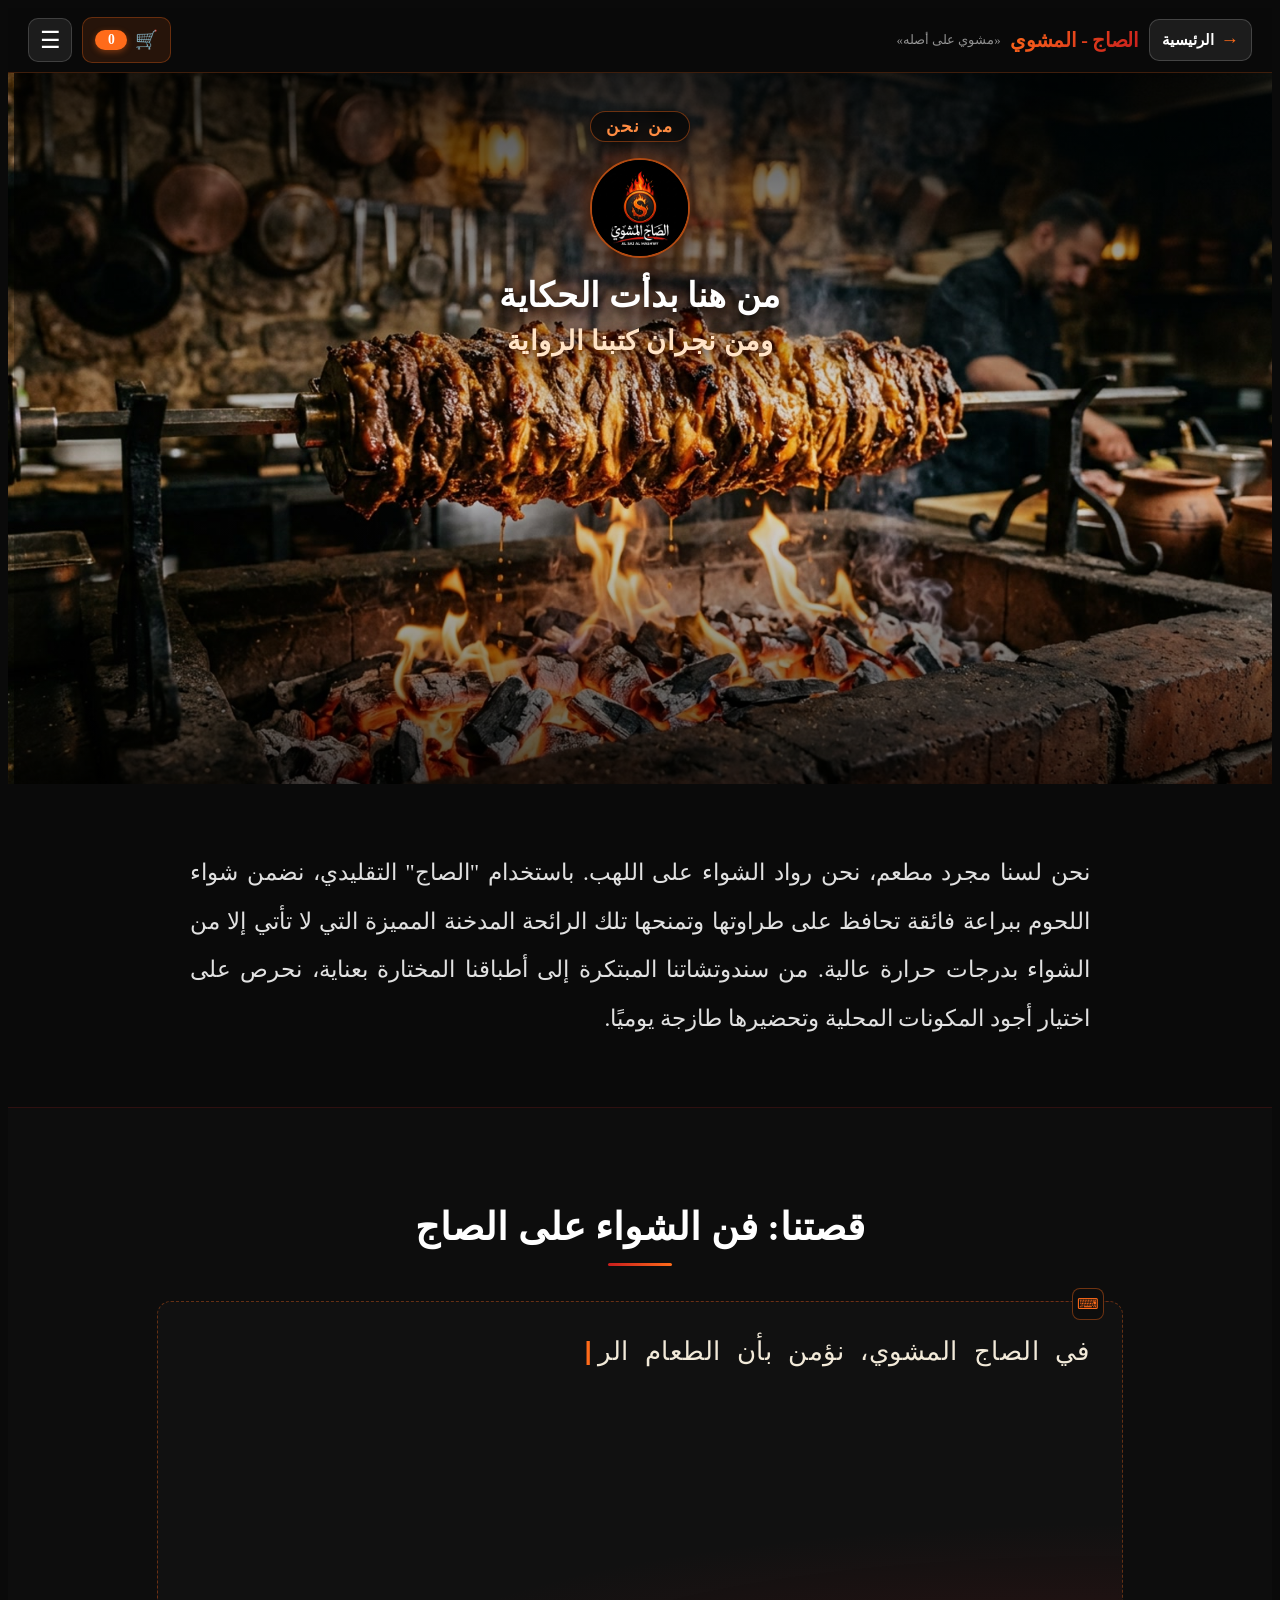
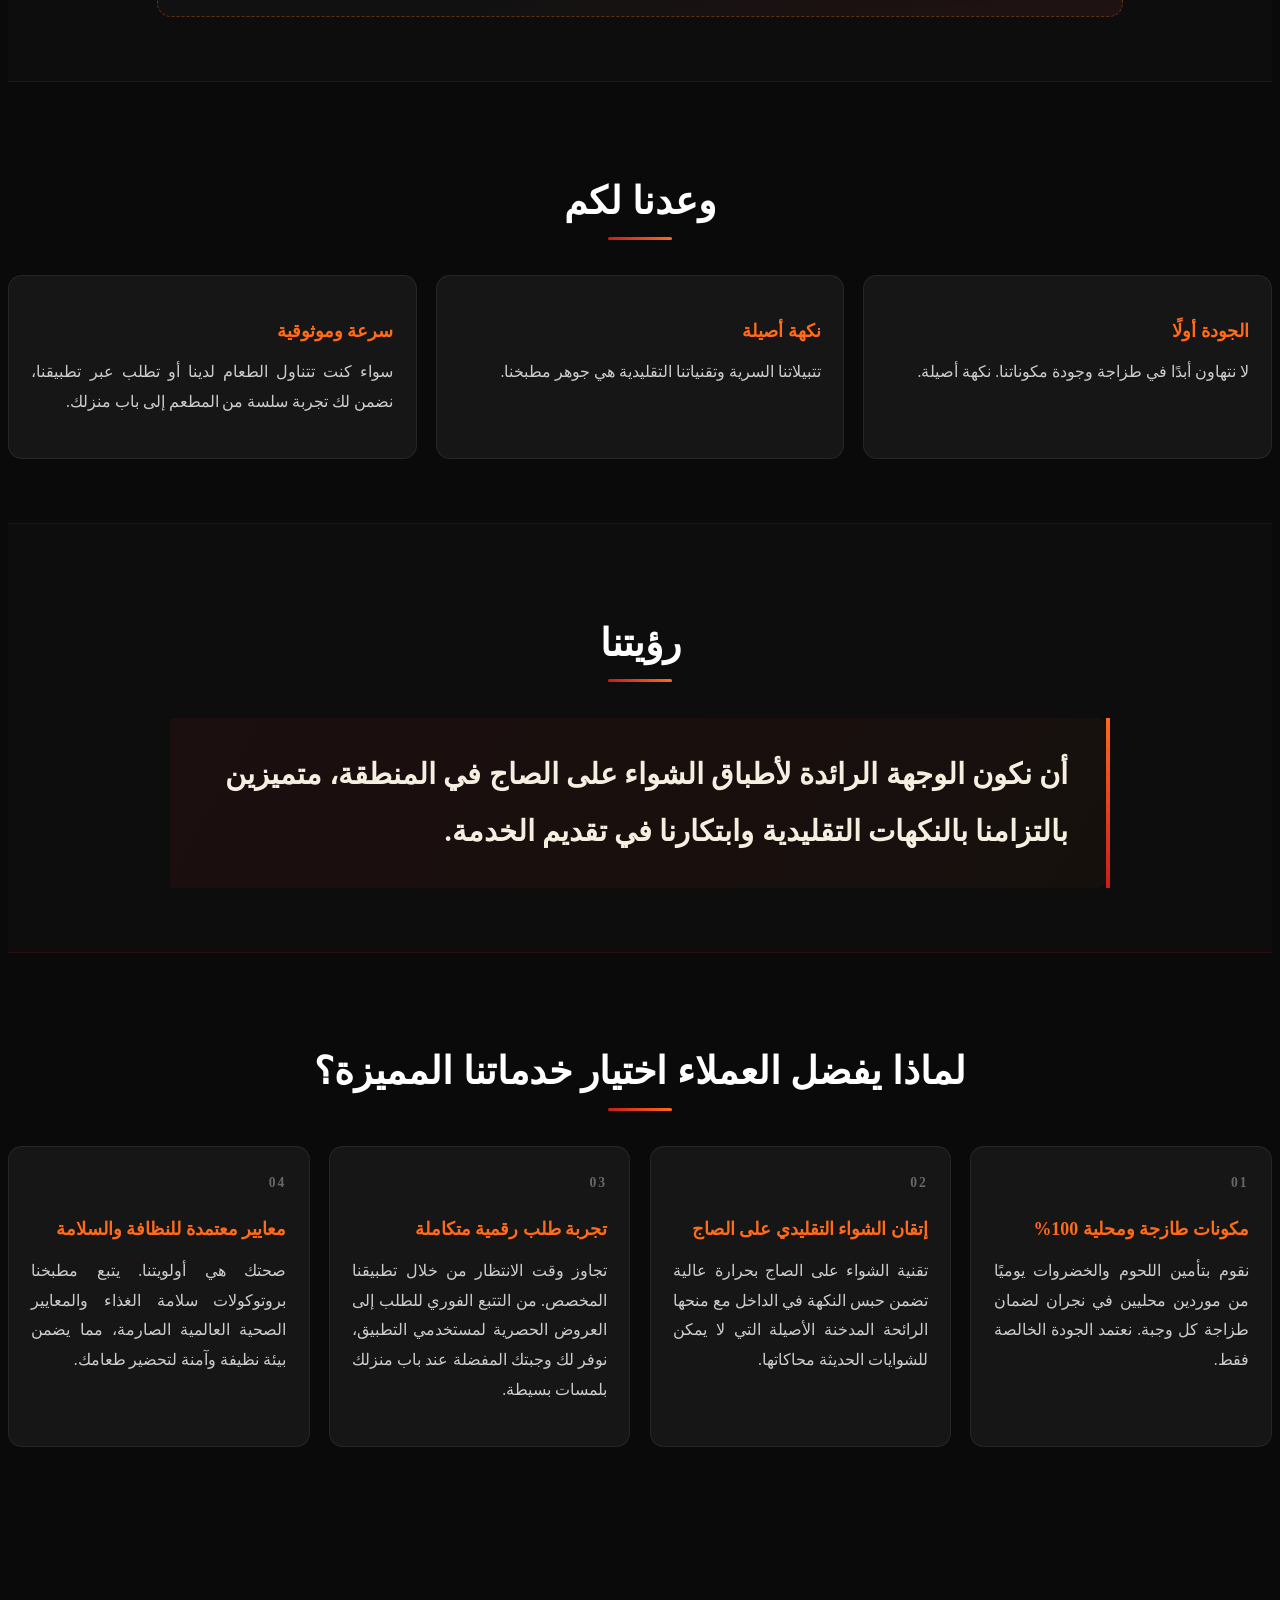
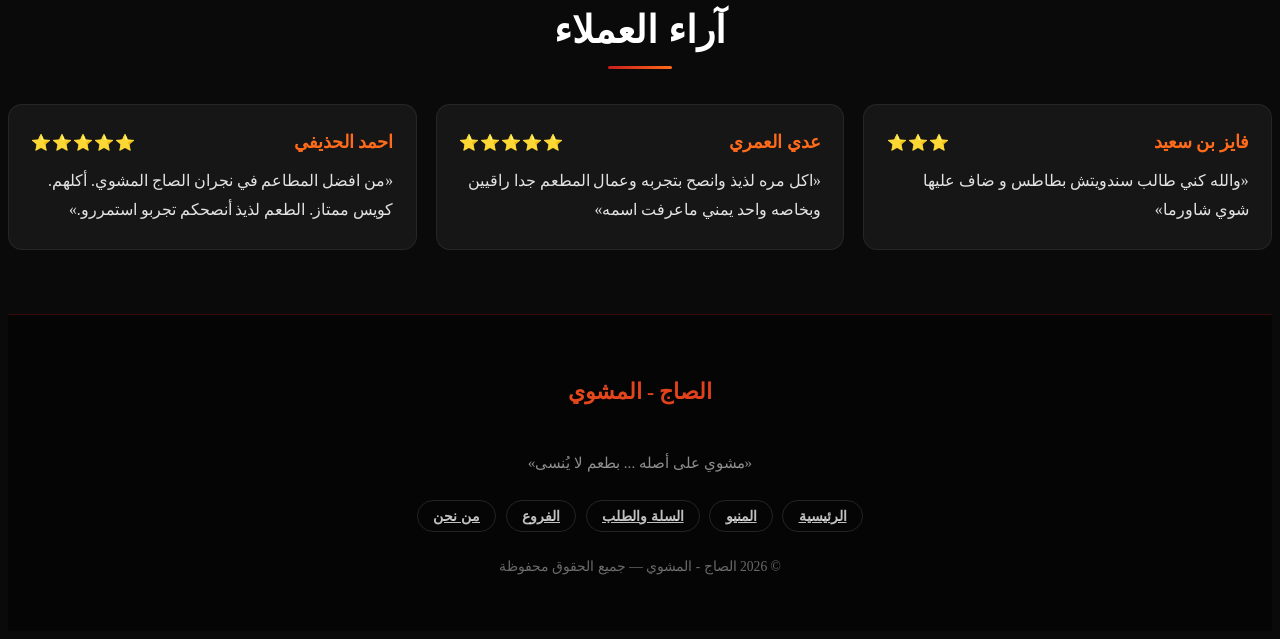
<file: about.html>
<!DOCTYPE html>
<html lang="ar" dir="rtl">
<head>
    <meta charset="UTF-8">
    <meta name="viewport" content="width=device-width, initial-scale=1.0">
    <title>من نحن | الصاج - المشوي</title>
    <meta name="description" content="قصة مطعم الصاج المشوي في نجران — فن الشواء على الصاج، الجودة، والرؤية">
    <link rel="stylesheet" href="css/about.css">
    <link rel="stylesheet" href="css/navigation.css">
</head>
<body class="about-page">

    <!-- ========== نظام التنقل الموحد (Shared Header) ========== -->
    <header class="site-header">
        <div class="site-header-inner">
            <div class="site-header-start">
                <a href="index.html" class="nav-back-btn" aria-label="الرجوع للرئيسية">
                    <span class="nav-back-arrow" aria-hidden="true">→</span>
                    <span class="nav-back-text">الرئيسية</span>
                </a>
                <a href="index.html" class="site-brand" aria-label="الصاج - المشوي الصفحة الرئيسية">
                <span class="site-brand-text">الصاج - المشوي</span>
                <span class="site-brand-tagline">«مشوي على أصله»</span>
            </a>
            </div>
            <div class="site-header-actions">
                <a href="cart.html" class="nav-cart-btn" aria-label="عرض السلة والطلب">
                    <span class="nav-cart-icon" aria-hidden="true">🛒</span>
                    <span class="nav-cart-badge" id="navCartBadge">0</span>
                </a>
                <button class="nav-toggle-btn" id="navToggleBtn" type="button" aria-label="فتح القائمة الرئيسية" aria-expanded="false" aria-controls="siteNavDrawer">
                    <span class="nav-toggle-icon" aria-hidden="true">☰</span>
                </button>
            </div>
        </div>
    </header>

    <!-- Drawer القائمة الموحدة -->
    <div class="nav-drawer" id="siteNavDrawer" role="dialog" aria-modal="true" aria-labelledby="navDrawerTitle" aria-hidden="true">
        <div class="nav-drawer-backdrop" id="navDrawerBackdrop"></div>
        <div class="nav-drawer-panel">
            <div class="nav-drawer-header">
                <span class="nav-drawer-title" id="navDrawerTitle">الصاج - المشوي</span>
                <button type="button" class="nav-drawer-close" id="navDrawerClose" aria-label="إغلاق القائمة">✕</button>
            </div>
            <nav class="nav-drawer-body" aria-label="القائمة الرئيسية">
                <ul class="nav-menu-list">
                    <li>
                        <a href="index.html" class="nav-menu-link">
                            <span class="nav-item-icon" aria-hidden="true">🏠</span>
                            <span class="nav-item-text">الرئيسية</span>
                            <span class="nav-item-indicator" aria-hidden="true"></span>
                        </a>
                    </li>
                    <li>
                        <a href="menu.html" class="nav-menu-link">
                            <span class="nav-item-icon" aria-hidden="true">📋</span>
                            <span class="nav-item-text">المنيو</span>
                            <span class="nav-item-indicator" aria-hidden="true"></span>
                        </a>
                    </li>
                    <li>
                        <a href="cart.html" class="nav-menu-link">
                            <span class="nav-item-icon" aria-hidden="true">🛒</span>
                            <span class="nav-item-text">السلة والطلب</span>
                            <span class="nav-item-indicator" aria-hidden="true"></span>
                        </a>
                    </li>
                    <li>
                        <a href="branches.html" class="nav-menu-link">
                            <span class="nav-item-icon" aria-hidden="true"><span class="red-blinking-dot"></span></span>
                            <span class="nav-item-text">الفروع</span>
                            <span class="nav-item-indicator" aria-hidden="true"></span>
                        </a>
                    </li>
                    <li>
                        <a href="about.html" class="nav-menu-link">
                            <span class="nav-item-icon" aria-hidden="true">🔥</span>
                            <span class="nav-item-text">من نحن</span>
                            <span class="nav-item-indicator" aria-hidden="true"></span>
                        </a>
                    </li>
                    <li>
                        <a href="gallery.html" class="nav-menu-link">
                            <span class="nav-item-icon" aria-hidden="true">🖼️</span>
                            <span class="nav-item-text">معرض الصور</span>
                            <span class="nav-item-indicator" aria-hidden="true"></span>
                        </a>
                    </li>
                    <li>
                        <a href="contact.html" class="nav-menu-link">
                            <span class="nav-item-icon" aria-hidden="true">💬</span>
                            <span class="nav-item-text">تواصل وتقييمات</span>
                            <span class="nav-item-indicator" aria-hidden="true"></span>
                        </a>
                    </li>
                </ul>
            </nav>
            <div class="nav-drawer-footer">
                <p>«مشوي على أصله ... بطعم لا يُنسى»</p>
            </div>
        </div>
    </div>

    <!-- ===== القسم الرئيسي: صورة الشواء السينمائية (1536×864 بنسبة 16:9) ===== -->
    <section class="about-hero" aria-label="من نحن">
        <div class="about-hero-media-wrapper">
            <img src="images/about-hero.jpg" alt="شواء الشاورما على الفحم - مطعم الصاج المشوي" class="about-hero-img" width="1536" height="864" fetchpriority="high">
            <div class="about-hero-overlay"></div>
        </div>
        <div class="about-hero-content">
            <h1 class="about-page-badge">من نحن</h1>
            <div class="about-hero-logo">
                <img src="images/logo.png" alt="شعار مطعم الصاج المشوي" class="about-logo-img">
            </div>
            <div class="about-hero-cinematic" aria-label="من هنا بدأت الحكاية، ومن نجران كتبنا الرواية">
                <span class="about-line about-line-1">من هنا بدأت الحكاية</span>
                <span class="about-line about-line-2">ومن نجران كتبنا الرواية</span>
            </div>
        </div>
    </section>

    <!-- ===== المقدمة ===== -->
    <section class="about-section" id="intro">
        <div class="container">
            <p class="about-lede">نحن لسنا مجرد مطعم، نحن رواد الشواء على اللهب. باستخدام "الصاج" التقليدي، نضمن شواء اللحوم ببراعة فائقة تحافظ على طراوتها وتمنحها تلك الرائحة المدخنة المميزة التي لا تأتي إلا من الشواء بدرجات حرارة عالية. من سندوتشاتنا المبتكرة إلى أطباقنا المختارة بعناية، نحرص على اختيار أجود المكونات المحلية وتحضيرها طازجة يوميًا.</p>
        </div>
    </section>

    <!-- ===== القصة بتأثير آلة الكتابة ===== -->
    <section class="about-section about-story" id="story">
        <div class="container">
            <h2 class="about-section-title">قصتنا: فن الشواء على الصاج</h2>
            <div class="type-machine" aria-hidden="true">
                <span class="type-ghost">في الصاج المشوي، نؤمن بأن الطعام الرائع يبدأ بالنار، والحديد، والشغف. تأسست قصتنا في قلب نجران بمهمة بسيطة: تقديم المذاق الأصيل للشواء التقليدي على الصاج بلمسة عصرية. نحن متخصصون في مزيج التراث مع النكهة الغنية، لنضمن أن كل لقمة تحكي قصة من الجودة والإتقان.</span>
                <span class="type-visible"><span class="type-text" id="typeText"></span><span class="type-caret" id="typeCaret">|</span></span>
            </div>
            <p class="sr-only">في الصاج المشوي، نؤمن بأن الطعام الرائع يبدأ بالنار، والحديد، والشغف. تأسست قصتنا في قلب نجران بمهمة بسيطة: تقديم المذاق الأصيل للشواء التقليدي على الصاج بلمسة عصرية. نحن متخصصون في مزيج التراث مع النكهة الغنية، لنضمن أن كل لقمة تحكي قصة من الجودة والإتقان.</p>
        </div>
    </section>

    <!-- ===== وعدنا لكم ===== -->
    <section class="about-section" id="promise">
        <div class="container">
            <h2 class="about-section-title">وعدنا لكم</h2>
            <div class="promise-grid">
                <article class="promise-card">
                    <h3>الجودة أولًا</h3>
                    <p>لا نتهاون أبدًا في طزاجة وجودة مكوناتنا. نكهة أصيلة.</p>
                </article>
                <article class="promise-card">
                    <h3>نكهة أصيلة</h3>
                    <p>تتبيلاتنا السرية وتقنياتنا التقليدية هي جوهر مطبخنا.</p>
                </article>
                <article class="promise-card">
                    <h3>سرعة وموثوقية</h3>
                    <p>سواء كنت تتناول الطعام لدينا أو تطلب عبر تطبيقنا، نضمن لك تجربة سلسة من المطعم إلى باب منزلك.</p>
                </article>
            </div>
        </div>
    </section>

    <!-- ===== رؤيتنا ===== -->
    <section class="about-section about-vision" id="vision">
        <div class="container">
            <h2 class="about-section-title">رؤيتنا</h2>
            <blockquote class="about-quote">أن نكون الوجهة الرائدة لأطباق الشواء على الصاج في المنطقة، متميزين بالتزامنا بالنكهات التقليدية وابتكارنا في تقديم الخدمة.</blockquote>
        </div>
    </section>

    <!-- ===== لماذا يفضل العملاء ===== -->
    <section class="about-section" id="why">
        <div class="container">
            <h2 class="about-section-title">لماذا يفضل العملاء اختيار خدماتنا المميزة؟</h2>
            <div class="why-grid">
                <article class="why-card">
                    <span class="why-num">01</span>
                    <h3>مكونات طازجة ومحلية 100%</h3>
                    <p>نقوم بتأمين اللحوم والخضروات يوميًا من موردين محليين في نجران لضمان طزاجة كل وجبة. نعتمد الجودة الخالصة فقط.</p>
                </article>
                <article class="why-card">
                    <span class="why-num">02</span>
                    <h3>إتقان الشواء التقليدي على الصاج</h3>
                    <p>تقنية الشواء على الصاج بحرارة عالية تضمن حبس النكهة في الداخل مع منحها الرائحة المدخنة الأصيلة التي لا يمكن للشوايات الحديثة محاكاتها.</p>
                </article>
                <article class="why-card">
                    <span class="why-num">03</span>
                    <h3>تجربة طلب رقمية متكاملة</h3>
                    <p>تجاوز وقت الانتظار من خلال تطبيقنا المخصص. من التتبع الفوري للطلب إلى العروض الحصرية لمستخدمي التطبيق، نوفر لك وجبتك المفضلة عند باب منزلك بلمسات بسيطة.</p>
                </article>
                <article class="why-card">
                    <span class="why-num">04</span>
                    <h3>معايير معتمدة للنظافة والسلامة</h3>
                    <p>صحتك هي أولويتنا. يتبع مطبخنا بروتوكولات سلامة الغذاء والمعايير الصحية العالمية الصارمة، مما يضمن بيئة نظيفة وآمنة لتحضير طعامك.</p>
                </article>
            </div>
        </div>
    </section>

    <!-- ===== آراء العملاء ===== -->
    <section class="about-section about-reviews" id="reviews">
        <div class="container">
            <h2 class="about-section-title">آراء العملاء</h2>
            <div class="reviews-grid">
                <article class="review-card">
                    <div class="review-header">
                        <h3 class="review-author">فايز بن سعيد</h3>
                        <span class="review-stars" aria-label="3 نجوم">⭐⭐⭐</span>
                    </div>
                    <p class="review-text">«والله كني طالب سندويتش بطاطس و ضاف عليها شوي شاورما»</p>
                </article>

                <article class="review-card">
                    <div class="review-header">
                        <h3 class="review-author">عدي العمري</h3>
                        <span class="review-stars" aria-label="5 نجوم">⭐⭐⭐⭐⭐</span>
                    </div>
                    <p class="review-text">«اكل مره لذيذ وانصح بتجربه وعمال المطعم جدا راقيين وبخاصه واحد يمني ماعرفت اسمه»</p>
                </article>

                <article class="review-card">
                    <div class="review-header">
                        <h3 class="review-author">احمد الحذيفي</h3>
                        <span class="review-stars" aria-label="5 نجوم">⭐⭐⭐⭐⭐</span>
                    </div>
                    <p class="review-text">«من افضل المطاعم في نجران الصاج المشوي. أكلهم. كويس ممتاز. الطعم لذيذ أنصحكم تجربو استمررو.»</p>
                </article>
            </div>
        </div>
    </section>

    <!-- ===== الفوتر ===== -->
    <footer class="about-footer">
        <div class="container about-footer-inner">
            <p class="about-footer-brand">الصاج - المشوي</p>
            <p class="about-footer-tagline">«مشوي على أصله ... بطعم لا يُنسى»</p>
            <nav class="about-footer-links" aria-label="روابط التنقل">
                <a href="index.html">الرئيسية</a>
                <a href="menu.html">المنيو</a>
                <a href="cart.html">السلة والطلب</a>
                <a href="branches.html">الفروع</a>
                <a href="about.html">من نحن</a>
            </nav>
            <p class="about-copy">© <span id="aboutYear"></span> الصاج - المشوي — جميع الحقوق محفوظة</p>
        </div>
    </footer>

    <!-- زر العودة للأعلى -->
    <button id="scrollToTopBtn" class="scroll-to-top" type="button" aria-label="العودة إلى أعلى الصفحة" title="العودة إلى أعلى الصفحة">
        <svg class="scroll-to-top-icon" width="22" height="22" viewBox="0 0 24 24" fill="none" stroke="currentColor" stroke-width="2.5" stroke-linecap="round" stroke-linejoin="round" aria-hidden="true"><path d="M12 19V5M5 12l7-7 7 7"/></svg>
    </button>

    <script src="js/navigation.js"></script>
    <script src="js/about.js"></script>
    <script src="inject-drawer.js"></script>
</body>
</html>
</file>
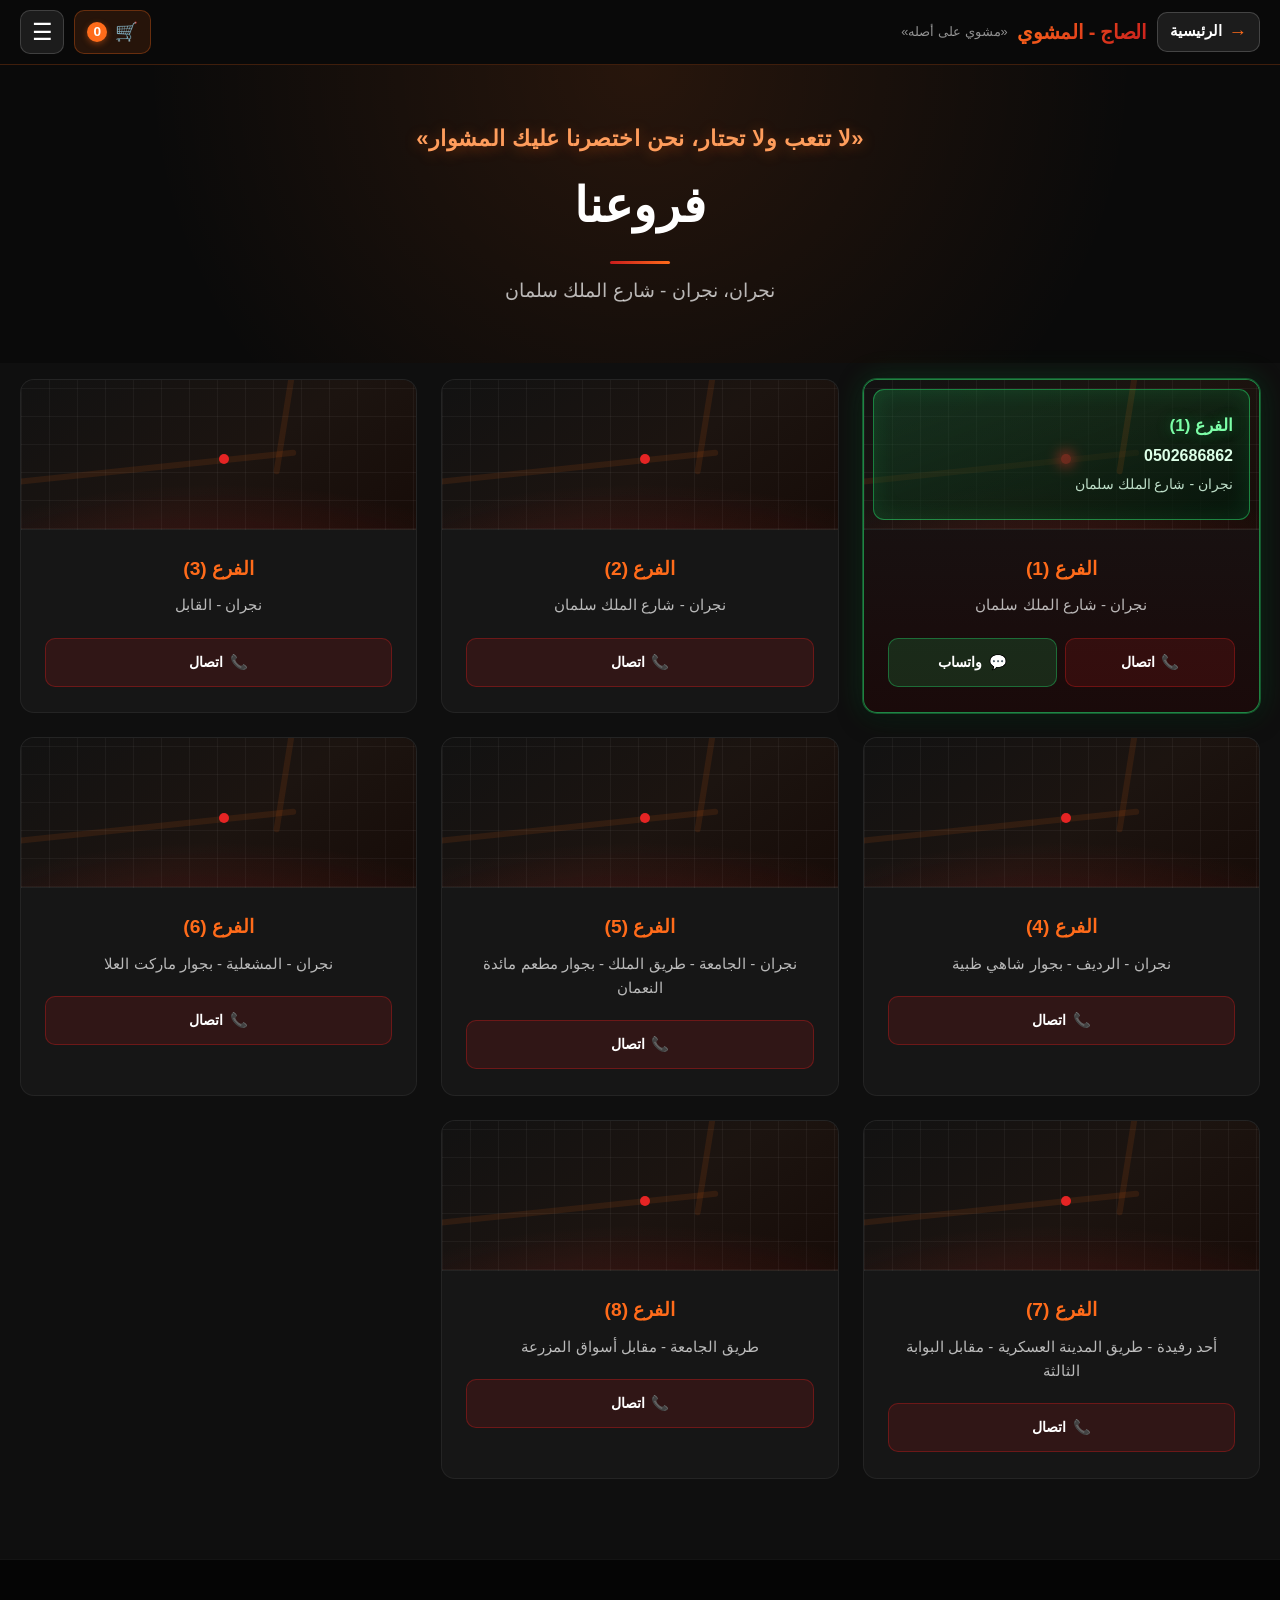
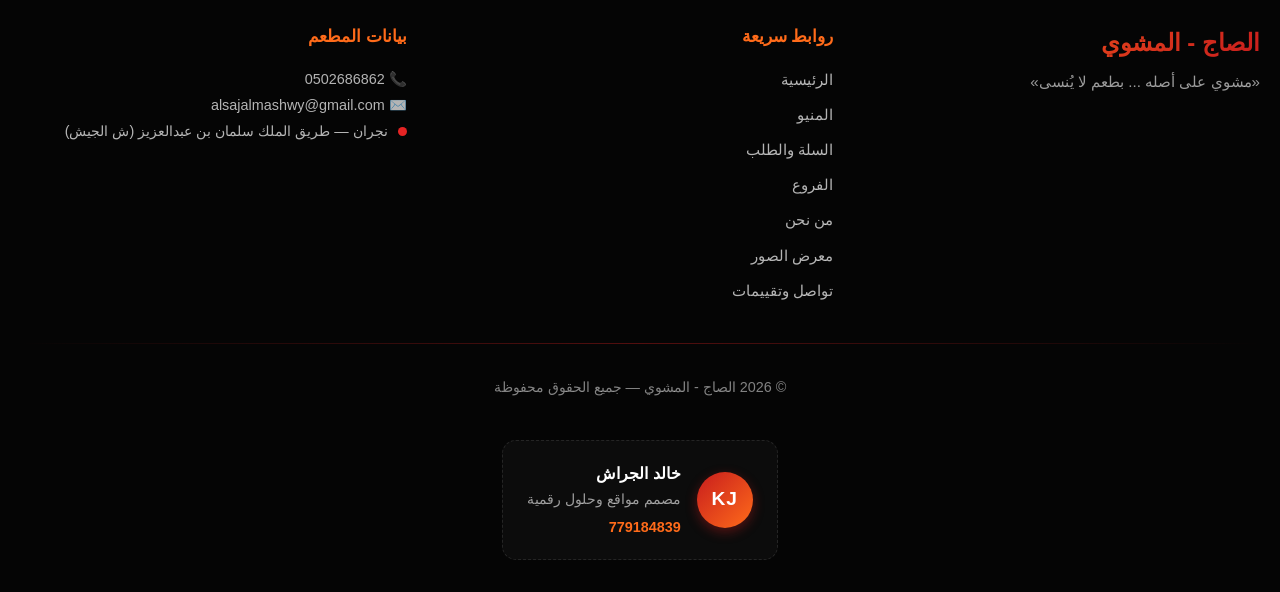
<file: branches.html>
<!DOCTYPE html>
<html lang="ar" dir="rtl">
<head>
    <meta charset="UTF-8">
    <meta name="viewport" content="width=device-width, initial-scale=1.0">
    <title>فروعنا | الصاج - المشوي</title>
    <meta name="description" content="فروع مطعم الصاج المشوي — 8 فروع مجهزة في نجران والمناطق المجاورة مع أرقام الاتصال المباشر والطلب">
    <link rel="stylesheet" href="css/style.css">
    <link rel="stylesheet" href="css/navigation.css">
</head>
<body>

    <!-- ========== نظام التنقل الموحد (Shared Header) ========== -->
    <header class="site-header">
        <div class="site-header-inner">
            <div class="site-header-start">
                <a href="index.html" class="nav-back-btn" aria-label="الرجوع للرئيسية">
                    <span class="nav-back-arrow" aria-hidden="true">→</span>
                    <span class="nav-back-text">الرئيسية</span>
                </a>
                <a href="index.html" class="site-brand" aria-label="الصاج - المشوي الصفحة الرئيسية">
                <span class="site-brand-text">الصاج - المشوي</span>
                <span class="site-brand-tagline">«مشوي على أصله»</span>
            </a>
            </div>
            <div class="site-header-actions">
                <a href="cart.html" class="nav-cart-btn" aria-label="عرض السلة والطلب">
                    <span class="nav-cart-icon" aria-hidden="true">🛒</span>
                    <span class="nav-cart-badge" id="navCartBadge">0</span>
                </a>
                <button class="nav-toggle-btn" id="navToggleBtn" type="button" aria-label="فتح القائمة الرئيسية" aria-expanded="false" aria-controls="siteNavDrawer">
                    <span class="nav-toggle-icon" aria-hidden="true">☰</span>
                </button>
            </div>
        </div>
    </header>

    <!-- Drawer القائمة الموحدة -->
    <div class="nav-drawer" id="siteNavDrawer" role="dialog" aria-modal="true" aria-labelledby="navDrawerTitle" aria-hidden="true">
        <div class="nav-drawer-backdrop" id="navDrawerBackdrop"></div>
        <div class="nav-drawer-panel">
            <div class="nav-drawer-header">
                <span class="nav-drawer-title" id="navDrawerTitle">الصاج - المشوي</span>
                <button type="button" class="nav-drawer-close" id="navDrawerClose" aria-label="إغلاق القائمة">✕</button>
            </div>
            <nav class="nav-drawer-body" aria-label="القائمة الرئيسية">
                <ul class="nav-menu-list">
                    <li>
                        <a href="index.html" class="nav-menu-link">
                            <span class="nav-item-icon" aria-hidden="true">🏠</span>
                            <span class="nav-item-text">الرئيسية</span>
                            <span class="nav-item-indicator" aria-hidden="true"></span>
                        </a>
                    </li>
                    <li>
                        <a href="menu.html" class="nav-menu-link">
                            <span class="nav-item-icon" aria-hidden="true">📋</span>
                            <span class="nav-item-text">المنيو</span>
                            <span class="nav-item-indicator" aria-hidden="true"></span>
                        </a>
                    </li>
                    <li>
                        <a href="cart.html" class="nav-menu-link">
                            <span class="nav-item-icon" aria-hidden="true">🛒</span>
                            <span class="nav-item-text">السلة والطلب</span>
                            <span class="nav-item-indicator" aria-hidden="true"></span>
                        </a>
                    </li>
                    <li>
                        <a href="branches.html" class="nav-menu-link">
                            <span class="nav-item-icon" aria-hidden="true"><span class="red-blinking-dot"></span></span>
                            <span class="nav-item-text">الفروع</span>
                            <span class="nav-item-indicator" aria-hidden="true"></span>
                        </a>
                    </li>
                    <li>
                        <a href="about.html" class="nav-menu-link">
                            <span class="nav-item-icon" aria-hidden="true">🔥</span>
                            <span class="nav-item-text">من نحن</span>
                            <span class="nav-item-indicator" aria-hidden="true"></span>
                        </a>
                    </li>
                    <li>
                        <a href="gallery.html" class="nav-menu-link">
                            <span class="nav-item-icon" aria-hidden="true">🖼️</span>
                            <span class="nav-item-text">معرض الصور</span>
                            <span class="nav-item-indicator" aria-hidden="true"></span>
                        </a>
                    </li>
                    <li>
                        <a href="contact.html" class="nav-menu-link">
                            <span class="nav-item-icon" aria-hidden="true">💬</span>
                            <span class="nav-item-text">تواصل وتقييمات</span>
                            <span class="nav-item-indicator" aria-hidden="true"></span>
                        </a>
                    </li>
                </ul>
            </nav>
            <div class="nav-drawer-footer">
                <p>«مشوي على أصله ... بطعم لا يُنسى»</p>
            </div>
        </div>
    </div>

    <!-- ========== بانر الفروع ========== -->
    <section class="page-hero-banner">
        <div class="container">
            <header class="section-header" style="margin-bottom: 1.5rem;">
                <p class="branches-top-slogan">«لا تتعب ولا تحتار، نحن اختصرنا عليك المشوار»</p>
                <h1 class="section-title">فروعنا</h1>
                <p class="section-subtitle" id="branchesSubtitle">8 فروع لخدمتكم في نجران والمناطق المجاورة</p>
            </header>
        </div>
    </section>

    <!-- ========== قسم شبكة الفروع ========== -->
    <main class="branches" id="branches" style="padding-top: 1rem; padding-bottom: 5rem;">
        <div class="container">
            <div class="branches-grid" id="branchesGrid">
                <!-- تُولَّد البطاقات من RestaurantData.branches عبر renderBranches() -->
            </div>
        </div>
    </main>

    <!-- ========== Footer ========== -->
    <footer class="site-footer">
        <div class="container">
            <div class="footer-main">
                <div class="footer-brand">
                    <h3 class="footer-logo-text">الصاج - المشوي</h3>
                    <p class="footer-tagline">«مشوي على أصله ... بطعم لا يُنسى»</p>
                </div>
                <nav class="footer-nav">
                    <h4>روابط سريعة</h4>
                    <ul>
                        <li><a href="index.html">الرئيسية</a></li>
                        <li><a href="menu.html">المنيو</a></li>
                        <li><a href="cart.html">السلة والطلب</a></li>
                        <li><a href="branches.html">الفروع</a></li>
                        <li><a href="about.html">من نحن</a></li>
                        <li><a href="gallery.html">معرض الصور</a></li>
                        <li><a href="contact.html">تواصل وتقييمات</a></li>
                    </ul>
                </nav>
                <div class="footer-contact">
                    <h4>بيانات المطعم</h4>
                    <p>📞 <a href="tel:0502686862" dir="ltr">0502686862</a></p>
                    <p>✉️ <a href="mailto:alsajalmashwy@gmail.com" dir="ltr">alsajalmashwy@gmail.com</a></p>
                    <p><span class="red-blinking-dot" aria-hidden="true"></span> نجران — طريق الملك سلمان بن عبدالعزيز (ش الجيش)</p>
                </div>
            </div>
            <div class="footer-divider"></div>
            <div class="footer-bottom">
                <p class="footer-copyright">
                    © <span id="currentYear"></span> الصاج - المشوي — جميع الحقوق محفوظة
                </p>
                <div class="footer-designer">
                    <div class="designer-logo">
                        <span class="designer-badge">KJ</span>
                    </div>
                    <div class="designer-info">
                        <p class="designer-name">خالد الجراش</p>
                        <p class="designer-role">مصمم مواقع وحلول رقمية</p>
                        <p class="designer-phone">
                            <a href="tel:779184839" dir="ltr">779184839</a>
                        </p>
                    </div>
                </div>
            </div>
        </div>
    </footer>

    <!-- زر العودة للأعلى -->
    <button id="scrollToTopBtn" class="scroll-to-top" type="button" aria-label="العودة إلى أعلى الصفحة" title="العودة إلى أعلى الصفحة">
        <svg class="scroll-to-top-icon" width="22" height="22" viewBox="0 0 24 24" fill="none" stroke="currentColor" stroke-width="2.5" stroke-linecap="round" stroke-linejoin="round" aria-hidden="true"><path d="M12 19V5M5 12l7-7 7 7"/></svg>
    </button>

    <script src="js/data.js"></script>
    <script src="js/navigation.js"></script>
    <script src="js/main.js"></script>
    <script src="inject-drawer.js"></script>
</body>
</html>
</file>
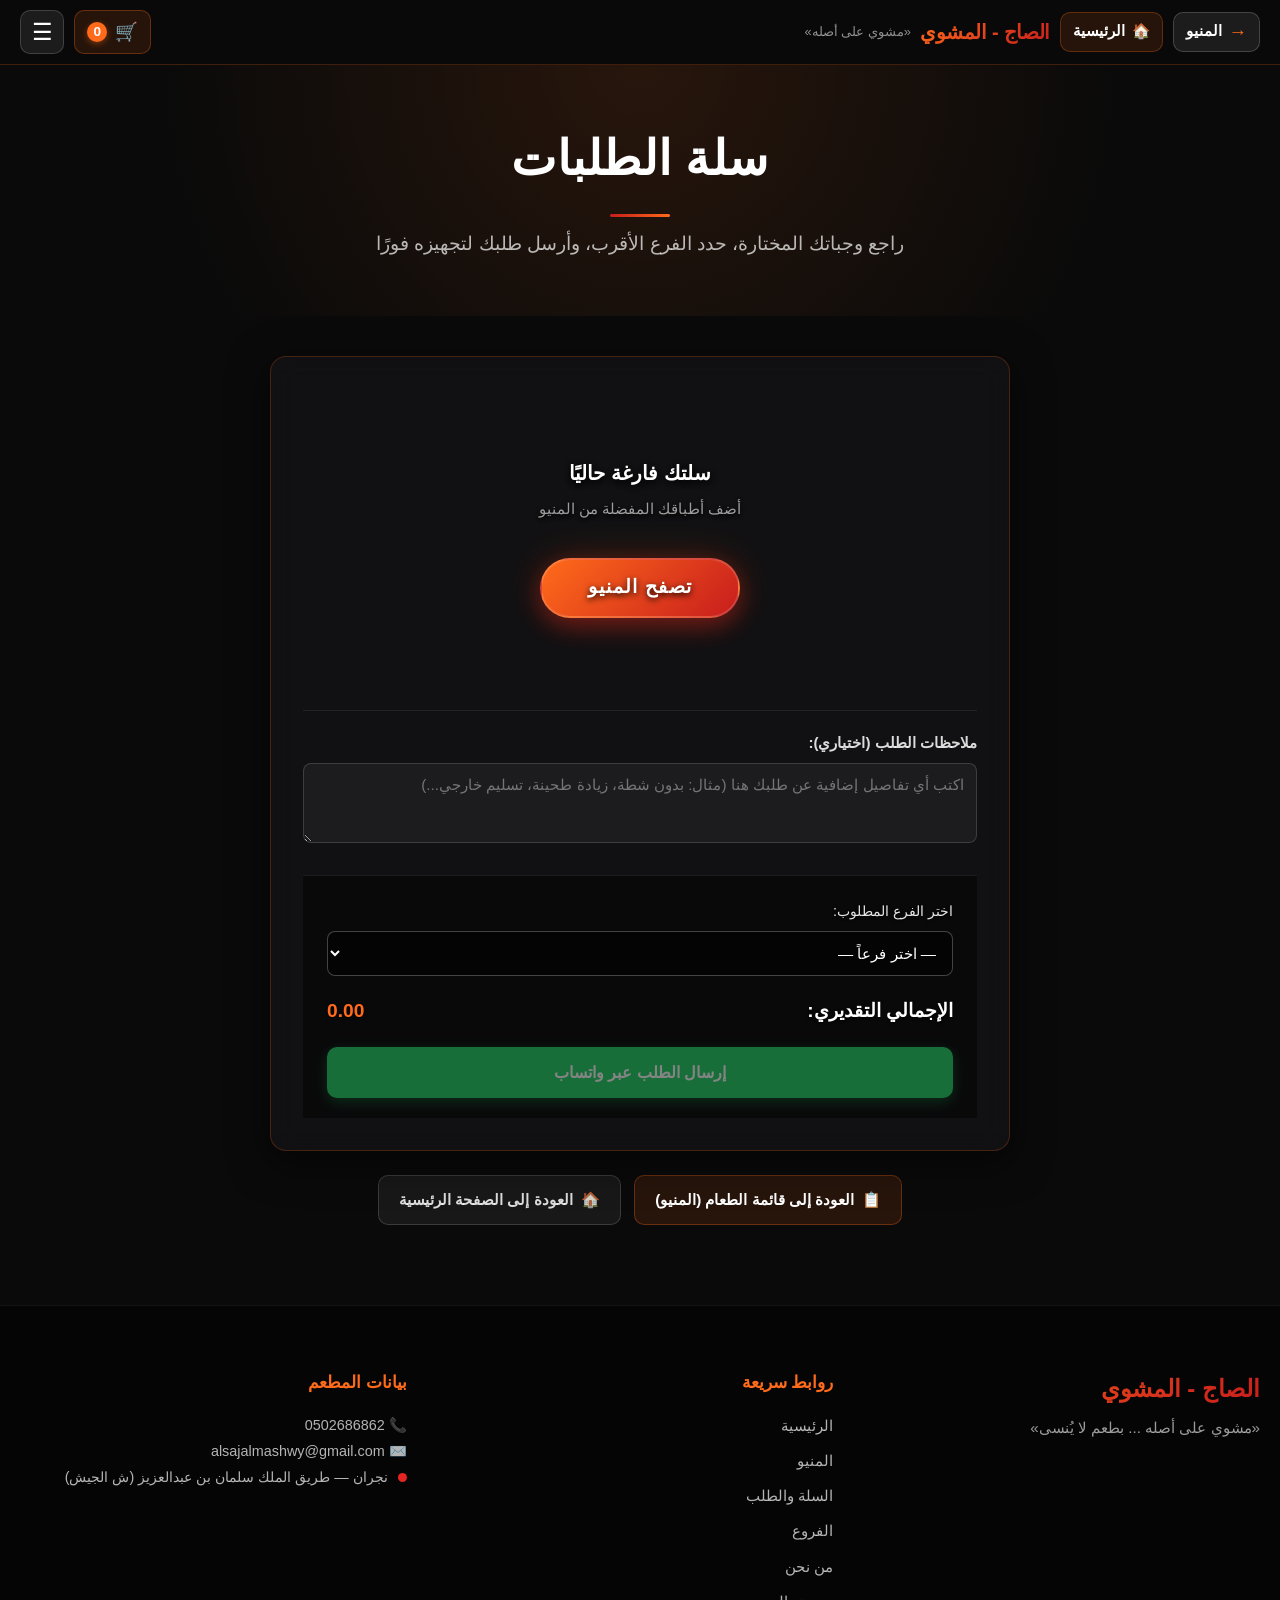
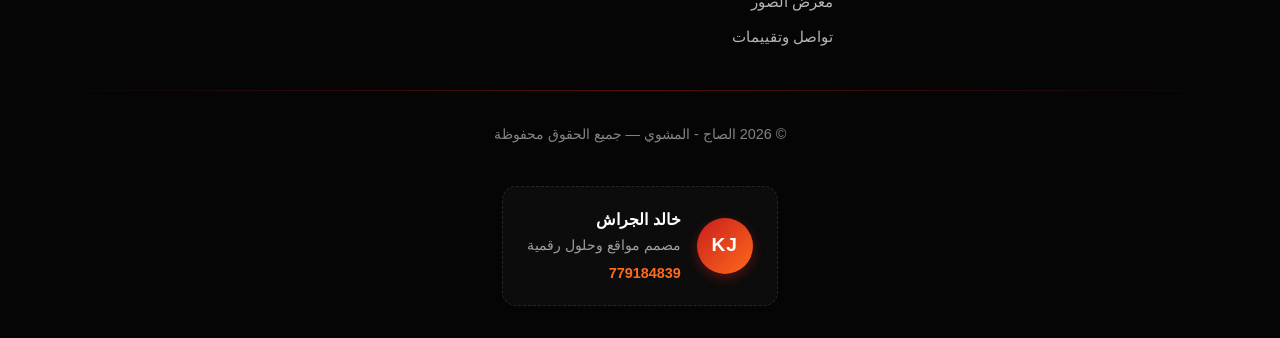
<file: cart.html>
<!DOCTYPE html>
<html lang="ar" dir="rtl">
<head>
    <meta charset="UTF-8">
    <meta name="viewport" content="width=device-width, initial-scale=1.0">
    <title>السلة والطلب | الصاج - المشوي</title>
    <meta name="description" content="مراجعة سلة الطلبات وتحديد الفرع المستلم وإرسال الطلب مباشرة لمطعم الصاج المشوي">
    <link rel="stylesheet" href="css/style.css">
    <link rel="stylesheet" href="css/navigation.css">
</head>
<body>

    <!-- ========== نظام التنقل الموحد (Shared Header) ========== -->
    <header class="site-header">
        <div class="site-header-inner">
            <div class="site-header-start">
                <a href="menu.html" class="nav-back-btn" aria-label="الرجوع للمنيو">
                    <span class="nav-back-arrow" aria-hidden="true">→</span>
                    <span class="nav-back-text">المنيو</span>
                </a>
                <a href="index.html" class="nav-back-btn nav-back-home" aria-label="الرجوع للرئيسية">
                    <span aria-hidden="true">🏠</span>
                    <span class="nav-back-home-text">الرئيسية</span>
                </a>
                <a href="index.html" class="site-brand" aria-label="الصاج - المشوي الصفحة الرئيسية">
                <span class="site-brand-text">الصاج - المشوي</span>
                <span class="site-brand-tagline">«مشوي على أصله»</span>
            </a>
            </div>
            <div class="site-header-actions">
                <a href="cart.html" class="nav-cart-btn" aria-label="عرض السلة والطلب">
                    <span class="nav-cart-icon" aria-hidden="true">🛒</span>
                    <span class="nav-cart-badge" id="navCartBadge">0</span>
                </a>
                <button class="nav-toggle-btn" id="navToggleBtn" type="button" aria-label="فتح القائمة الرئيسية" aria-expanded="false" aria-controls="siteNavDrawer">
                    <span class="nav-toggle-icon" aria-hidden="true">☰</span>
                </button>
            </div>
        </div>
    </header>

    <!-- Drawer القائمة الموحدة -->
    <div class="nav-drawer" id="siteNavDrawer" role="dialog" aria-modal="true" aria-labelledby="navDrawerTitle" aria-hidden="true">
        <div class="nav-drawer-backdrop" id="navDrawerBackdrop"></div>
        <div class="nav-drawer-panel">
            <div class="nav-drawer-header">
                <span class="nav-drawer-title" id="navDrawerTitle">الصاج - المشوي</span>
                <button type="button" class="nav-drawer-close" id="navDrawerClose" aria-label="إغلاق القائمة">✕</button>
            </div>
            <nav class="nav-drawer-body" aria-label="القائمة الرئيسية">
                <ul class="nav-menu-list">
                    <li>
                        <a href="index.html" class="nav-menu-link">
                            <span class="nav-item-icon" aria-hidden="true">🏠</span>
                            <span class="nav-item-text">الرئيسية</span>
                            <span class="nav-item-indicator" aria-hidden="true"></span>
                        </a>
                    </li>
                    <li>
                        <a href="menu.html" class="nav-menu-link">
                            <span class="nav-item-icon" aria-hidden="true">📋</span>
                            <span class="nav-item-text">المنيو</span>
                            <span class="nav-item-indicator" aria-hidden="true"></span>
                        </a>
                    </li>
                    <li>
                        <a href="cart.html" class="nav-menu-link">
                            <span class="nav-item-icon" aria-hidden="true">🛒</span>
                            <span class="nav-item-text">السلة والطلب</span>
                            <span class="nav-item-indicator" aria-hidden="true"></span>
                        </a>
                    </li>
                    <li>
                        <a href="branches.html" class="nav-menu-link">
                            <span class="nav-item-icon" aria-hidden="true"><span class="red-blinking-dot"></span></span>
                            <span class="nav-item-text">الفروع</span>
                            <span class="nav-item-indicator" aria-hidden="true"></span>
                        </a>
                    </li>
                    <li>
                        <a href="about.html" class="nav-menu-link">
                            <span class="nav-item-icon" aria-hidden="true">🔥</span>
                            <span class="nav-item-text">من نحن</span>
                            <span class="nav-item-indicator" aria-hidden="true"></span>
                        </a>
                    </li>
                    <li>
                        <a href="gallery.html" class="nav-menu-link">
                            <span class="nav-item-icon" aria-hidden="true">🖼️</span>
                            <span class="nav-item-text">معرض الصور</span>
                            <span class="nav-item-indicator" aria-hidden="true"></span>
                        </a>
                    </li>
                    <li>
                        <a href="contact.html" class="nav-menu-link">
                            <span class="nav-item-icon" aria-hidden="true">💬</span>
                            <span class="nav-item-text">تواصل وتقييمات</span>
                            <span class="nav-item-indicator" aria-hidden="true"></span>
                        </a>
                    </li>
                </ul>
            </nav>
            <div class="nav-drawer-footer">
                <p>«مشوي على أصله ... بطعم لا يُنسى»</p>
            </div>
        </div>
    </div>

    <!-- ========== بانر السلة ========== -->
    <section class="page-hero-banner">
        <div class="container">
            <header class="section-header" style="margin-bottom: 1.5rem;">
                <h1 class="section-title">سلة الطلبات</h1>
                <p class="section-subtitle">راجع وجباتك المختارة، حدد الفرع الأقرب، وأرسل طلبك لتجهيزه فورًا</p>
            </header>
        </div>
    </section>

    <!-- ========== محتوى السلة والطلب ========== -->
    <main class="cart-page-section">
        <div class="container">
            <div class="cart-page-card">
                <div class="cart-body" id="cartBody">
                    <div class="cart-empty">
                        <p style="font-size: 1.25rem; font-weight: 700; color: #fff;">سلتك فارغة حاليًا</p>
                        <p class="cart-empty-hint" style="margin: 0.5rem 0 1.5rem;">استكشف أصنافنا الطازجة من المنيو واختر ما يناسبك</p>
                        <a href="menu.html" class="hero-cta" style="display: inline-block;"><span>تصفح قائمة الطعام</span></a>
                    </div>
                </div>

                <div class="cart-notes-field">
                    <label for="orderNotes" class="cart-notes-label">ملاحظات الطلب (اختياري):</label>
                    <textarea id="orderNotes" class="cart-notes-textarea" placeholder="اكتب أي تفاصيل إضافية عن طلبك هنا (مثال: بدون شطة، زيادة طحينة، تسليم خارجي...)"></textarea>
                </div>

                <footer class="cart-footer" style="display: block;">
                    <div class="cart-branch">
                        <label for="branchSelect">اختر الفرع المطلوب:</label>
                        <select id="branchSelect" class="cart-select">
                            <option value="">— اختر فرعاً —</option>
                        </select>
                    </div>
                    <div class="cart-total" style="margin: 1.25rem 0;">
                        <span>الإجمالي التقديري:</span>
                        <span class="cart-total-amount" id="cartTotal">0</span>
                    </div>
                    <button class="cart-checkout" id="cartCheckout" type="button" style="width: 100%;">
                        إرسال الطلب عبر واتساب
                    </button>
                </footer>
            </div>

                <nav class="cart-nav-strip" aria-label="روابط العودة">
                    <a href="menu.html" class="cart-strip-link">
                        <span aria-hidden="true">📋</span> العودة إلى قائمة الطعام (المنيو)
                    </a>
                    <a href="index.html" class="cart-strip-link secondary">
                        <span aria-hidden="true">🏠</span> العودة إلى الصفحة الرئيسية
                    </a>
                </nav>
        </div>
    </main>

    <!-- ========== Footer ========== -->
    <footer class="site-footer">
        <div class="container">
            <div class="footer-main">
                <div class="footer-brand">
                    <h3 class="footer-logo-text">الصاج - المشوي</h3>
                    <p class="footer-tagline">«مشوي على أصله ... بطعم لا يُنسى»</p>
                </div>
                <nav class="footer-nav">
                    <h4>روابط سريعة</h4>
                    <ul>
                        <li><a href="index.html">الرئيسية</a></li>
                        <li><a href="menu.html">المنيو</a></li>
                        <li><a href="cart.html">السلة والطلب</a></li>
                        <li><a href="branches.html">الفروع</a></li>
                        <li><a href="about.html">من نحن</a></li>
                        <li><a href="gallery.html">معرض الصور</a></li>
                        <li><a href="contact.html">تواصل وتقييمات</a></li>
                    </ul>
                </nav>
                <div class="footer-contact">
                    <h4>بيانات المطعم</h4>
                    <p>📞 <a href="tel:0502686862" dir="ltr">0502686862</a></p>
                    <p>✉️ <a href="mailto:alsajalmashwy@gmail.com" dir="ltr">alsajalmashwy@gmail.com</a></p>
                    <p><span class="red-blinking-dot" aria-hidden="true"></span> نجران — طريق الملك سلمان بن عبدالعزيز (ش الجيش)</p>
                </div>
            </div>
            <div class="footer-divider"></div>
            <div class="footer-bottom">
                <p class="footer-copyright">
                    © <span id="currentYear"></span> الصاج - المشوي — جميع الحقوق محفوظة
                </p>
                <div class="footer-designer">
                    <div class="designer-logo">
                        <span class="designer-badge">KJ</span>
                    </div>
                    <div class="designer-info">
                        <p class="designer-name">خالد الجراش</p>
                        <p class="designer-role">مصمم مواقع وحلول رقمية</p>
                        <p class="designer-phone">
                            <a href="tel:779184839" dir="ltr">779184839</a>
                        </p>
                    </div>
                </div>
            </div>
        </div>
    </footer>

    <!-- زر العودة للأعلى -->
    <button id="scrollToTopBtn" class="scroll-to-top" type="button" aria-label="العودة إلى أعلى الصفحة" title="العودة إلى أعلى الصفحة">
        <svg class="scroll-to-top-icon" width="22" height="22" viewBox="0 0 24 24" fill="none" stroke="currentColor" stroke-width="2.5" stroke-linecap="round" stroke-linejoin="round" aria-hidden="true"><path d="M12 19V5M5 12l7-7 7 7"/></svg>
    </button>

    <script src="js/data.js"></script>
    <script src="js/navigation.js"></script>
    <script src="js/main.js"></script>
    <script src="inject-drawer.js"></script>
</body>
</html>
</file>
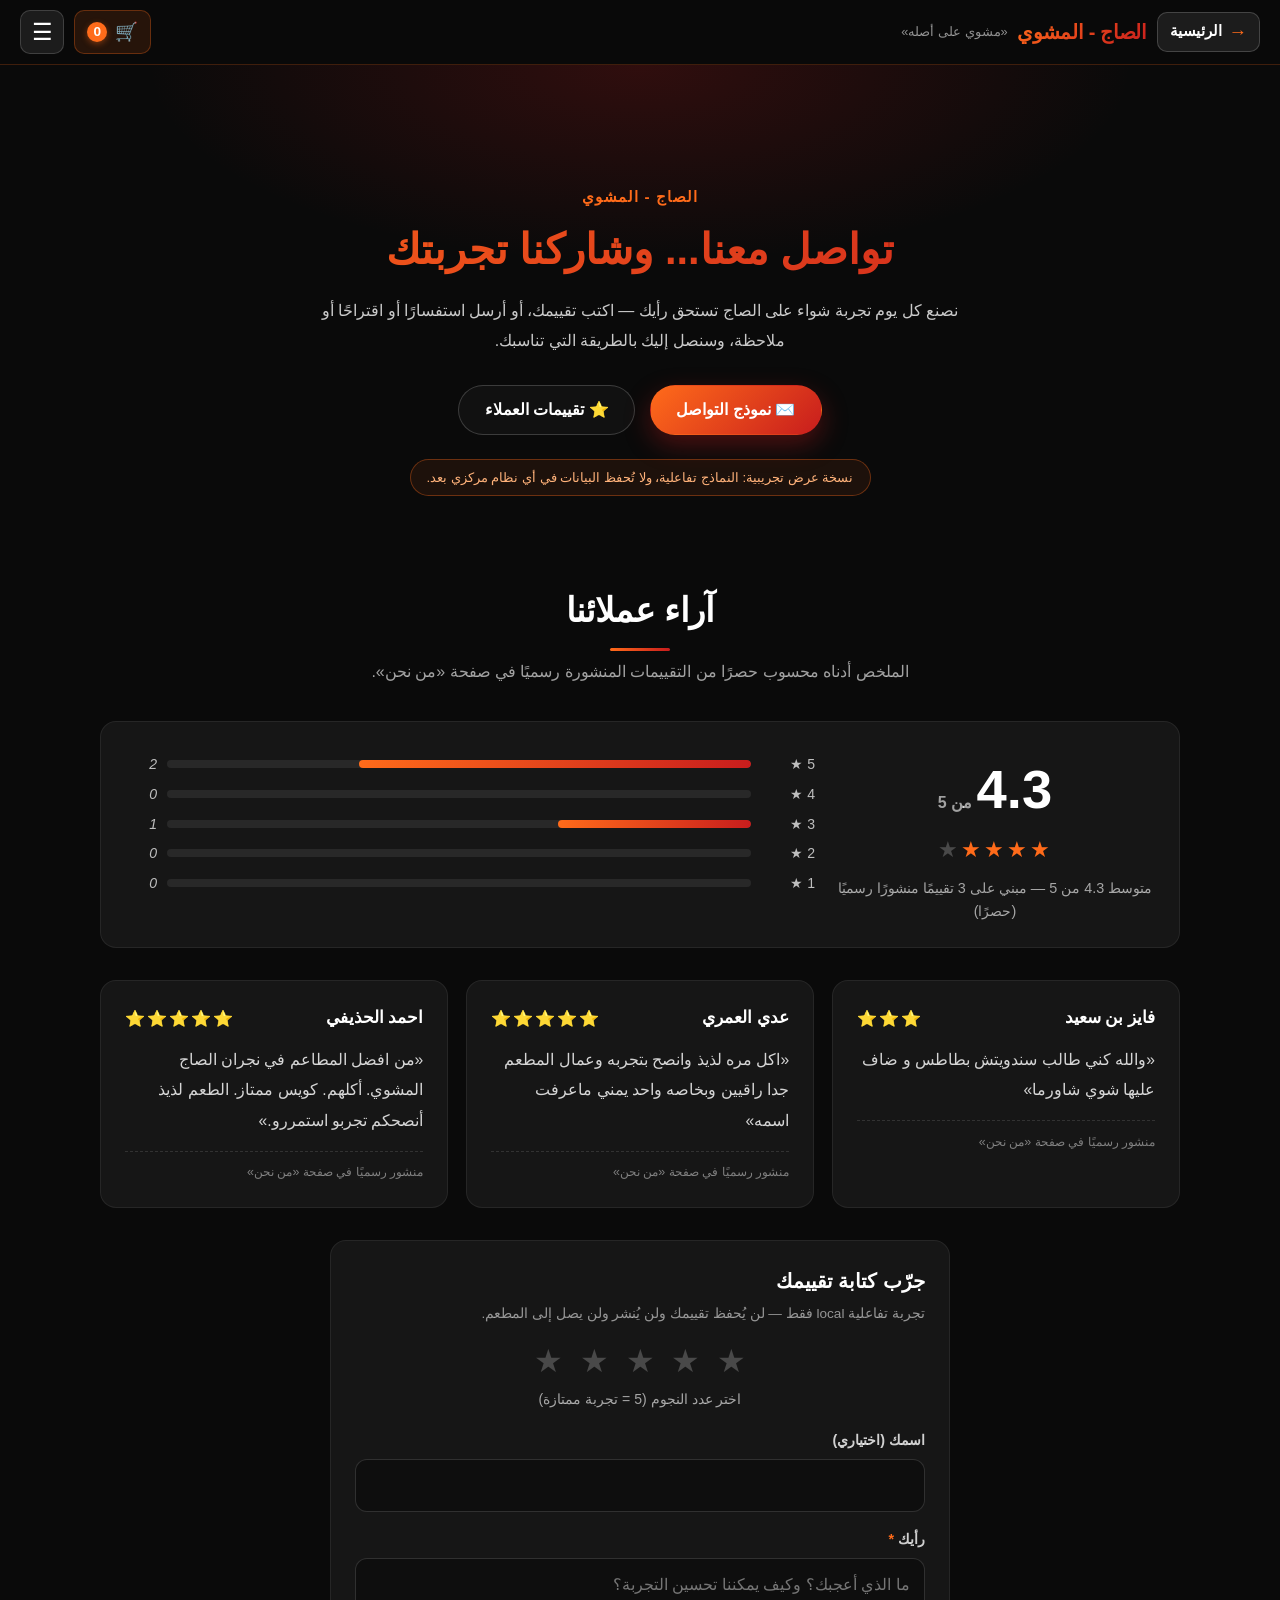
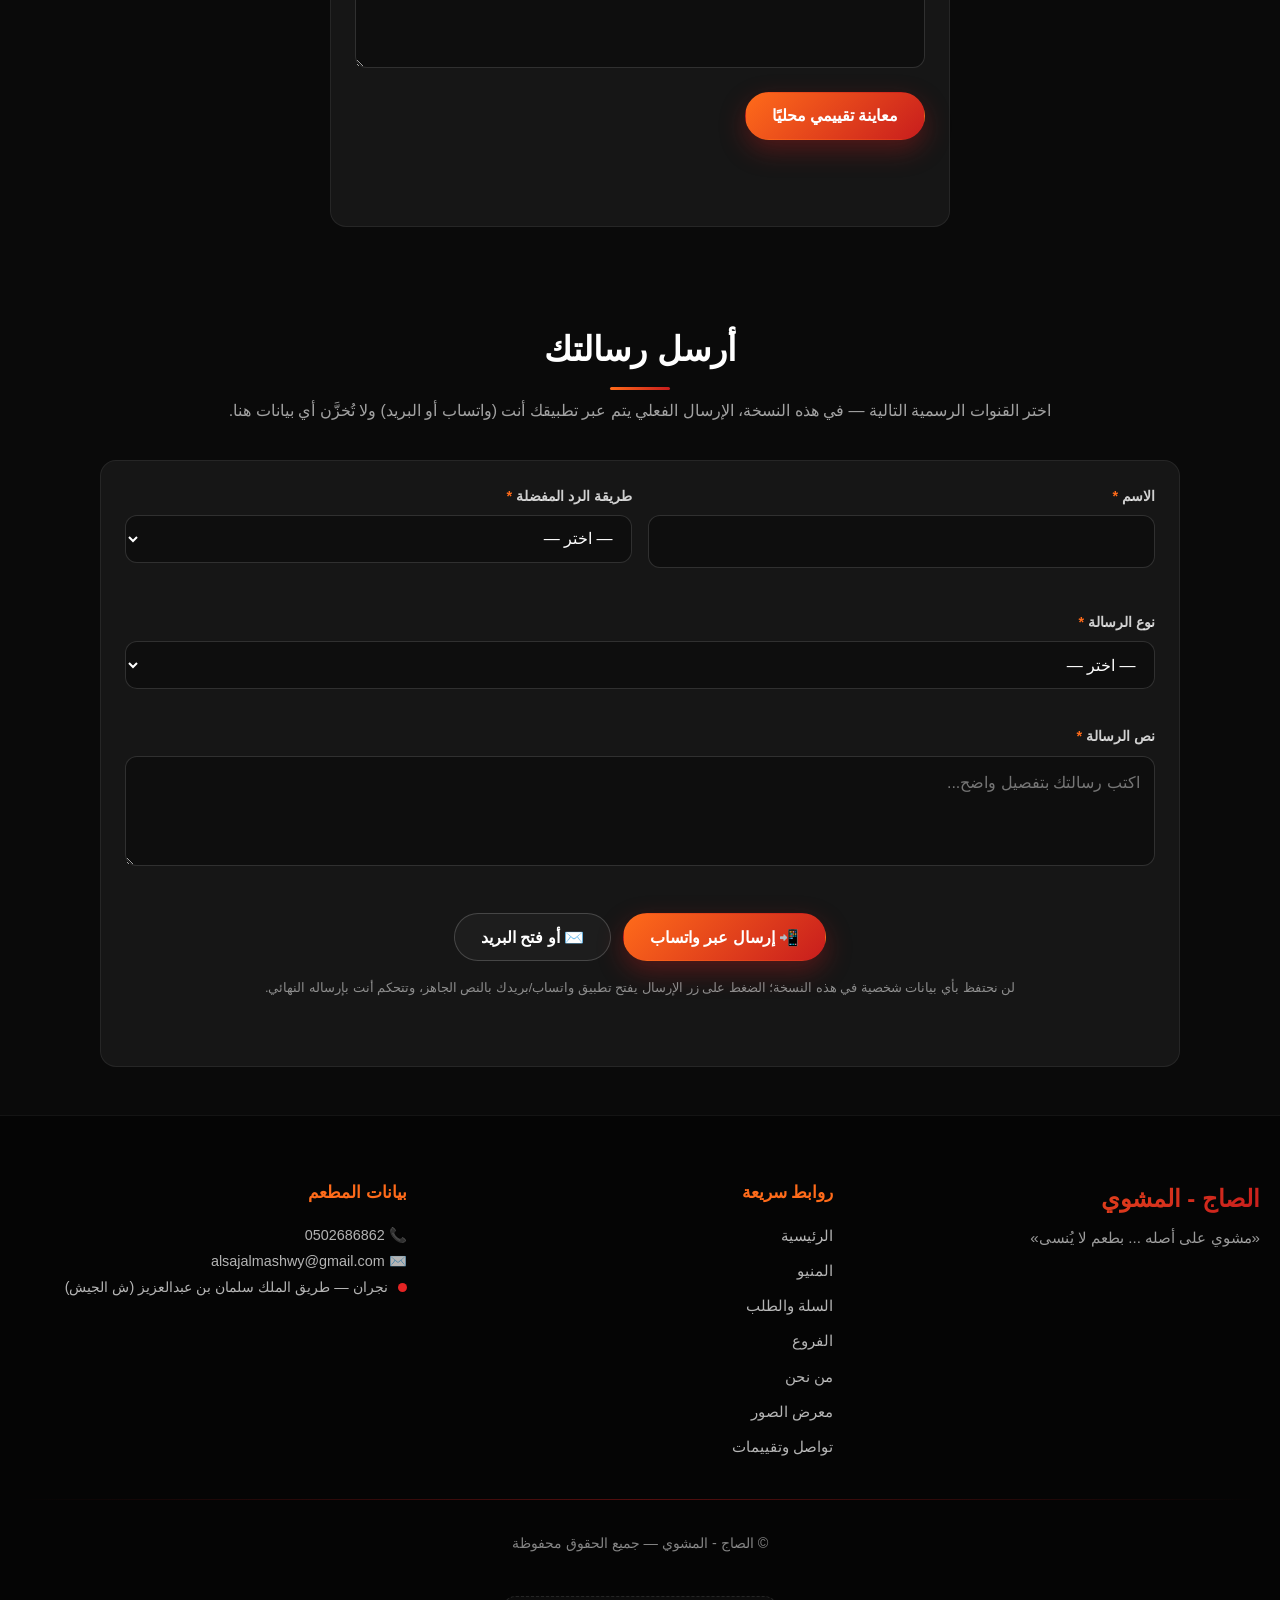
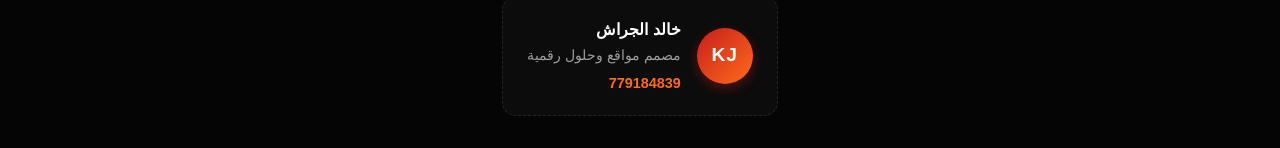
<file: contact.html>
<!DOCTYPE html>
<html lang="ar" dir="rtl">
<head>
    <meta charset="UTF-8">
    <meta name="viewport" content="width=device-width, initial-scale=1.0">
    <title>التواصل والتقييمات | الصاج - المشوي</title>
    <meta name="description" content="تواصل مع الصاج - المشوي وشاركنا تقييمك لتجربة الشواء على الصاج">
    <link rel="stylesheet" href="css/style.css">
    <link rel="stylesheet" href="css/navigation.css">
    <link rel="stylesheet" href="css/contact.css">
</head>
<body>

    <header class="site-header">
        <div class="site-header-inner">
            <div class="site-header-start">
                <a href="index.html" class="nav-back-btn" aria-label="الرجوع للرئيسية">
                    <span class="nav-back-arrow" aria-hidden="true">→</span>
                    <span class="nav-back-text">الرئيسية</span>
                </a>
                <a href="index.html" class="site-brand" aria-label="الصاج - المشوي الصفحة الرئيسية">
                <span class="site-brand-text">الصاج - المشوي</span>
                <span class="site-brand-tagline">«مشوي على أصله»</span>
            </a>
            </div>
            <div class="site-header-actions">
                <a href="cart.html" class="nav-cart-btn" aria-label="عرض السلة والطلب">
                    <span class="nav-cart-icon" aria-hidden="true">🛒</span>
                    <span class="nav-cart-badge" id="navCartBadge">0</span>
                </a>
                <button class="nav-toggle-btn" id="navToggleBtn" type="button" aria-label="فتح القائمة الرئيسية" aria-expanded="false" aria-controls="siteNavDrawer">
                    <span class="nav-toggle-icon" aria-hidden="true">☰</span>
                </button>
            </div>
        </div>
    </header>

<div class="nav-drawer" id="siteNavDrawer" role="dialog" aria-modal="true" aria-labelledby="navDrawerTitle" aria-hidden="true">
        <div class="nav-drawer-backdrop" id="navDrawerBackdrop"></div>
        <div class="nav-drawer-panel">
            <div class="nav-drawer-header">
                <span class="nav-drawer-title" id="navDrawerTitle">الصاج - المشوي</span>
                <button type="button" class="nav-drawer-close" id="navDrawerClose" aria-label="إغلاق القائمة">✕</button>
            </div>
            <nav class="nav-drawer-body" aria-label="القائمة الرئيسية">
                <ul class="nav-menu-list">
                    <li>
                        <a href="index.html" class="nav-menu-link">
                            <span class="nav-item-icon" aria-hidden="true">🏠</span>
                            <span class="nav-item-text">الرئيسية</span>
                            <span class="nav-item-indicator" aria-hidden="true"></span>
                        </a>
                    </li>
                    <li>
                        <a href="menu.html" class="nav-menu-link">
                            <span class="nav-item-icon" aria-hidden="true">📋</span>
                            <span class="nav-item-text">المنيو</span>
                            <span class="nav-item-indicator" aria-hidden="true"></span>
                        </a>
                    </li>
                    <li>
                        <a href="cart.html" class="nav-menu-link">
                            <span class="nav-item-icon" aria-hidden="true">🛒</span>
                            <span class="nav-item-text">السلة والطلب</span>
                            <span class="nav-item-indicator" aria-hidden="true"></span>
                        </a>
                    </li>
                    <li>
                        <a href="branches.html" class="nav-menu-link">
                            <span class="nav-item-icon" aria-hidden="true"><span class="red-blinking-dot"></span></span>
                            <span class="nav-item-text">الفروع</span>
                            <span class="nav-item-indicator" aria-hidden="true"></span>
                        </a>
                    </li>
                    <li>
                        <a href="about.html" class="nav-menu-link">
                            <span class="nav-item-icon" aria-hidden="true">🔥</span>
                            <span class="nav-item-text">من نحن</span>
                            <span class="nav-item-indicator" aria-hidden="true"></span>
                        </a>
                    </li>
                    <li>
                        <a href="gallery.html" class="nav-menu-link">
                            <span class="nav-item-icon" aria-hidden="true">🖼️</span>
                            <span class="nav-item-text">معرض الصور</span>
                            <span class="nav-item-indicator" aria-hidden="true"></span>
                        </a>
                    </li>
                    <li>
                        <a href="contact.html" class="nav-menu-link">
                            <span class="nav-item-icon" aria-hidden="true">💬</span>
                            <span class="nav-item-text">تواصل وتقييمات</span>
                            <span class="nav-item-indicator" aria-hidden="true"></span>
                        </a>
                    </li>
                </ul>
            </nav>
            <div class="nav-drawer-footer">
                <p>«مشوي على أصله ... بطعم لا يُنسى»</p>
            </div>
        </div>
    </div>

<main class="contact-page">

    <!-- ===== مقدمة ===== -->
    <section class="page-hero" id="top">
        <p class="page-kicker">الصاج - المشوي</p>
        <h1 class="page-title">تواصل معنا... وشاركنا تجربتك</h1>
        <p class="page-subtitle">نصنع كل يوم تجربة شواء على الصاج تستحق رأيك — اكتب تقييمك، أو أرسل استفسارًا أو اقتراحًا أو ملاحظة، وسنصل إليك بالطريقة التي تناسبك.</p>
        <div class="page-hero-actions">
            <a href="#contact-form" class="btn btn-primary">✉️ نموذج التواصل</a>
            <a href="#reviews" class="btn btn-ghost">⭐ تقييمات العملاء</a>
        </div>
        <p class="demo-flag" role="note">نسخة عرض تجريبية: النماذج تفاعلية، ولا تُحفظ البيانات في أي نظام مركزي بعد.</p>
    </section>

    <!-- ===== التقييمات ===== -->
    <section class="section" id="reviews">
        <header class="section-head">
            <h2>آراء عملائنا</h2>
            <p>الملخص أدناه محسوب حصرًا من التقييمات المنشورة رسميًا في صفحة «من نحن».</p>
        </header>
        <div class="rating-summary card">
            <div class="rating-score">
                <span class="rating-num" id="ratingNum">—</span>
                <span class="rating-out">من 5</span>
                <div class="rating-stars" id="ratingStars" aria-hidden="true">★★★★★</div>
                <p class="rating-count" id="ratingCount" aria-live="polite">جارٍ الحساب من البطاقات...</p>
            </div>
            <div class="rating-dist" id="ratingDist"></div>
        </div>
        <div class="reviews-grid" id="reviewsGrid">
                <article class="review-card card" data-stars="3">
                    <div class="review-header">
                        <h3 class="review-author">فايز بن سعيد</h3>
                        <span class="review-stars" aria-label="3 نجوم">⭐⭐⭐</span>
                    </div>
                    <p class="review-text">«والله كني طالب سندويتش بطاطس و ضاف عليها شوي شاورما»</p>
                <p class="review-source">منشور رسميًا في صفحة «من نحن»</p>
                </article>
                <article class="review-card card" data-stars="5">
                    <div class="review-header">
                        <h3 class="review-author">عدي العمري</h3>
                        <span class="review-stars" aria-label="5 نجوم">⭐⭐⭐⭐⭐</span>
                    </div>
                    <p class="review-text">«اكل مره لذيذ وانصح بتجربه وعمال المطعم جدا راقيين وبخاصه واحد يمني ماعرفت اسمه»</p>
                <p class="review-source">منشور رسميًا في صفحة «من نحن»</p>
                </article>
                <article class="review-card card" data-stars="5">
                    <div class="review-header">
                        <h3 class="review-author">احمد الحذيفي</h3>
                        <span class="review-stars" aria-label="5 نجوم">⭐⭐⭐⭐⭐</span>
                    </div>
                    <p class="review-text">«من افضل المطاعم في نجران الصاج المشوي. أكلهم. كويس ممتاز. الطعم لذيذ أنصحكم تجربو استمررو.»</p>
                <p class="review-source">منشور رسميًا في صفحة «من نحن»</p>
                </article>
        </div>

        <article class="card write-card">
            <h3>جرّب كتابة تقييمك</h3>
            <p class="card-note">تجربة تفاعلية local فقط — لن يُحفظ تقييمك ولن يُنشر ولن يصل إلى المطعم.</p>
            <div class="stars-input" id="starsInput" role="radiogroup" aria-label="قيم تجربتك من 5 نجوم">
                <label class="star-opt"><input type="radio" name="stars" value="1"><span aria-hidden="true">★</span></label>
                <label class="star-opt"><input type="radio" name="stars" value="2"><span aria-hidden="true">★</span></label>
                <label class="star-opt"><input type="radio" name="stars" value="3"><span aria-hidden="true">★</span></label>
                <label class="star-opt"><input type="radio" name="stars" value="4"><span aria-hidden="true">★</span></label>
                <label class="star-opt"><input type="radio" name="stars" value="5"><span aria-hidden="true">★</span></label>
            </div>
            <p class="star-hint" id="starHint">اختر عدد النجوم (5 = تجربة ممتازة)</p>
            <label class="field">
                <span>اسمك (اختياري)</span>
                <input type="text" id="demoName" maxlength="40" autocomplete="name">
            </label>
            <label class="field">
                <span>رأيك <span class="req">*</span></span>
                <textarea id="demoMsg" maxlength="240" placeholder="ما الذي أعجبك؟ وكيف يمكننا تحسين التجربة؟"></textarea>
            </label>
            <button type="button" class="btn btn-primary" id="demoSubmit">معاينة تقييمي محليًا</button>
            <p class="field-error" id="demoError" role="alert" hidden></p>
            <div class="inline-note" id="demoNote" aria-live="polite"></div>
        </article>
    </section>

    <!-- ===== نموذج التواصل ===== -->
    <section class="section" id="contact-form">
        <header class="section-head">
            <h2>أرسل رسالتك</h2>
            <p>اختر القنوات الرسمية التالية — في هذه النسخة، الإرسال الفعلي يتم عبر تطبيقك أنت (واتساب أو البريد) ولا تُخزَّن أي بيانات هنا.</p>
        </header>
        <div class="card">
            <form id="contactForm" novalidate>
                <div class="form-grid">
                    <label class="field">
                        <span>الاسم <span class="req">*</span></span>
                        <input type="text" id="cName" maxlength="60" autocomplete="name">
                        <span class="field-error" id="errName" role="alert"></span>
                    </label>
                    <label class="field">
                        <span>طريقة الرد المفضلة <span class="req">*</span></span>
                        <select id="cChannel">
                            <option value="">— اختر —</option>
                            <option value="واتساب">واتساب</option>
                            <option value="مكالمة هاتف">مكالمة هاتف</option>
                            <option value="بريد إلكتروني">بريد إلكتروني</option>
                        </select>
                        <span class="field-error" id="errChannel" role="alert"></span>
                    </label>
                </div>
                <label class="field">
                    <span>نوع الرسالة <span class="req">*</span></span>
                    <select id="cType">
                        <option value="">— اختر —</option>
                        <option value="استفسار">استفسار</option>
                        <option value="اقتراح">اقتراح</option>
                        <option value="شكوى">شكوى</option>
                        <option value="ملاحظة تجربة عميل">ملاحظة تجربة عميل</option>
                    </select>
                    <span class="field-error" id="errType" role="alert"></span>
                </label>
                <label class="field">
                    <span>نص الرسالة <span class="req">*</span></span>
                    <textarea id="cText" maxlength="1200" placeholder="اكتب رسالتك بتفصيل واضح..."></textarea>
                    <span class="field-error" id="errText" role="alert"></span>
                </label>
                <div class="form-actions">
                    <button type="button" class="btn btn-primary" id="waSendBtn">📲 إرسال عبر واتساب</button>
                    <button type="button" class="btn btn-ghost" id="mailSendBtn">✉️ أو فتح البريد</button>
                </div>
                <p class="form-privacy">لن نحتفظ بأي بيانات شخصية في هذه النسخة؛ الضغط على زر الإرسال يفتح تطبيق واتساب/بريدك بالنص الجاهز، وتتحكم أنت بإرساله النهائي.</p>
                <div class="inline-note" id="formResultNote" aria-live="polite"></div>
            </form>
        </div>
    </section>

</main>


    <footer class="site-footer">
        <div class="container">
            <div class="footer-main">
                <div class="footer-brand">
                    <h3 class="footer-logo-text">الصاج - المشوي</h3>
                    <p class="footer-tagline">«مشوي على أصله ... بطعم لا يُنسى»</p>
                </div>
                <nav class="footer-nav">
                    <h4>روابط سريعة</h4>
                    <ul>
                        <li><a href="index.html">الرئيسية</a></li>
                        <li><a href="menu.html">المنيو</a></li>
                        <li><a href="cart.html">السلة والطلب</a></li>
                        <li><a href="branches.html">الفروع</a></li>
                        <li><a href="about.html">من نحن</a></li>
                        <li><a href="gallery.html">معرض الصور</a></li>
                        <li><a href="contact.html">تواصل وتقييمات</a></li>
                    </ul>
                </nav>
                <div class="footer-contact">
                    <h4>بيانات المطعم</h4>
                    <p>📞 <a href="tel:0502686862" dir="ltr">0502686862</a></p>
                    <p>✉️ <a href="mailto:alsajalmashwy@gmail.com" dir="ltr">alsajalmashwy@gmail.com</a></p>
                    <p><span class="red-blinking-dot" aria-hidden="true"></span> نجران — طريق الملك سلمان بن عبدالعزيز (ش الجيش)</p>
                </div>
            </div>
            <div class="footer-divider"></div>
            <div class="footer-bottom">
                <p class="footer-copyright">
                    © <span id="currentYear"></span> الصاج - المشوي — جميع الحقوق محفوظة
                </p>
                <div class="footer-designer">
                    <div class="designer-logo">
                        <span class="designer-badge">KJ</span>
                    </div>
                    <div class="designer-info">
                        <p class="designer-name">خالد الجراش</p>
                        <p class="designer-role">مصمم مواقع وحلول رقمية</p>
                        <p class="designer-phone">
                            <a href="tel:779184839" dir="ltr">779184839</a>
                        </p>
                    </div>
                </div>
            </div>
        </div>
    </footer>

    <script src="js/data.js"></script>
    <script src="js/navigation.js"></script>
    <script src="js/contact.js"></script>
    <script src="inject-drawer.js"></script>
</body>
</html>
</file>
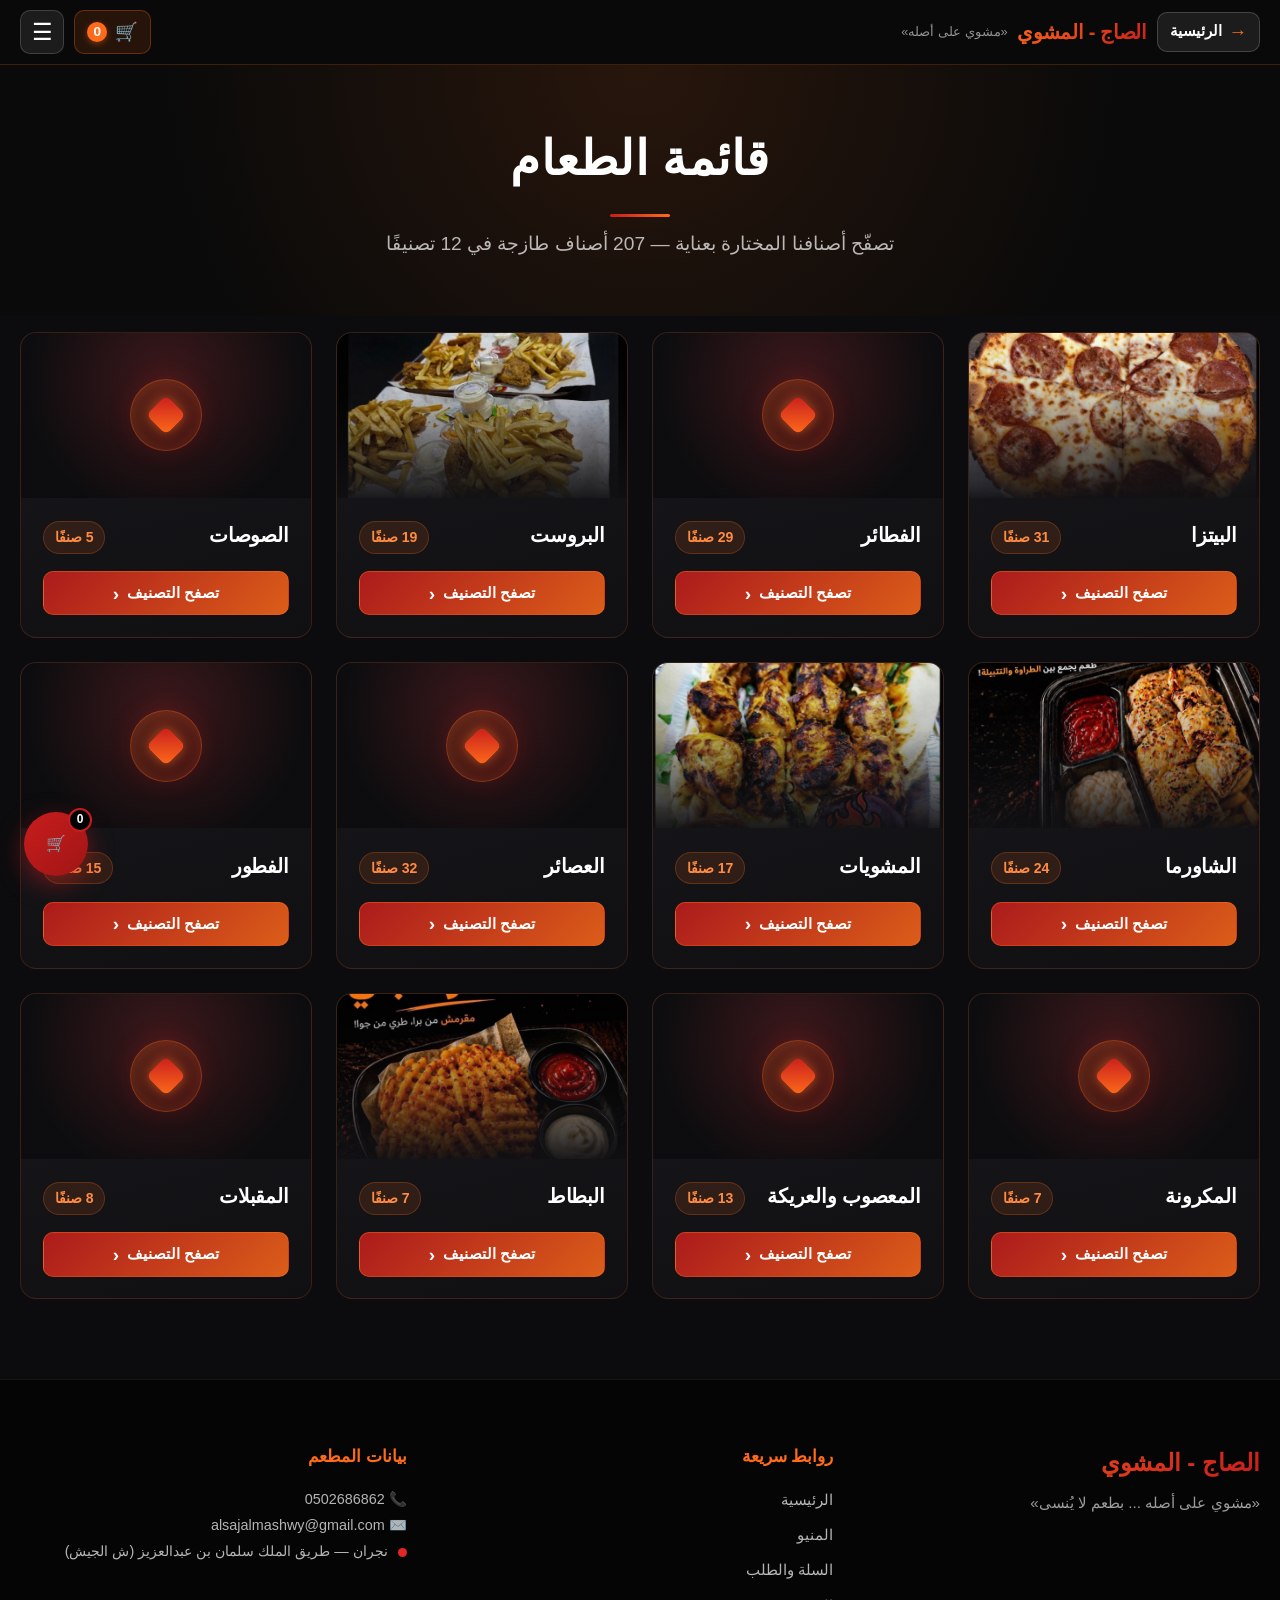
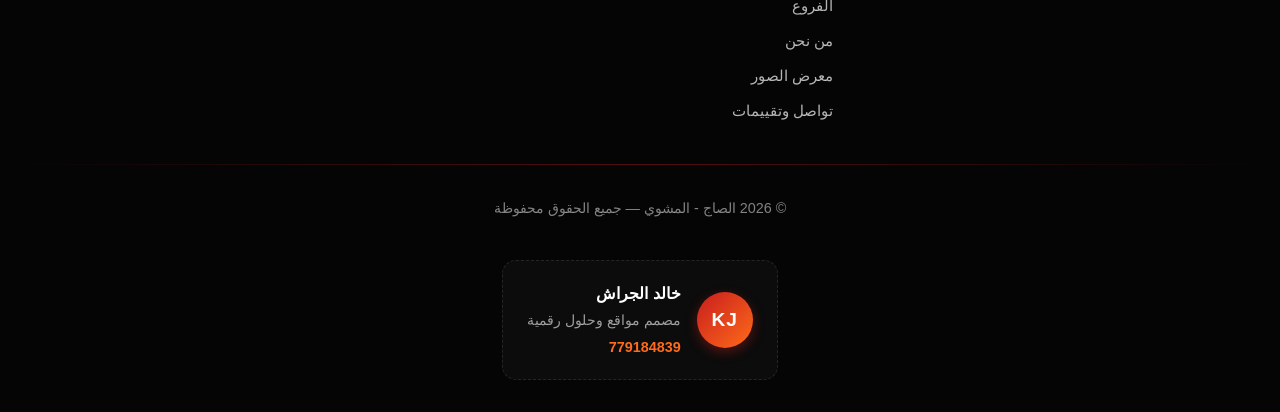
<file: menu.html>
<!DOCTYPE html>
<html lang="ar" dir="rtl">
<head>
    <meta charset="UTF-8">
    <meta name="viewport" content="width=device-width, initial-scale=1.0">
    <title>قائمة الطعام | الصاج - المشوي</title>
    <meta name="description" content="قائمة طعام مطعم الصاج المشوي — 12 تصنيفًا و207 أصناف من الشواء والبيتزا والشاورما والفطائر والعصائر">
    <link rel="stylesheet" href="css/style.css">
    <link rel="stylesheet" href="css/navigation.css">
</head>
<body>

    <!-- ========== نظام التنقل الموحد (Shared Header) ========== -->
    <header class="site-header">
        <div class="site-header-inner">
            <div class="site-header-start">
                <a href="index.html" class="nav-back-btn" aria-label="الرجوع للرئيسية">
                    <span class="nav-back-arrow" aria-hidden="true">→</span>
                    <span class="nav-back-text">الرئيسية</span>
                </a>
                <a href="index.html" class="site-brand" aria-label="الصاج - المشوي الصفحة الرئيسية">
                <span class="site-brand-text">الصاج - المشوي</span>
                <span class="site-brand-tagline">«مشوي على أصله»</span>
            </a>
            </div>
            <div class="site-header-actions">
                <a href="cart.html" class="nav-cart-btn" aria-label="عرض السلة والطلب">
                    <span class="nav-cart-icon" aria-hidden="true">🛒</span>
                    <span class="nav-cart-badge" id="navCartBadge">0</span>
                </a>
                <button class="nav-toggle-btn" id="navToggleBtn" type="button" aria-label="فتح القائمة الرئيسية" aria-expanded="false" aria-controls="siteNavDrawer">
                    <span class="nav-toggle-icon" aria-hidden="true">☰</span>
                </button>
            </div>
        </div>
    </header>

    <!-- Drawer القائمة الموحدة -->
    <div class="nav-drawer" id="siteNavDrawer" role="dialog" aria-modal="true" aria-labelledby="navDrawerTitle" aria-hidden="true">
        <div class="nav-drawer-backdrop" id="navDrawerBackdrop"></div>
        <div class="nav-drawer-panel">
            <div class="nav-drawer-header">
                <span class="nav-drawer-title" id="navDrawerTitle">الصاج - المشوي</span>
                <button type="button" class="nav-drawer-close" id="navDrawerClose" aria-label="إغلاق القائمة">✕</button>
            </div>
            <nav class="nav-drawer-body" aria-label="القائمة الرئيسية">
                <ul class="nav-menu-list">
                    <li>
                        <a href="index.html" class="nav-menu-link">
                            <span class="nav-item-icon" aria-hidden="true">🏠</span>
                            <span class="nav-item-text">الرئيسية</span>
                            <span class="nav-item-indicator" aria-hidden="true"></span>
                        </a>
                    </li>
                    <li>
                        <a href="menu.html" class="nav-menu-link">
                            <span class="nav-item-icon" aria-hidden="true">📋</span>
                            <span class="nav-item-text">المنيو</span>
                            <span class="nav-item-indicator" aria-hidden="true"></span>
                        </a>
                    </li>
                    <li>
                        <a href="cart.html" class="nav-menu-link">
                            <span class="nav-item-icon" aria-hidden="true">🛒</span>
                            <span class="nav-item-text">السلة والطلب</span>
                            <span class="nav-item-indicator" aria-hidden="true"></span>
                        </a>
                    </li>
                    <li>
                        <a href="branches.html" class="nav-menu-link">
                            <span class="nav-item-icon" aria-hidden="true"><span class="red-blinking-dot"></span></span>
                            <span class="nav-item-text">الفروع</span>
                            <span class="nav-item-indicator" aria-hidden="true"></span>
                        </a>
                    </li>
                    <li>
                        <a href="about.html" class="nav-menu-link">
                            <span class="nav-item-icon" aria-hidden="true">🔥</span>
                            <span class="nav-item-text">من نحن</span>
                            <span class="nav-item-indicator" aria-hidden="true"></span>
                        </a>
                    </li>
                    <li>
                        <a href="gallery.html" class="nav-menu-link">
                            <span class="nav-item-icon" aria-hidden="true">🖼️</span>
                            <span class="nav-item-text">معرض الصور</span>
                            <span class="nav-item-indicator" aria-hidden="true"></span>
                        </a>
                    </li>
                    <li>
                        <a href="contact.html" class="nav-menu-link">
                            <span class="nav-item-icon" aria-hidden="true">💬</span>
                            <span class="nav-item-text">تواصل وتقييمات</span>
                            <span class="nav-item-indicator" aria-hidden="true"></span>
                        </a>
                    </li>
                </ul>
            </nav>
            <div class="nav-drawer-footer">
                <p>«مشوي على أصله ... بطعم لا يُنسى»</p>
            </div>
        </div>
    </div>

    <!-- ========== بانر المنيو ========== -->
    <section class="page-hero-banner">
        <div class="container">
            <header class="section-header" style="margin-bottom: 1.5rem;">
                <h1 class="section-title">قائمة الطعام</h1>
                <p class="section-subtitle">تصفّح أصنافنا المختارة بعناية — 207 أصناف طازجة في 12 تصنيفًا</p>
            </header>
        </div>
    </section>

    <!-- ========== قسم المنيو والتصنيفات ========== -->
    <main class="menu" id="menu" style="padding-top: 1rem; padding-bottom: 5rem;">
        <div class="container">
            <!-- الواجهة الأولى: شبكة التصنيفات الـ12 فقط كبطاقات بصرية أنيقة -->
            <section class="categories-view" id="categoriesView" aria-label="تصنيفات قائمة الطعام">
                <div class="categories-grid" id="categoriesGrid">
                    <!-- تُولّد بطاقات التصنيفات الـ12 ديناميكيًا من RestaurantData.categories بواسطة renderCategoriesGrid() -->
                </div>
            </section>

            <!-- الواجهة الثانية: أصناف التصنيف المختار (قائمة رأسية مضغوطة داخل نفس الصفحة) -->
            <section class="category-detail-view" id="categoryDetailView" hidden aria-label="أصناف التصنيف المختار">
                <div class="category-detail-header">
                    <button type="button" class="back-to-categories-btn" id="backToCategoriesBtn" aria-label="العودة للتصنيفات">
                        <span class="back-arrow" aria-hidden="true">←</span>
                        <span>العودة للتصنيفات</span>
                    </button>
                    <div class="category-detail-title-wrap">
                        <h2 class="category-detail-title" id="categoryDetailTitle"></h2>
                        <span class="category-detail-badge" id="categoryDetailCount"></span>
                    </div>
                </div>

                <div class="category-note-box" id="categoryNoteBox" hidden></div>

                <div class="category-items-list" id="categoryItemsList" role="list">
                    <!-- تُولّد جميع أصناف التصنيف في قائمة رأسية مضغوطة ومريحة للجوال -->
                </div>
            </section>
        </div>
    </main>

    <!-- زر السلة العائم -->
    <a href="cart.html" class="cart-fab" id="cartFab" aria-label="عرض السلة والطلب">
        <span>🛒</span>
        <span class="cart-fab-count" id="cartFabCount">0</span>
    </a>

    

    <!-- ========== نافذة تفاصيل المنتج (Product Modal) ========== -->
    <div class="product-modal" id="productModal" role="dialog" aria-modal="true" aria-labelledby="modalName" aria-hidden="true">
        <div class="modal-backdrop" id="modalBackdrop"></div>
        <div class="modal-panel">
            <button type="button" class="modal-close" id="modalClose" aria-label="إغلاق نافذة المنتج">
                <span aria-hidden="true">×</span>
            </button>
            <div class="modal-image" id="modalImage" role="img" aria-label="صورة المنتج"></div>
            <div class="modal-body">
                <h3 class="modal-name" id="modalName"></h3>
                <p class="modal-desc" id="modalDesc"></p>
                <p class="modal-price" id="modalPrice"></p>
                <section class="modal-additions" id="modalAdditions" hidden>
                    <h4 class="modal-additions-title">الإضافات</h4>
                </section>
                <div class="modal-quantity">
                    <span class="modal-quantity-label">الكمية</span>
                    <div class="qty-control">
                        <button type="button" class="qty-btn" id="qtyMinus" aria-label="إنقاص الكمية">−</button>
                        <span class="qty-value" id="qtyValue">1</span>
                        <button type="button" class="qty-btn" id="qtyPlus" aria-label="زيادة الكمية">+</button>
                    </div>
                </div>
                <button type="button" class="modal-add-btn" id="modalAddBtn">أضف للسلة</button>
            </div>
        </div>
    </div>

    <!-- ========== Footer ========== -->
    <footer class="site-footer">
        <div class="container">
            <div class="footer-main">
                <div class="footer-brand">
                    <h3 class="footer-logo-text">الصاج - المشوي</h3>
                    <p class="footer-tagline">«مشوي على أصله ... بطعم لا يُنسى»</p>
                </div>
                <nav class="footer-nav">
                    <h4>روابط سريعة</h4>
                    <ul>
                        <li><a href="index.html">الرئيسية</a></li>
                        <li><a href="menu.html">المنيو</a></li>
                        <li><a href="cart.html">السلة والطلب</a></li>
                        <li><a href="branches.html">الفروع</a></li>
                        <li><a href="about.html">من نحن</a></li>
                        <li><a href="gallery.html">معرض الصور</a></li>
                        <li><a href="contact.html">تواصل وتقييمات</a></li>
                    </ul>
                </nav>
                <div class="footer-contact">
                    <h4>بيانات المطعم</h4>
                    <p>📞 <a href="tel:0502686862" dir="ltr">0502686862</a></p>
                    <p>✉️ <a href="mailto:alsajalmashwy@gmail.com" dir="ltr">alsajalmashwy@gmail.com</a></p>
                    <p><span class="red-blinking-dot" aria-hidden="true"></span> نجران — طريق الملك سلمان بن عبدالعزيز (ش الجيش)</p>
                </div>
            </div>
            <div class="footer-divider"></div>
            <div class="footer-bottom">
                <p class="footer-copyright">
                    © <span id="currentYear"></span> الصاج - المشوي — جميع الحقوق محفوظة
                </p>
                <div class="footer-designer">
                    <div class="designer-logo">
                        <span class="designer-badge">KJ</span>
                    </div>
                    <div class="designer-info">
                        <p class="designer-name">خالد الجراش</p>
                        <p class="designer-role">مصمم مواقع وحلول رقمية</p>
                        <p class="designer-phone">
                            <a href="tel:779184839" dir="ltr">779184839</a>
                        </p>
                    </div>
                </div>
            </div>
        </div>
    </footer>

    <!-- زر العودة للأعلى -->
    <button id="scrollToTopBtn" class="scroll-to-top" type="button" aria-label="العودة إلى أعلى الصفحة" title="العودة إلى أعلى الصفحة">
        <svg class="scroll-to-top-icon" width="22" height="22" viewBox="0 0 24 24" fill="none" stroke="currentColor" stroke-width="2.5" stroke-linecap="round" stroke-linejoin="round" aria-hidden="true"><path d="M12 19V5M5 12l7-7 7 7"/></svg>
    </button>

    <script src="js/data.js"></script>
    <script src="js/navigation.js"></script>
    <script src="js/main.js"></script>
    <script src="inject-drawer.js"></script>
</body>
</html>
</file>
<file: css/about.css>
/* ===================================
   الصاج - المشوي — صفحة «من نحن»
   موبايل أولًا · أسود/أحمر/برتقالي · سينمائي
   =================================== */

.about-page { background: #0a0a0a; }

.sr-only {
    position: absolute;
    width: 1px; height: 1px;
    padding: 0; margin: -1px;
    overflow: hidden;
    clip: rect(0 0 0 0);
    white-space: nowrap;
    border: 0;
}

/* ===== شريط علوي ===== */
.about-topbar {
    position: sticky;
    top: 0;
    z-index: 40;
    background: rgba(5, 5, 5, 0.86);
    backdrop-filter: blur(10px);
    border-bottom: 1px solid rgba(200, 29, 29, 0.35);
}
.about-topbar-inner {
    display: flex;
    align-items: center;
    justify-content: space-between;
    gap: 0.75rem;
    padding-top: 0.8rem;
    padding-bottom: 0.8rem;
    flex-wrap: wrap;
}
.about-brand {
    font-weight: 800;
    font-size: 1.15rem;
    background: linear-gradient(135deg, #ff6b1a, #c81d1d);
    -webkit-background-clip: text;
    background-clip: text;
    -webkit-text-fill-color: transparent;
    white-space: nowrap;
}
.about-nav { display: flex; gap: 0.4rem; flex-wrap: wrap; }
.about-nav a {
    font-size: 0.92rem;
    font-weight: 600;
    color: rgba(255, 255, 255, 0.78);
    padding: 0.45rem 0.85rem;
    border-radius: 999px;
    border: 1px solid rgba(255, 255, 255, 0.12);
    transition: color 0.2s ease, border-color 0.2s ease, background 0.2s ease;
}
.about-nav a:hover {
    color: #fff;
    border-color: rgba(255, 107, 26, 0.55);
    background: rgba(200, 29, 29, 0.14);
}

/* ===== الهيرو بصورة الشواء السينمائية (1536×864 بنسبة 16:9) ===== */
.about-hero {
    position: relative;
    width: 100%;
    max-width: 1536px;
    margin: 0 auto;
    aspect-ratio: 16 / 9;
    min-height: 480px;
    display: flex;
    align-items: flex-start;
    justify-content: center;
    background-color: #000;
    overflow: hidden;
}
@media (max-width: 992px) {
    .about-hero {
        min-height: 420px;
    }
}
@media (max-width: 640px) {
    .about-hero {
        aspect-ratio: 16 / 10;
        min-height: 350px;
    }
}
.about-hero-media-wrapper {
    position: absolute;
    inset: 0;
    z-index: 1;
    overflow: hidden;
}
.about-hero-img {
    width: 100%;
    height: 100%;
    object-fit: cover;
    object-position: center;
    display: block;
    transform: scale(1.01);
}
.about-hero-overlay {
    position: absolute;
    inset: 0;
    z-index: 2;
    pointer-events: none;
    background: linear-gradient(
        180deg,
        rgba(0, 0, 0, 0.75) 0%,
        rgba(0, 0, 0, 0.35) 28%,
        rgba(0, 0, 0, 0.05) 55%,
        rgba(0, 0, 0, 0.7) 100%
    );
}
.about-hero-content {
    position: relative;
    z-index: 3;
    display: flex;
    flex-direction: column;
    align-items: center;
    justify-content: flex-start;
    text-align: center;
    padding: clamp(1.2rem, 3.2vw, 2.4rem) 1.25rem 1rem;
    gap: clamp(0.5rem, 1.2vw, 0.85rem);
    width: 100%;
    max-width: 900px;
}
.about-page-badge {
    font-size: clamp(0.85rem, 2vw, 1.05rem);
    font-weight: 800;
    letter-spacing: 2px;
    color: #ff8c42;
    margin: 0;
    display: inline-flex;
    align-items: center;
    justify-content: center;
    gap: 0.5rem;
    background: rgba(0, 0, 0, 0.6);
    border: 1px solid rgba(255, 107, 26, 0.4);
    padding: 0.25rem 0.95rem;
    border-radius: 999px;
    backdrop-filter: blur(8px);
    -webkit-backdrop-filter: blur(8px);
    box-shadow: 0 4px 16px rgba(0, 0, 0, 0.6);
}
.about-hero-logo {
    width: clamp(70px, 8.5vw, 96px);
    height: clamp(70px, 8.5vw, 96px);
    border-radius: 50%;
    border: 2px solid rgba(255, 107, 26, 0.7);
    box-shadow: 0 0 25px rgba(255, 107, 26, 0.35), 0 8px 24px rgba(0, 0, 0, 0.85);
    overflow: hidden;
    background: #000;
    display: flex;
    align-items: center;
    justify-content: center;
    transition: transform 0.3s ease, box-shadow 0.3s ease;
    margin-top: 0.1rem;
}
.about-hero-logo:hover {
    transform: scale(1.04);
    box-shadow: 0 0 35px rgba(255, 107, 26, 0.55), 0 8px 28px rgba(0, 0, 0, 0.95);
}
.about-logo-img {
    width: 100%;
    height: 100%;
    object-fit: cover;
    display: block;
}
.about-hero-cinematic {
    display: flex;
    flex-direction: column;
    align-items: center;
    gap: 0.3rem;
    pointer-events: none;
    user-select: none;
    margin-top: 0.1rem;
}
.about-line {
    display: block;
    line-height: 1.35;
    font-family: inherit;
    text-rendering: optimizeLegibility;
    -webkit-font-smoothing: antialiased;
}
.about-line-1 {
    font-size: clamp(1.2rem, 3.4vw, 2.1rem);
    font-weight: 800;
    color: #ffffff;
    letter-spacing: 0.5px;
    text-shadow: 0 2px 14px rgba(0, 0, 0, 0.95), 0 0 24px rgba(255, 107, 26, 0.4);
    animation: cinematicAppear 1.2s cubic-bezier(0.16, 1, 0.3, 1) 0.2s both;
}
.about-line-2 {
    font-size: clamp(1.05rem, 2.8vw, 1.7rem);
    font-weight: 700;
    color: #ffe3c6;
    letter-spacing: 0.5px;
    text-shadow: 0 2px 14px rgba(0, 0, 0, 0.95), 0 0 26px rgba(255, 107, 26, 0.45);
    animation: cinematicAppear 1.2s cubic-bezier(0.16, 1, 0.3, 1) 0.8s both;
}
@keyframes cinematicAppear {
    0% {
        opacity: 0;
        transform: translateY(12px);
        filter: blur(4px);
    }
    100% {
        opacity: 1;
        transform: translateY(0);
        filter: blur(0);
    }
}

/* ===== الأقسام ===== */
.about-section { padding: 4rem 0; }
.about-section-title {
    font-size: clamp(1.5rem, 5.5vw, 2.4rem);
    font-weight: 800;
    color: #fff;
    text-align: center;
    margin-bottom: 2.2rem;
}
.about-section-title::after {
    content: '';
    display: block;
    width: 64px; height: 3px;
    margin: 0.9rem auto 0;
    border-radius: 3px;
    background: linear-gradient(90deg, #c81d1d, #ff6b1a);
}

.about-lede {
    max-width: 900px;
    margin: 0 auto;
    font-size: clamp(1.1rem, 2.6vw, 1.45rem);
    line-height: 2.1;
    color: rgba(255, 255, 255, 0.88);
    text-align: justify;
}

/* ===== آلة الكتابة ===== */
.about-story { background: #0d0d0d; border-block: 1px solid rgba(200, 29, 29, 0.18); }
.type-machine {
    position: relative;
    max-width: 900px;
    margin: 0 auto;
    padding: 1.6rem clamp(1rem, 3vw, 2rem);
    border: 1px dashed rgba(255, 107, 26, 0.35);
    border-radius: 14px;
    background:
        radial-gradient(140% 90% at 100% 120%, rgba(200, 29, 29, 0.14), transparent 55%),
        #111111;
}
.type-machine::before {
    content: '⌨';
    position: absolute;
    top: -14px;
    right: 18px;
    width: 30px; height: 30px;
    display: grid;
    place-items: center;
    font-size: 0.95rem;
    color: #ff6b1a;
    background: #0d0d0d;
    border: 1px solid rgba(255, 107, 26, 0.4);
    border-radius: 8px;
}
.type-ghost {
    visibility: hidden;          /* يحجز ارتفاع النص الكامل حتى لا تقفز الصفحة */
    display: block;
    font-family: 'Courier New', 'Segoe UI', Tahoma, sans-serif;
    font-size: clamp(1.15rem, 3.4vw, 1.6rem);
    line-height: 2.05;
    letter-spacing: 0.02em;
}
.type-visible {
    position: absolute;
    inset: 1.6rem clamp(1rem, 3vw, 2rem);
    font-family: 'Courier New', 'Segoe UI', Tahoma, sans-serif;
    font-size: clamp(1.15rem, 3.4vw, 1.6rem);
    line-height: 2.05;
    letter-spacing: 0.02em;
    color: #f2ead9;
}
.type-caret {
    display: inline-block;
    margin-inline-start: 2px;
    color: #ff6b1a;
    font-weight: 900;
    animation: about-caret 0.9s steps(1) infinite;
}
@keyframes about-caret {
    0%, 49% { opacity: 1; }
    50%, 100% { opacity: 0; }
}

/* ===== البطاقات ===== */
.promise-grid, .why-grid {
    display: grid;
    grid-template-columns: repeat(auto-fit, minmax(250px, 1fr));
    gap: 1.2rem;
}
.promise-card, .why-card {
    background: #161616;
    border: 1px solid rgba(255, 255, 255, 0.07);
    border-radius: 14px;
    padding: 1.6rem 1.4rem;
    transition: transform 0.25s ease, border-color 0.25s ease;
}
.promise-card:hover, .why-card:hover {
    transform: translateY(-4px);
    border-color: rgba(200, 29, 29, 0.4);
}
.promise-card h3, .why-card h3 {
    font-size: 1.12rem;
    font-weight: 800;
    color: #ff6b1a;
    margin-bottom: 0.7rem;
}
.why-num {
    display: inline-block;
    font-size: 0.85rem;
    font-weight: 900;
    letter-spacing: 2px;
    color: rgba(255, 255, 255, 0.35);
    margin-bottom: 0.6rem;
}
.promise-card p, .why-card p {
    color: rgba(255, 255, 255, 0.78);
    line-height: 1.9;
    font-size: 0.98rem;
    text-align: justify;
}

/* ===== الرؤية ===== */
.about-vision { background: #0d0d0d; border-block: 1px solid rgba(200, 29, 29, 0.15); }
.about-quote {
    max-width: 860px;
    margin: 0 auto;
    padding: 1.8rem clamp(1rem, 4vw, 2.4rem);
    border-inline-start: 4px solid transparent;
    border-image: linear-gradient(180deg, #ff6b1a, #c81d1d) 1;
    background: linear-gradient(120deg, rgba(200, 29, 29, 0.08), rgba(255, 107, 26, 0.04));
    border-radius: 4px 14px 14px 4px;
    font-size: clamp(1.2rem, 4vw, 1.8rem);
    font-weight: 700;
    line-height: 1.95;
    color: #f5efe2;
}

/* ===== آراء العملاء ===== */
.reviews-grid {
    display: grid;
    grid-template-columns: repeat(auto-fit, minmax(280px, 1fr));
    gap: 1.2rem;
}
.review-card {
    background: #161616;
    border: 1px solid rgba(255, 255, 255, 0.07);
    border-radius: 14px;
    padding: 1.6rem 1.4rem;
    display: flex;
    flex-direction: column;
    gap: 0.8rem;
    transition: transform 0.25s ease, border-color 0.25s ease;
}
.review-card:hover {
    transform: translateY(-4px);
    border-color: rgba(200, 29, 29, 0.4);
}
.review-header {
    display: flex;
    align-items: center;
    justify-content: space-between;
    gap: 0.8rem;
}
.review-author {
    font-size: 1.12rem;
    font-weight: 800;
    color: #ff6b1a;
    margin: 0;
}
.review-stars {
    font-size: 1rem;
    letter-spacing: 1px;
}
.review-text {
    font-size: 0.98rem;
    line-height: 1.85;
    color: rgba(255, 255, 255, 0.88);
    margin: 0;
}
.about-reviews .reviews-empty {
    text-align: center;
    padding: 2.2rem 1rem;
    border: 1px dashed rgba(255, 107, 26, 0.35);
    border-radius: 14px;
    color: rgba(255, 255, 255, 0.6);
    font-size: 1.05rem;
    background: #111;
}

/* ===== الفوتر ===== */
.about-footer {
    border-top: 1px solid rgba(200, 29, 29, 0.25);
    background: #050505;
    padding: 2.6rem 0;
}
.about-footer-inner { text-align: center; display: grid; gap: 0.8rem; }
.about-footer-brand {
    font-size: 1.35rem;
    font-weight: 900;
    background: linear-gradient(135deg, #ff6b1a, #c81d1d);
    -webkit-background-clip: text;
    background-clip: text;
    -webkit-text-fill-color: transparent;
}
.about-footer-tagline { color: rgba(255, 255, 255, 0.55); font-size: 0.95rem; }
.about-footer-links { display: flex; gap: 0.6rem; justify-content: center; flex-wrap: wrap; }
.about-footer-links a {
    color: rgba(255, 255, 255, 0.75);
    font-size: 0.9rem;
    font-weight: 600;
    border: 1px solid rgba(255, 255, 255, 0.12);
    border-radius: 999px;
    padding: 0.4rem 0.95rem;
    transition: all 0.2s ease;
}
.about-footer-links a:hover { color: #fff; border-color: rgba(255, 107, 26, 0.55); }
.about-copy { color: rgba(255, 255, 255, 0.4); font-size: 0.85rem; }

/* ===== تونيش الموبايل ===== */
@media (max-width: 768px) {
    .about-hero { min-height: 82svh; }
    .about-hero-content { max-width: none; }
    .about-section { padding: 3rem 0; }
}
@media (max-width: 480px) {
    .about-topbar-inner { justify-content: center; }
    .about-nav a { font-size: 0.85rem; padding: 0.4rem 0.7rem; }
    .about-hero { background-position: center 26%; }
}

/* ===== احترام تقليل الحركة ===== */
@media (prefers-reduced-motion: reduce) {
    .type-caret { animation: none; opacity: 1; }
    .promise-card, .why-card { transition: none; }
}
</file>
<file: css/navigation.css>
/* ===================================
   الصاج - المشوي — نظام التنقل الموحد
   Unified Navigation Stylesheet (Transparent Video Overlay)
   =================================== */

.site-header {
    position: sticky;
    top: 0;
    z-index: 120;
    background: rgba(10, 10, 10, 0.92);
    backdrop-filter: blur(16px);
    -webkit-backdrop-filter: blur(16px);
    border-bottom: 1px solid rgba(255, 107, 26, 0.22);
    width: 100%;
}

.site-header-inner {
    display: flex;
    align-items: center;
    justify-content: space-between;
    height: 64px;
    padding: 0 1.25rem;
    max-width: 1280px;
    margin: 0 auto;
}

.site-brand {
    display: flex;
    align-items: center;
    gap: 0.6rem;
    text-decoration: none;
    color: #ffffff;
}

.site-brand-text {
    font-size: 1.25rem;
    font-weight: 800;
    background: linear-gradient(135deg, #ff6b1a, #c81d1d);
    -webkit-background-clip: text;
    -webkit-text-fill-color: transparent;
    letter-spacing: -0.3px;
}

.site-brand-tagline {
    font-size: 0.8rem;
    color: rgba(255, 255, 255, 0.55);
    display: none;
}

@media (min-width: 640px) {
    .site-brand-tagline {
        display: inline-block;
    }
}

.site-header-actions {
    display: flex;
    align-items: center;
    gap: 0.65rem;
}

.nav-cart-btn {
    display: inline-flex;
    align-items: center;
    justify-content: center;
    min-width: 44px;
    min-height: 44px;
    padding: 0 0.75rem;
    border-radius: 10px;
    background: rgba(255, 107, 26, 0.12);
    border: 1px solid rgba(255, 107, 26, 0.3);
    color: #ffffff;
    font-size: 0.95rem;
    font-weight: 700;
    gap: 0.45rem;
    text-decoration: none;
    transition: all 0.2s ease;
    user-select: none;
}

.nav-cart-btn:hover {
    background: rgba(255, 107, 26, 0.25);
    border-color: #ff6b1a;
}

.nav-cart-icon {
    font-size: 1.15rem;
    line-height: 1;
}

.nav-cart-badge {
    display: inline-flex;
    align-items: center;
    justify-content: center;
    min-width: 20px;
    height: 20px;
    padding: 0 6px;
    border-radius: 999px;
    background: #ff6b1a;
    color: #ffffff;
    font-size: 0.85rem;
    font-weight: 800;
    line-height: 1;
    box-shadow: 0 2px 6px rgba(255, 107, 26, 0.4);
}

.nav-toggle-btn {
    display: inline-flex;
    align-items: center;
    justify-content: center;
    width: 44px;
    height: 44px;
    min-width: 44px;
    min-height: 44px;
    border-radius: 10px;
    background: rgba(255, 255, 255, 0.08);
    border: 1px solid rgba(255, 255, 255, 0.16);
    color: #ffffff;
    font-size: 1.45rem;
    cursor: pointer;
    transition: all 0.2s ease;
    user-select: none;
}

.nav-toggle-btn:hover,
.nav-toggle-btn:focus-visible {
    background: rgba(255, 107, 26, 0.22);
    border-color: #ff6b1a;
    outline: none;
}

/* ===== نافذة القائمة الشفافة فوق المقطع (Transparent Video Floating Overlay) ===== */
.nav-drawer {
    position: fixed;
    inset: 0;
    z-index: 200;
    display: flex;
    justify-content: flex-start;
    visibility: hidden;
    opacity: 0;
    transition: visibility 0.25s ease, opacity 0.25s ease;
}

.nav-drawer.is-open {
    visibility: visible;
    opacity: 1;
}

.nav-drawer-backdrop {
    position: absolute;
    inset: 0;
    background: transparent; /* شفاف تمامًا: لا خلفية تخفي المقطع */
    backdrop-filter: none;
    -webkit-backdrop-filter: none;
}

.nav-drawer-panel {
    position: relative;
    width: 100%;
    max-width: 320px;
    height: 100%;
    background: transparent; /* شفاف تمامًا مثل مشغل الفيديو */
    backdrop-filter: none;
    -webkit-backdrop-filter: none;
    border: none;
    box-shadow: none;
    display: flex;
    flex-direction: column;
    transform: translateX(100%);
    transition: transform 0.3s cubic-bezier(0.16, 1, 0.3, 1);
    overflow-y: auto;
}

[dir="rtl"] .nav-drawer-panel {
    transform: translateX(100%);
    border: none;
}

.nav-drawer.is-open .nav-drawer-panel {
    transform: translateX(0);
}

.nav-drawer-header {
    display: flex;
    align-items: center;
    justify-content: space-between;
    padding: 1.25rem 1.5rem;
    border-bottom: none;
    background: transparent;
}

.nav-drawer-title {
    font-size: 1.2rem;
    font-weight: 800;
    color: #ffffff;
    text-shadow: 0 2px 8px rgba(0, 0, 0, 0.95);
    background: none;
    -webkit-text-fill-color: #ffffff;
}

.nav-drawer-close {
    display: inline-flex;
    align-items: center;
    justify-content: center;
    width: 44px;
    height: 44px;
    min-width: 44px;
    min-height: 44px;
    border-radius: 50%;
    background: rgba(0, 0, 0, 0.35);
    border: 1.5px solid rgba(255, 255, 255, 0.45);
    color: #ffffff;
    font-size: 1.3rem;
    cursor: pointer;
    transition: all 0.2s ease;
    text-shadow: 0 2px 4px rgba(0, 0, 0, 0.9);
}

.nav-drawer-close:hover,
.nav-drawer-close:focus-visible {
    background: rgba(200, 29, 29, 0.6);
    border-color: #ff6b1a;
    outline: none;
}

.nav-drawer-body {
    padding: 1rem 1.25rem;
    flex: 1;
}

.nav-menu-list {
    list-style: none;
    margin: 0;
    padding: 0;
    display: flex;
    flex-direction: column;
    gap: 0.75rem;
}

.nav-menu-link {
    display: flex;
    align-items: center;
    gap: 1rem;
    padding: 0.6rem 0.85rem;
    border-radius: 50px;
    color: #ffffff;
    font-size: 1.05rem;
    font-weight: 600;
    text-decoration: none;
    background: rgba(0, 0, 0, 0.25);
    border: 1px solid rgba(255, 255, 255, 0.18);
    transition: all 0.2s ease;
    text-shadow: 0 2px 6px rgba(0, 0, 0, 0.95);
}

.nav-menu-link:hover {
    background: rgba(255, 107, 26, 0.3);
    border-color: rgba(255, 107, 26, 0.6);
    color: #ffffff;
    transform: translateX(-4px);
}

.nav-menu-link.is-active {
    background: rgba(255, 107, 26, 0.38);
    border-color: #ff6b1a;
    color: #ffffff;
    font-weight: 800;
    box-shadow: 0 0 16px rgba(255, 107, 26, 0.4);
}

.nav-item-icon {
    width: 44px;
    height: 44px;
    min-width: 44px;
    border-radius: 50%;
    border: 1.5px solid rgba(255, 255, 255, 0.55);
    background: rgba(0, 0, 0, 0.35);
    display: flex;
    align-items: center;
    justify-content: center;
    font-size: 1.2rem;
    flex-shrink: 0;
    box-shadow: 0 2px 8px rgba(0, 0, 0, 0.6);
    transition: all 0.2s ease;
}

.nav-menu-link:hover .nav-item-icon,
.nav-menu-link.is-active .nav-item-icon {
    border-color: #ff6b1a;
    background: rgba(255, 107, 26, 0.3);
}

.nav-item-text {
    flex: 1;
    font-size: 1.05rem;
    font-weight: 700;
    letter-spacing: 0.2px;
}

.nav-item-indicator {
    width: 8px;
    height: 8px;
    border-radius: 50%;
    background: #ff6b1a;
    box-shadow: 0 0 8px #ff6b1a;
    display: none;
    margin-left: 0.5rem;
}

.nav-menu-link.is-active .nav-item-indicator {
    display: block;
}

.nav-drawer-footer {
    padding: 1.25rem 1.5rem;
    border-top: none;
    font-size: 0.85rem;
    color: rgba(255, 255, 255, 0.8);
    text-align: center;
    background: transparent;
}

.nav-drawer-footer p {
    margin: 0;
    color: #ffffff;
    font-weight: 700;
    text-shadow: 0 2px 6px rgba(0, 0, 0, 0.95);
}

/* ===== أزرار الرجوع والتنقل المباشر (Direct Return Navigation) ===== */
.site-header-start {
    display: flex;
    align-items: center;
    gap: 0.65rem;
    min-width: 0;
}

.nav-back-btn {
    display: inline-flex;
    align-items: center;
    justify-content: center;
    min-height: 40px;
    padding: 0 0.75rem;
    border-radius: 10px;
    background: rgba(255, 255, 255, 0.08);
    border: 1px solid rgba(255, 255, 255, 0.18);
    color: #ffffff;
    font-size: 0.92rem;
    font-weight: 700;
    gap: 0.4rem;
    text-decoration: none;
    transition: all 0.2s ease;
    user-select: none;
    flex-shrink: 0;
}

.nav-back-btn:hover,
.nav-back-btn:focus-visible {
    background: rgba(255, 107, 26, 0.22);
    border-color: #ff6b1a;
    color: #ff8c42;
    outline: none;
    transform: translateX(2px);
}

.nav-back-arrow {
    font-size: 1.15rem;
    line-height: 1;
    font-weight: 800;
    color: #ff6b1a;
}

.nav-back-home {
    background: rgba(255, 107, 26, 0.12);
    border-color: rgba(255, 107, 26, 0.28);
}

.nav-back-home:hover {
    background: rgba(255, 107, 26, 0.25);
    border-color: #ff6b1a;
}

@media (max-width: 480px) {
    .site-header-inner {
        padding: 0 0.75rem;
    }
    .site-header-start {
        gap: 0.45rem;
    }
    .nav-back-btn {
        padding: 0 0.6rem;
        font-size: 0.88rem;
    }
    .site-brand-text {
        font-size: 1.1rem;
    }
}

@media (max-width: 410px) {
    .nav-back-home-text {
        display: none;
    }
}

@media (max-width: 360px) {
    .site-brand-text {
        font-size: 1rem;
    }
}

/* ===================================
   زر العودة للأعلى باللون الأحمر (Red Scroll To Top)
   =================================== */
.scroll-to-top {
    position: fixed;
    bottom: 28px;
    right: 24px;
    width: 50px;
    height: 50px;
    border-radius: 50%;
    background: linear-gradient(135deg, #e52424 0%, #b81414 100%);
    border: 2px solid rgba(255, 255, 255, 0.28);
    color: #ffffff;
    display: inline-flex;
    align-items: center;
    justify-content: center;
    cursor: pointer;
    z-index: 999;
    box-shadow: 0 8px 24px rgba(229, 36, 36, 0.45), 0 3px 12px rgba(0, 0, 0, 0.7);
    opacity: 0;
    visibility: hidden;
    pointer-events: none;
    transform: translateY(18px) scale(0.92);
    transition: opacity 0.3s ease, visibility 0.3s ease, transform 0.3s cubic-bezier(0.16, 1, 0.3, 1), background 0.2s ease, border-color 0.2s ease, box-shadow 0.2s ease;
    padding: 0;
    user-select: none;
    -webkit-tap-highlight-color: transparent;
}

.scroll-to-top.is-visible {
    opacity: 1;
    visibility: visible;
    pointer-events: auto;
    transform: translateY(0) scale(1);
}

.scroll-to-top:hover,
.scroll-to-top:focus-visible {
    background: linear-gradient(135deg, #f53333 0%, #cb1919 100%);
    border-color: rgba(255, 255, 255, 0.45);
    color: #ffffff;
    box-shadow: 0 10px 28px rgba(229, 36, 36, 0.65), 0 0 18px rgba(255, 255, 255, 0.35);
    transform: translateY(-4px) scale(1.06);
    outline: none;
}

.scroll-to-top:active {
    transform: translateY(-1px) scale(0.96);
}

.scroll-to-top-icon {
    width: 24px;
    height: 24px;
    stroke: #ffffff;
    stroke-width: 2.8;
    transition: transform 0.25s ease;
}

.scroll-to-top:hover .scroll-to-top-icon {
    transform: translateY(-2px);
}

@media (max-width: 640px) {
    .scroll-to-top {
        bottom: 22px;
        right: 18px;
        width: 46px;
        height: 46px;
    }
    .scroll-to-top-icon {
        width: 22px;
        height: 22px;
    }
}

/* ===================================
   النقطة الحمراء الوامضة بديلة الدبوس (Smooth Blinking Red Dot)
   =================================== */
@keyframes redDotBlink {
    0%, 100% {
        opacity: 0.15;
        transform: scale(0.8);
        box-shadow: 0 0 0 0 rgba(229, 36, 36, 0);
    }
    50% {
        opacity: 1;
        transform: scale(1.2);
        box-shadow: 0 0 8px 2px rgba(229, 36, 36, 0.9), 0 0 16px 4px rgba(229, 36, 36, 0.45);
    }
}

.red-blinking-dot {
    display: inline-block;
    width: 9px;
    height: 9px;
    border-radius: 50%;
    background-color: #e52424;
    vertical-align: middle;
    margin-inline-end: 6px;
    animation: redDotBlink 2.2s ease-in-out infinite;
    flex-shrink: 0;
}
</file>
<file: css/style.css>
/* ===================================
   الصاج - المشوي
   Main Stylesheet
   =================================== */

/* ===== Reset ===== */
*, *::before, *::after { margin: 0; padding: 0; box-sizing: border-box; }
html { scroll-behavior: smooth; }
body {
    font-family: 'Segoe UI', Tahoma, 'Cairo', Arial, sans-serif;
    direction: rtl;
    background: #0a0a0a;
    color: #fff;
    line-height: 1.6;
    overflow-x: hidden;
    -webkit-font-smoothing: antialiased;
}
img { max-width: 100%; display: block; }
a { color: inherit; text-decoration: none; }
button { font-family: inherit; cursor: pointer; border: none; background: none; color: inherit; }

.container {
    width: 100%;
    max-width: 1280px;
    margin: 0 auto;
    padding: 0 1.25rem;
}

/* ===== Section Header ===== */
.section-header {
    text-align: center;
    margin-bottom: 3rem;
}
.section-title {
    font-size: clamp(1.8rem, 5vw, 3rem);
    font-weight: 800;
    color: #fff;
    margin-bottom: 0.5rem;
    letter-spacing: 0.5px;
}
.section-title::after {
    content: '';
    display: block;
    width: 60px;
    height: 3px;
    background: linear-gradient(90deg, #c81d1d, #ff6b1a);
    margin: 1rem auto 0;
    border-radius: 3px;
}
.section-subtitle {
    font-size: clamp(1rem, 2.5vw, 1.2rem);
    color: rgba(255, 255, 255, 0.7);
    margin-top: 0.75rem;
}

/* ===================================
   1. HERO (موجود مسبقاً - لم يتغير)
   =================================== */
.hero {
    position: relative;
    width: 100%;
    min-height: 100vh;
    min-height: 100dvh;
    overflow: hidden;
    display: flex;
    align-items: center;
    justify-content: center;
    background: #000;
}
.hero-video-wrapper { position: absolute; inset: 0; z-index: 1; overflow: hidden; }
.hero-video {
    position: absolute; top: 50%; left: 50%;
    transform: translate(-50%, -50%);
    min-width: 100%; min-height: 100%;
    width: auto; height: auto;
    object-fit: cover;
}
/* جوال عمودي فقط: إبقاء جهة اللهب اليسرى داخل القصّ */
@media (max-width: 768px) and (orientation: portrait) {
    .hero-video {
        object-position: 70% 100%;
    }
}
/* ===== زر صوت الجمر (هيرو الجوال) ===== */
.hero-sound-btn {
    display: none;
    position: absolute;
    z-index: 6;
    right: 16px;
    bottom: calc(18px + env(safe-area-inset-bottom, 0px));
    width: 44px;
    height: 44px;
    border-radius: 50%;
    background: rgba(10, 10, 10, 0.55);
    border: 1px solid rgba(255, 255, 255, 0.28);
    color: #ffffff;
    align-items: center;
    justify-content: center;
    cursor: pointer;
    backdrop-filter: blur(6px);
    -webkit-backdrop-filter: blur(6px);
    -webkit-tap-highlight-color: transparent;
    touch-action: manipulation;
    transition: border-color 0.2s ease, background 0.2s ease, color 0.2s ease;
}
.hero-sound-btn:active {
    background: rgba(20, 20, 20, 0.75);
    border-color: rgba(255, 107, 26, 0.7);
}
.hero-sound-btn.is-on {
    border-color: #ff6b1a;
    color: #ff6b1a;
}
.hero-sound-btn:focus-visible {
    outline: 2px solid #ff6b1a;
    outline-offset: 2px;
}
.hero-sound-icon { width: 22px; height: 22px; }
.hero-sound-icon--on { display: none; }
.hero-sound-btn.is-on .hero-sound-icon--on { display: block; }
.hero-sound-btn.is-on .hero-sound-icon--off { display: none; }
@media (max-width: 768px) and (orientation: portrait) {
    .hero-sound-btn { display: inline-flex; }
}
.hero-overlay {
    position: absolute; inset: 0;
    background: linear-gradient(180deg, rgba(0,0,0,0.15) 0%, rgba(0,0,0,0.05) 40%, rgba(0,0,0,0.1) 60%, rgba(0,0,0,0.85) 100%);
    z-index: 2;
}
.hero-content {
    position: relative; z-index: 3;
    display: flex; flex-direction: column; align-items: center; justify-content: center;
    text-align: center; padding: 2rem 1.5rem;
    width: 100%; gap: clamp(1rem, 2.2vh, 1.4rem);
    margin-top: auto;
}
/* عبارة سينمائية فوق سيخ الشاورما */
.hero-cinematic-tagline {
    display: flex;
    flex-direction: column;
    align-items: center;
    justify-content: center;
    text-align: center;
    gap: 0.3rem;
    background: transparent;
    border: none;
    box-shadow: none;
    pointer-events: none;
    user-select: none;
    margin-bottom: -0.2rem;
}
.hero-cinematic-tagline .cinematic-line {
    display: block;
    line-height: 1.35;
    font-family: inherit;
    text-rendering: optimizeLegibility;
    -webkit-font-smoothing: antialiased;
}
.hero-cinematic-tagline .line-1 {
    font-size: clamp(2.2rem, 6vw, 4.5rem);
    font-weight: 900;
    color: #ffffff;
    letter-spacing: 0.5px;
    text-shadow: 0 4px 20px rgba(0, 0, 0, 0.9), 0 0 30px rgba(255, 107, 26, 0.4);
    animation: cinematicAppear 1.4s cubic-bezier(0.16, 1, 0.3, 1) 0.3s both;
}
.hero-cinematic-tagline .line-2 {
    font-size: clamp(1.8rem, 5vw, 3.5rem);
    font-weight: 800;
    color: #ffe3c6;
    letter-spacing: 0.5px;
    text-shadow: 0 4px 20px rgba(0, 0, 0, 0.9), 0 0 30px rgba(255, 107, 26, 0.4);
    animation: cinematicAppear 1.4s cubic-bezier(0.16, 1, 0.3, 1) 1.1s both;
}
@keyframes cinematicAppear {
    0% {
        opacity: 0;
        transform: translateY(12px);
        filter: blur(4px);
    }
    100% {
        opacity: 1;
        transform: translateY(0);
        filter: blur(0);
    }
}
.hero-logo {
    position: absolute;
    top: 2rem;
    left: 2rem;
    z-index: 10;
    width: clamp(90px, 18vw, 140px);
    height: clamp(90px, 18vw, 140px);
    display: flex; align-items: center; justify-content: center;
    border: 2px solid rgba(255,255,255,0.25);
    border-radius: 50%;
    background: rgba(0,0,0,0.45);
    backdrop-filter: blur(6px);
    box-shadow: 0 4px 25px rgba(0,0,0,0.55), 0 0 25px rgba(255,107,26,0.18);
    overflow: hidden;
    animation: logoEntranceTop 1.2s cubic-bezier(0.22, 1, 0.36, 1) 0.2s both;
}
.logo-img {
    width: 100%; height: 100%; object-fit: contain;
    padding: clamp(6px, 1.5vw, 10px);
    filter: drop-shadow(0 4px 15px rgba(0,0,0,0.6));
    display: block;
}
.logo-placeholder {
    display: none;
}
@keyframes logoEntranceTop {
    0% { opacity: 0; transform: translateY(-20px) scale(0.9); }
    100% { opacity: 1; transform: translateY(0) scale(1); }
}
.hero-text { display: flex; flex-direction: column; gap: 0.4rem; animation: textEntrance 1.2s cubic-bezier(0.22,1,0.36,1) 0.6s both; }
.hero-title {
    font-size: clamp(1.8rem, 5vw, 3rem); font-weight: 800;
    line-height: 1.2; letter-spacing: 1px;
    text-shadow: 0 2px 10px rgba(0,0,0,0.8), 0 0 30px rgba(230,57,30,0.25);
}
.hero-subtitle {
    font-size: clamp(1rem, 3vw, 1.5rem); font-weight: 400;
    color: rgba(255,255,255,0.92);
    text-shadow: 0 2px 8px rgba(0,0,0,0.8);
}
@keyframes textEntrance { 0% { opacity: 0; transform: translateY(20px); } 100% { opacity: 1; transform: translateY(0); } }
.hero-cta {
    display: inline-flex; align-items: center; justify-content: center;
    padding: 1.1rem 2.8rem; margin-top: 0.8rem;
    background: linear-gradient(135deg, #c81d1d 0%, #ff6b1a 100%);
    color: #fff; font-size: clamp(1rem, 3.5vw, 1.2rem);
    font-weight: 700; letter-spacing: 1px;
    border-radius: 50px; border: 2px solid rgba(255,255,255,0.15);
    box-shadow: 0 8px 24px rgba(200,29,29,0.45), 0 0 40px rgba(255,107,26,0.2);
    transition: all 0.3s ease;
    animation: ctaEntrance 1s cubic-bezier(0.22,1,0.36,1) 1s both;
    min-height: 54px; min-width: 200px;
    touch-action: manipulation;
}
.hero-cta:hover, .hero-cta:focus-visible {
    transform: translateY(-3px);
    box-shadow: 0 12px 32px rgba(200,29,29,0.6), 0 0 60px rgba(255,107,26,0.35);
    outline: none;
}
@keyframes ctaEntrance { 0% { opacity: 0; transform: translateY(20px); } 100% { opacity: 1; transform: translateY(0); } }

/* Hero على الكمبيوتر */
@media (min-width: 769px) {
    .hero-video {
        height: 100vh; width: auto; max-width: none;
        aspect-ratio: 9/16; object-fit: contain;
        min-width: auto; min-height: 100vh;
    }
    .hero::before, .hero::after {
        content: ''; position: absolute; top: 0;
        width: 50%; height: 100%; z-index: 0;
    }
    .hero::before { right: 0; background: linear-gradient(to left, #000 0%, rgba(10,0,0,0.9) 40%, transparent 100%); }
    .hero::after { left: 0; background: linear-gradient(to right, #000 0%, rgba(10,0,0,0.9) 40%, transparent 100%); }
    .hero-content { padding: 3rem 2rem; max-width: 600px; }
    .hero-logo { width: 140px; height: 140px; top: 2.5rem; left: 2.5rem; }
}
@media (min-width: 1200px) and (min-aspect-ratio: 16/9) {
    .hero-content { max-width: 700px; }
    .hero-title { font-size: clamp(3rem, 5vw, 5rem); }
    .hero-logo { width: 160px; height: 160px; }
}

/* ===================================
   2. الصورة الثابتة الكبيرة
   =================================== */
.hero-image-section {
    position: relative;
    width: 100%;
    height: 70vh;
    min-height: 400px;
    overflow: hidden;
}
.hero-static-image {
    width: 100%;
    height: 100%;
    background-color: #1a1a1a;
    background-size: cover;
    background-position: center;
    background-repeat: no-repeat;
    position: relative;
    display: flex;
    align-items: flex-end;
    justify-content: center;
}
.static-image-overlay {
    position: absolute; inset: 0;
    background: linear-gradient(180deg, rgba(0,0,0,0.1) 0%, rgba(0,0,0,0.7) 100%);
}
.static-image-caption {
    position: relative;
    z-index: 2;
    padding: 2rem;
    margin-bottom: 2rem;
}
.static-image-caption span {
    display: inline-block;
    padding: 0.75rem 2rem;
    background: rgba(200, 29, 29, 0.9);
    color: #fff;
    font-size: clamp(1rem, 3vw, 1.4rem);
    font-weight: 700;
    letter-spacing: 2px;
    border: 1px solid rgba(255,107,26,0.4);
}

/* ===================================
   3. أبرز الأطباق
   =================================== */
.featured { padding: 5rem 0; background: #0a0a0a; }
.featured-grid {
    display: grid;
    grid-template-columns: repeat(auto-fill, minmax(260px, 1fr));
    gap: 1.5rem;
}
.dish-card {
    background: #161616;
    border-radius: 16px;
    overflow: hidden;
    border: 1px solid rgba(255,255,255,0.06);
    transition: transform 0.3s ease, box-shadow 0.3s ease;
}
.dish-card:hover {
    transform: translateY(-4px);
    box-shadow: 0 12px 30px rgba(200,29,29,0.15);
}
.dish-image {
    width: 100%;
    aspect-ratio: 4/3;
    background-color: #222;
    background-size: cover;
    background-position: center;
    position: relative;
}
.dish-badge {
    position: absolute;
    top: 12px;
    right: 12px;
    padding: 0.35rem 0.8rem;
    background: linear-gradient(135deg, #c81d1d, #ff6b1a);
    color: #fff;
    font-size: 0.8rem;
    font-weight: 700;
    border-radius: 20px;
}
.dish-info { padding: 1.25rem; }
.dish-name { font-size: 1.2rem; font-weight: 700; margin-bottom: 0.5rem; }
.dish-price {
    color: #ff6b1a;
    font-size: 1.1rem;
    font-weight: 700;
    margin-bottom: 1rem;
    direction: ltr;
    text-align: right;
}
.dish-add-btn {
    width: 100%;
    padding: 0.75rem;
    background: transparent;
    color: #fff;
    border: 2px solid rgba(200,29,29,0.5);
    border-radius: 10px;
    font-weight: 600;
    font-size: 0.95rem;
    display: flex;
    align-items: center;
    justify-content: center;
    gap: 0.5rem;
    transition: all 0.2s ease;
}
.dish-add-btn:hover {
    background: linear-gradient(135deg, #c81d1d, #ff6b1a);
    border-color: transparent;
}
.btn-icon { font-size: 1.3rem; line-height: 1; }

/* ===================================
   4. المنيو التفاعلي ونموذج التصنيفات الـ12
   =================================== */
.menu { padding: 4rem 0 6rem; background: #0c0c0e; }

/* الواجهة الأولى: شبكة التصنيفات الـ12 */
.categories-view { width: 100%; }
.categories-grid {
    display: grid;
    grid-template-columns: repeat(auto-fill, minmax(280px, 1fr));
    gap: 1.5rem;
}

.category-card {
    background: linear-gradient(165deg, #18181c 0%, #101013 100%);
    border: 1px solid rgba(255, 107, 26, 0.16);
    border-radius: 16px;
    overflow: hidden;
    display: flex;
    flex-direction: column;
    cursor: pointer;
    transition: transform 0.28s cubic-bezier(0.16, 1, 0.3, 1), border-color 0.28s ease, box-shadow 0.28s ease;
    user-select: none;
    -webkit-tap-highlight-color: transparent;
}
.category-card:hover,
.category-card:focus-visible {
    transform: translateY(-5px);
    border-color: rgba(255, 107, 26, 0.55);
    box-shadow: 0 12px 32px rgba(0, 0, 0, 0.65), 0 0 20px rgba(255, 107, 26, 0.22);
    outline: none;
}

.category-card-media {
    width: 100%;
    height: 165px;
    position: relative;
    overflow: hidden;
    background: #141416;
}
.category-card-media.has-image .category-card-img {
    width: 100%;
    height: 100%;
    object-fit: cover;
    transition: transform 0.4s ease;
}
.category-card:hover .category-card-media.has-image .category-card-img {
    transform: scale(1.06);
}
.category-card-overlay {
    position: absolute;
    inset: 0;
    background: linear-gradient(to top, rgba(16, 16, 19, 0.95) 0%, rgba(16, 16, 19, 0.2) 60%, transparent 100%);
    pointer-events: none;
}

/* التصميم البصري الأنيق للتصنيفات التي لا توجد لها صور مؤكدة — بلا صور بديلة أو وهمية */
.category-card-media.no-image {
    background: radial-gradient(circle at 50% 30%, rgba(200, 29, 29, 0.22), rgba(12, 12, 14, 0.95) 75%);
    display: flex;
    align-items: center;
    justify-content: center;
}
.category-card-pattern {
    width: 72px;
    height: 72px;
    border-radius: 50%;
    background: linear-gradient(135deg, rgba(255, 107, 26, 0.18), rgba(200, 29, 29, 0.18));
    border: 1.5px solid rgba(255, 107, 26, 0.35);
    box-shadow: inset 0 0 16px rgba(255, 107, 26, 0.15), 0 0 24px rgba(200, 29, 29, 0.2);
    display: flex;
    align-items: center;
    justify-content: center;
    position: relative;
}
.category-card-pattern::after {
    content: '';
    width: 28px;
    height: 28px;
    border-radius: 6px;
    background: linear-gradient(135deg, #c81d1d, #ff6b1a);
    transform: rotate(45deg);
    box-shadow: 0 0 12px rgba(255, 107, 26, 0.6);
}

.category-card-body {
    padding: 1.35rem 1.4rem;
    display: flex;
    flex-direction: column;
    justify-content: space-between;
    flex: 1;
    gap: 1.1rem;
}
.category-card-meta {
    display: flex;
    justify-content: space-between;
    align-items: baseline;
    gap: 0.5rem;
}
.category-card-name {
    font-size: 1.28rem;
    font-weight: 800;
    color: #ffffff;
    letter-spacing: -0.2px;
    margin: 0;
}
.category-card-count {
    font-size: 0.88rem;
    font-weight: 700;
    color: #ff8c42;
    background: rgba(255, 107, 26, 0.12);
    border: 1px solid rgba(255, 107, 26, 0.25);
    padding: 0.25rem 0.65rem;
    border-radius: 999px;
    white-space: nowrap;
}
.category-card-btn {
    width: 100%;
    padding: 0.72rem 1rem;
    background: linear-gradient(135deg, rgba(200, 29, 29, 0.85), rgba(255, 107, 26, 0.85));
    border: 1px solid rgba(255, 107, 26, 0.4);
    color: #ffffff;
    font-weight: 700;
    font-size: 0.95rem;
    border-radius: 10px;
    display: inline-flex;
    align-items: center;
    justify-content: center;
    gap: 0.5rem;
    cursor: pointer;
    transition: all 0.2s ease;
}
.category-card:hover .category-card-btn {
    background: linear-gradient(135deg, #c81d1d, #ff6b1a);
    box-shadow: 0 4px 14px rgba(255, 107, 26, 0.4);
}
.category-card-btn .btn-arrow {
    font-size: 1.2rem;
    line-height: 1;
    transition: transform 0.2s ease;
}
.category-card:hover .category-card-btn .btn-arrow {
    transform: translateX(-3px);
}

/* الواجهة الثانية: أصناف التصنيف المختار (قائمة مضغوطة) */
.category-detail-view {
    width: 100%;
    max-width: 960px;
    margin: 0 auto;
    animation: fadeInView 0.35s ease both;
}
@keyframes fadeInView {
    0% { opacity: 0; transform: translateY(12px); }
    100% { opacity: 1; transform: translateY(0); }
}

.category-detail-header {
    display: flex;
    justify-content: space-between;
    align-items: center;
    flex-wrap: wrap;
    gap: 1rem;
    margin-bottom: 1.75rem;
    padding-bottom: 1.25rem;
    border-bottom: 1px solid rgba(255, 255, 255, 0.1);
}
.back-to-categories-btn {
    display: inline-flex;
    align-items: center;
    gap: 0.55rem;
    padding: 0.65rem 1.35rem;
    background: rgba(255, 255, 255, 0.06);
    border: 1.5px solid rgba(255, 107, 26, 0.45);
    border-radius: 999px;
    color: #ff9f5a;
    font-weight: 700;
    font-size: 0.95rem;
    cursor: pointer;
    transition: all 0.22s ease;
    user-select: none;
}
.back-to-categories-btn:hover,
.back-to-categories-btn:focus-visible {
    background: rgba(255, 107, 26, 0.18);
    border-color: #ff6b1a;
    color: #ffffff;
    box-shadow: 0 4px 16px rgba(255, 107, 26, 0.25);
    transform: translateX(3px);
    outline: none;
}
.back-to-categories-btn .back-arrow {
    font-size: 1.25rem;
    line-height: 1;
}

.category-detail-title-wrap {
    display: flex;
    align-items: center;
    gap: 0.85rem;
}
.category-detail-title {
    font-size: 1.65rem;
    font-weight: 800;
    color: #ffffff;
    margin: 0;
    letter-spacing: -0.3px;
}
.category-detail-badge {
    background: rgba(255, 107, 26, 0.16);
    border: 1px solid rgba(255, 107, 26, 0.35);
    color: #ff8c42;
    padding: 0.35rem 0.85rem;
    border-radius: 999px;
    font-size: 0.9rem;
    font-weight: 700;
}

.category-note-box {
    background: linear-gradient(135deg, rgba(255, 107, 26, 0.10), rgba(200, 29, 29, 0.08));
    border: 1px dashed rgba(255, 107, 26, 0.45);
    border-radius: 12px;
    padding: 0.9rem 1.25rem;
    margin-bottom: 1.5rem;
}
.category-note-text {
    margin: 0;
    font-size: 0.95rem;
    font-weight: 700;
    color: #ffd6b3;
    line-height: 1.6;
}

/* القائمة الرأسية المضغوطة للأصناف */
.category-items-list {
    display: flex;
    flex-direction: column;
    gap: 0.75rem;
}

.compact-menu-item {
    background: #141417;
    border: 1px solid rgba(255, 255, 255, 0.07);
    border-radius: 14px;
    padding: 1rem 1.35rem;
    display: flex;
    align-items: center;
    gap: 1.1rem;
    transition: border-color 0.2s ease, background-color 0.2s ease, box-shadow 0.2s ease;
}
.compact-menu-item:hover {
    background: #19191d;
    border-color: rgba(255, 107, 26, 0.35);
    box-shadow: 0 4px 16px rgba(0, 0, 0, 0.5);
}

.compact-item-thumb {
    width: 62px;
    height: 62px;
    border-radius: 10px;
    object-fit: cover;
    flex-shrink: 0;
    border: 1.5px solid rgba(255, 107, 26, 0.35);
}

.compact-item-content {
    display: flex;
    justify-content: space-between;
    align-items: center;
    flex: 1;
    gap: 1.25rem;
    min-width: 0;
}
.compact-item-info {
    flex: 1;
    min-width: 160px;
    cursor: pointer;
}
.compact-item-name {
    font-size: 1.08rem;
    font-weight: 700;
    color: #ffffff;
    margin: 0 0 0.3rem;
    line-height: 1.4;
    transition: color 0.2s ease;
}
.compact-item-info:hover .compact-item-name {
    color: #ff9f5a;
}
.compact-item-desc {
    font-size: 0.85rem;
    color: rgba(255, 255, 255, 0.62);
    margin: 0;
    line-height: 1.5;
}

.compact-item-actions {
    display: flex;
    align-items: center;
    gap: 1.1rem;
    flex-shrink: 0;
}
.compact-item-price {
    font-size: 1.08rem;
    font-weight: 800;
    color: #ff8c42;
    direction: ltr;
    white-space: nowrap;
}
.compact-item-stepper-wrap {
    min-width: 95px;
    display: flex;
    justify-content: flex-end;
}

.compact-add-btn {
    padding: 0.55rem 1.05rem;
    background: linear-gradient(135deg, #c81d1d, #ff6b1a);
    border: none;
    border-radius: 8px;
    color: #ffffff;
    font-weight: 700;
    font-size: 0.88rem;
    cursor: pointer;
    display: inline-flex;
    align-items: center;
    gap: 0.35rem;
    white-space: nowrap;
    transition: transform 0.16s ease, filter 0.16s ease, box-shadow 0.16s ease;
}
.compact-add-btn:hover {
    transform: scale(1.04);
    filter: brightness(1.1);
    box-shadow: 0 3px 10px rgba(255, 107, 26, 0.4);
}
.compact-add-btn:active {
    transform: scale(0.97);
}
.compact-add-btn .btn-plus {
    font-size: 1.15rem;
    line-height: 1;
}

.compact-qty-control {
    display: inline-flex;
    align-items: center;
    gap: 0.35rem;
    background: rgba(255, 255, 255, 0.08);
    border: 1.5px solid rgba(255, 107, 26, 0.4);
    padding: 3px 6px;
    border-radius: 8px;
}
.compact-qty-btn {
    width: 28px;
    height: 28px;
    border-radius: 6px;
    background: rgba(255, 107, 26, 0.22);
    border: none;
    color: #ffffff;
    font-weight: 800;
    font-size: 1.15rem;
    line-height: 1;
    cursor: pointer;
    display: inline-flex;
    align-items: center;
    justify-content: center;
    transition: background 0.15s ease, transform 0.12s ease;
}
.compact-qty-btn:hover {
    background: #ff6b1a;
}
.compact-qty-btn:active {
    transform: scale(0.9);
}
.compact-qty-val {
    min-width: 22px;
    text-align: center;
    font-weight: 800;
    font-size: 0.95rem;
    color: #ffffff;
}

.empty-category-msg {
    text-align: center;
    padding: 3rem 1rem;
    color: rgba(255, 255, 255, 0.7);
    font-size: 1.1rem;
    font-weight: 600;
}

@media (max-width: 768px) {
    .menu { padding: 2.5rem 0 5rem; }
    .categories-grid {
        grid-template-columns: repeat(auto-fill, minmax(240px, 1fr));
        gap: 1rem;
    }
    .category-card-media { height: 140px; }
    .category-detail-title { font-size: 1.35rem; }
    .compact-menu-item {
        padding: 0.85rem 1rem;
        gap: 0.85rem;
    }
    .compact-item-thumb {
        width: 52px;
        height: 52px;
    }
    .compact-item-content {
        gap: 0.75rem;
    }
    .compact-item-name {
        font-size: 1rem;
    }
    .compact-item-price {
        font-size: 0.98rem;
    }
}

@media (max-width: 480px) {
    .categories-grid {
        grid-template-columns: 1fr;
    }
    .category-detail-header {
        align-items: flex-start;
        flex-direction: column-reverse;
    }
    .compact-item-content {
        flex-direction: column;
        align-items: flex-start;
        gap: 0.6rem;
    }
    .compact-item-actions {
        width: 100%;
        justify-content: space-between;
    }
}

/* ===================================
   5. السلة (FAB + Drawer)
   =================================== */
.cart-fab {
    position: fixed;
    bottom: 24px;
    left: 24px;
    width: 64px;
    height: 64px;
    border-radius: 50%;
    background: linear-gradient(135deg, #c81d1d, #a01515);
    color: #fff;
    display: flex;
    align-items: center;
    justify-content: center;
    box-shadow: 0 8px 24px rgba(200,29,29,0.5);
    z-index: 90;
    transition: transform 0.3s ease;
}
.cart-fab:hover { transform: scale(1.08); }
.cart-fab-icon { font-size: 1.6rem; }
.cart-fab-count {
    position: absolute;
    top: -4px;
    right: -4px;
    background: #000;
    color: #fff;
    font-size: 0.75rem;
    font-weight: 700;
    min-width: 24px;
    height: 24px;
    border-radius: 50%;
    display: flex;
    align-items: center;
    justify-content: center;
    border: 2px solid #c81d1d;
}

.cart-drawer {
    position: fixed;
    inset: 0;
    z-index: 250;
    pointer-events: none;
}
.cart-drawer[aria-hidden="false"] { pointer-events: auto; }
.cart-backdrop {
    position: absolute;
    inset: 0;
    background: transparent;
    opacity: 0;
    transition: opacity 0.3s ease;
}
.cart-drawer[aria-hidden="false"] .cart-backdrop { opacity: 1; }
.cart-panel {
    position: absolute;
    top: 0;
    left: 0;
    width: 100%;
    max-width: 420px;
    height: 100%;
    background: rgba(12, 12, 14, 0.45);
    backdrop-filter: blur(8px);
    -webkit-backdrop-filter: blur(8px);
    border-right: 1px solid rgba(255, 107, 26, 0.25);
    display: flex;
    flex-direction: column;
    transform: translateX(-100%);
    transition: transform 0.35s cubic-bezier(0.22, 1, 0.36, 1);
    box-shadow: 0 0 35px rgba(0, 0, 0, 0.5);
}
.cart-drawer[aria-hidden="false"] .cart-panel { transform: translateX(0); }
.cart-header {
    padding: 1.25rem 1.5rem;
    border-bottom: 1px solid rgba(255, 255, 255, 0.12);
    display: flex;
    justify-content: space-between;
    align-items: center;
    background: rgba(0, 0, 0, 0.35);
}
.cart-header h2 {
    font-size: 1.4rem;
    font-weight: 700;
    color: #ffffff;
    text-shadow: 0 2px 6px rgba(0, 0, 0, 0.95);
}
.cart-close {
    display: inline-flex;
    align-items: center;
    justify-content: center;
    width: 44px;
    height: 44px;
    min-width: 44px;
    min-height: 44px;
    border-radius: 50%;
    background: rgba(0, 0, 0, 0.5);
    border: 1.5px solid rgba(255, 255, 255, 0.45);
    color: #ffffff;
    font-size: 1.5rem;
    line-height: 1;
    cursor: pointer;
    transition: all 0.2s ease;
    user-select: none;
    text-shadow: 0 2px 4px rgba(0, 0, 0, 0.9);
}
.cart-close:hover,
.cart-close:focus-visible {
    background: rgba(200, 29, 29, 0.65);
    border-color: #ff6b1a;
    color: #ffffff;
    outline: none;
}
.cart-body {
    flex: 1;
    overflow-y: auto;
    padding: 1.25rem 1.5rem;
}
.cart-empty {
    text-align: center;
    padding: 3rem 1rem;
    color: #ffffff;
    text-shadow: 0 2px 6px rgba(0, 0, 0, 0.95);
}
.cart-empty-hint {
    font-size: 0.95rem;
    margin-top: 0.5rem;
    color: rgba(255, 255, 255, 0.75);
    text-shadow: 0 2px 4px rgba(0, 0, 0, 0.9);
}
.cart-footer {
    padding: 1.25rem 1.5rem;
    border-top: 1px solid rgba(255, 255, 255, 0.12);
    background: rgba(0, 0, 0, 0.45);
}
.cart-branch { margin-bottom: 1rem; }
.cart-branch label {
    display: block;
    margin-bottom: 0.5rem;
    font-size: 0.9rem;
    color: rgba(255, 255, 255, 0.9);
    text-shadow: 0 1px 3px rgba(0, 0, 0, 0.8);
}
.cart-select {
    width: 100%;
    padding: 0.75rem;
    background: rgba(0, 0, 0, 0.55);
    color: #fff;
    border: 1px solid rgba(255, 255, 255, 0.25);
    border-radius: 8px;
    font-size: 0.95rem;
    font-family: inherit;
}
.cart-total {
    display: flex;
    justify-content: space-between;
    align-items: center;
    font-size: 1.2rem;
    font-weight: 700;
    margin-bottom: 1rem;
    color: #ffffff;
    text-shadow: 0 1px 3px rgba(0, 0, 0, 0.8);
}
.cart-total-amount { color: #ff6b1a; font-weight: 800; }
.cart-checkout {
    width: 100%;
    padding: 1rem;
    background: #25D366;
    color: #fff;
    font-weight: 700;
    font-size: 1rem;
    border-radius: 10px;
    transition: all 0.2s ease;
    box-shadow: 0 4px 14px rgba(37, 211, 102, 0.35);
}
.cart-checkout:hover { background: #1ea952; }
.cart-checkout:disabled { opacity: 0.5; cursor: not-allowed; }

/* ===================================
   6. الخدمات
   =================================== */
.services { padding: 5rem 0; background: #0a0a0a; }
.services-grid {
    display: grid;
    grid-template-columns: repeat(auto-fill, minmax(240px, 1fr));
    gap: 1.25rem;
}
.service-card {
    position: relative;
    aspect-ratio: 1/1.1;
    border-radius: 14px;
    overflow: hidden;
    background: #161616;
}
.service-image {
    width: 100%; height: 100%;
    background-color: #222;
    background-size: cover;
    background-position: center;
    transition: transform 0.5s ease;
}
.service-card:hover .service-image { transform: scale(1.08); }
.service-card::before {
    content: '';
    position: absolute; inset: 0;
    background: linear-gradient(180deg, transparent 40%, rgba(0,0,0,0.9) 100%);
    z-index: 1;
}
.service-name {
    position: absolute;
    bottom: 0;
    left: 0;
    right: 0;
    padding: 1.25rem;
    z-index: 2;
    font-size: 1.1rem;
    font-weight: 700;
    text-align: center;
}

/* ===================================
   7. الفروع
   =================================== */
.branches { padding: 5rem 0; background: #0f0f0f; }
.branches-grid {
    display: grid;
    grid-template-columns: repeat(auto-fill, minmax(300px, 1fr));
    gap: 1.5rem;
}
.branch-card {
    background: #161616;
    padding: 2rem 1.5rem;
    border-radius: 14px;
    border: 1px solid rgba(255,255,255,0.06);
    text-align: center;
    transition: all 0.3s ease;
}
.branch-card.branch-main {
    border-color: rgba(200,29,29,0.3);
    background: linear-gradient(180deg, #161616 0%, #1a0a0a 100%);
}
.branch-card.branch-pending {
    opacity: 0.5;
}
.branch-card:hover { transform: translateY(-4px); }
.branch-name { font-size: 1.2rem; font-weight: 700; margin-bottom: 0.75rem; color: #ff6b1a; }
.branch-address {
    color: rgba(255,255,255,0.7);
    font-size: 0.95rem;
    line-height: 1.6;
    margin-bottom: 1.25rem;
}
.branch-actions {
    display: flex;
    gap: 0.5rem;
    justify-content: center;
}
.branch-btn {
    flex: 1;
    padding: 0.75rem 1rem;
    border-radius: 10px;
    font-weight: 600;
    font-size: 0.9rem;
    display: inline-flex;
    align-items: center;
    justify-content: center;
    gap: 0.4rem;
    transition: all 0.2s ease;
}
.branch-call {
    background: rgba(200,29,29,0.15);
    color: #fff;
    border: 1px solid rgba(200,29,29,0.4);
}
.branch-call:hover { background: rgba(200,29,29,0.3); }
.branch-whatsapp {
    background: rgba(37,211,102,0.15);
    color: #fff;
    border: 1px solid rgba(37,211,102,0.4);
}
.branch-whatsapp:hover { background: rgba(37,211,102,0.3); }
.branch-btn:disabled {
    opacity: 0.5;
    cursor: not-allowed;
    background: #1c1c1c;
    border: 1px solid rgba(255,255,255,0.08);
    color: rgba(255,255,255,0.5);
}

/* ===================================
   8. تواصل معنا
   =================================== */
.contact { padding: 5rem 0; background: #0a0a0a; }
.contact-grid {
    display: grid;
    grid-template-columns: repeat(auto-fit, minmax(220px, 1fr));
    gap: 1.5rem;
    margin-bottom: 3rem;
}
.contact-item {
    background: #161616;
    padding: 2rem 1.5rem;
    border-radius: 14px;
    text-align: center;
    border: 1px solid rgba(255,255,255,0.06);
    transition: all 0.3s ease;
}
.contact-item:hover { border-color: rgba(200,29,29,0.3); transform: translateY(-4px); }
.contact-icon { font-size: 2rem; display: block; margin-bottom: 0.75rem; }
.contact-item h3 { font-size: 1.1rem; font-weight: 700; margin-bottom: 0.75rem; color: #ff6b1a; }
.contact-item a {
    color: #fff;
    transition: color 0.2s ease;
    word-break: break-word;
}
.contact-item a:hover { color: #ff6b1a; }
.contact-item p { color: rgba(255,255,255,0.85); line-height: 1.6; font-size: 0.95rem; }

.social-links {
    display: flex;
    gap: 1rem;
    justify-content: center;
    align-items: center;
    flex-wrap: wrap;
}
.social-link {
    display: inline-flex;
    align-items: center;
    justify-content: center;
    width: 48px;
    height: 48px;
    min-width: 48px;
    min-height: 48px;
    border-radius: 50%;
    background: rgba(255, 255, 255, 0.08);
    border: 1px solid rgba(255, 255, 255, 0.18);
    color: #ffffff;
    transition: all 0.25s ease;
    cursor: default;
    user-select: none;
}
a.social-link {
    cursor: pointer;
}
.social-link svg {
    display: block;
    width: 22px;
    height: 22px;
    transition: transform 0.25s ease;
}
.social-link:hover,
.social-link:focus-visible {
    background: rgba(255, 107, 26, 0.22);
    border-color: #ff6b1a;
    color: #ff8c42;
    transform: translateY(-2px);
    box-shadow: 0 4px 16px rgba(255, 107, 26, 0.35);
}

.social-link[data-platform="snapchat"] {
    background: #FFFC00;
    border-color: #FFFC00;
    box-shadow: 0 4px 14px rgba(255, 252, 0, 0.3);
}
.social-link[data-platform="snapchat"]:hover,
.social-link[data-platform="snapchat"]:focus-visible {
    background: #ffe600;
    border-color: #ffe600;
    transform: translateY(-2px) scale(1.06);
    box-shadow: 0 6px 20px rgba(255, 252, 0, 0.5);
}
.social-link[data-platform="snapchat"] .snapchat-ghost-svg {
    filter: drop-shadow(0 1px 2px rgba(0, 0, 0, 0.25));
}

.social-link:hover svg {
    transform: scale(1.1);
}

/* ===================================
   9. Footer
   =================================== */
.site-footer {
    background: #050505;
    padding: 4rem 0 2rem;
    border-top: 1px solid rgba(255,255,255,0.06);
}
.footer-main {
    display: grid;
    grid-template-columns: repeat(auto-fit, minmax(250px, 1fr));
    gap: 2.5rem;
    margin-bottom: 2.5rem;
}
.footer-brand { }
.footer-logo-text {
    font-size: 1.5rem;
    font-weight: 800;
    margin-bottom: 0.5rem;
    background: linear-gradient(135deg, #ff6b1a, #c81d1d);
    -webkit-background-clip: text;
    background-clip: text;
    -webkit-text-fill-color: transparent;
}
.footer-tagline { color: rgba(255,255,255,0.6); font-size: 0.95rem; }
.footer-nav h4, .footer-contact h4 {
    font-size: 1.05rem;
    font-weight: 700;
    margin-bottom: 1rem;
    color: #ff6b1a;
}
.footer-nav ul { list-style: none; display: flex; flex-direction: column; gap: 0.6rem; }
.footer-nav a {
    color: rgba(255,255,255,0.7);
    font-size: 0.95rem;
    transition: color 0.2s ease;
}
.footer-nav a:hover { color: #ff6b1a; }
.footer-contact p {
    color: rgba(255,255,255,0.7);
    font-size: 0.9rem;
    line-height: 1.8;
}
.footer-contact a { transition: color 0.2s ease; }
.footer-contact a:hover { color: #ff6b1a; }

.footer-divider {
    height: 1px;
    background: linear-gradient(90deg, transparent, rgba(200,29,29,0.4), transparent);
    margin: 2rem 0;
}

.footer-bottom {
    display: flex;
    flex-direction: column;
    gap: 1.5rem;
    align-items: center;
    text-align: center;
}
.footer-copyright { color: rgba(255,255,255,0.5); font-size: 0.9rem; }

/* بيانات المصمم — منفصلة بصرياً تماماً */
.footer-designer {
    display: flex;
    gap: 1rem;
    align-items: center;
    padding: 1.25rem 1.5rem;
    background: rgba(255,255,255,0.03);
    border: 1px dashed rgba(255,255,255,0.1);
    border-radius: 14px;
    margin-top: 1rem;
}
.designer-logo {
    flex-shrink: 0;
}
.designer-badge {
    width: 56px;
    height: 56px;
    border-radius: 50%;
    background: linear-gradient(135deg, #c81d1d, #ff6b1a);
    color: #fff;
    font-weight: 800;
    font-size: 1.2rem;
    display: flex;
    align-items: center;
    justify-content: center;
    letter-spacing: 1px;
    box-shadow: 0 4px 12px rgba(200,29,29,0.4);
}
.designer-info { text-align: right; }
.designer-name { font-weight: 700; font-size: 1rem; margin-bottom: 0.2rem; }
.designer-role { color: rgba(255,255,255,0.6); font-size: 0.85rem; margin-bottom: 0.3rem; }
.designer-phone { font-size: 0.9rem; direction: ltr; }
.designer-phone a { color: #ff6b1a; font-weight: 600; }

/* ===== Responsive ===== */
@media (max-width: 768px) {
    .featured-grid, .menu-grid, .services-grid, .branches-grid, .contact-grid {
        grid-template-columns: 1fr;
    }
    .footer-main { grid-template-columns: 1fr; gap: 2rem; text-align: center; }
    .footer-nav ul { justify-content: center; flex-direction: row; flex-wrap: wrap; }
    .cart-fab { bottom: 16px; left: 16px; width: 58px; height: 58px; }
    .footer-designer { flex-direction: column; text-align: center; }
    .designer-info { text-align: center; }
}

@media (max-width: 480px) {
    .hero-image-section { height: 50vh; min-height: 300px; }
    .featured, .menu, .services, .branches, .contact { padding: 3.5rem 0; }
}

/* ===== Reduced motion ===== */
@media (prefers-reduced-motion: reduce) {
    *, *::before, *::after {
        animation-duration: 0.01ms !important;
        transition-duration: 0.01ms !important;
    }
    html { scroll-behavior: auto; }
}

/* ===================================
   10. Product Modal — هيكل فقط، بانتظار الربط
   (كل المحدِّدات محصورة في عناصر الـModal الجديدة)
   =================================== */
.product-modal {
    position: fixed;
    inset: 0;
    z-index: 110;
    display: none;
    align-items: center;
    justify-content: center;
    padding: 1.25rem;
}
.product-modal.is-open,
.product-modal[aria-hidden="false"] {
    display: flex;
}
.product-modal[aria-hidden="true"] {
    display: none;
}

.modal-backdrop {
    position: absolute;
    inset: 0;
    background: rgba(0, 0, 0, 0.75);
    cursor: pointer;
}

.modal-panel {
    position: relative;
    z-index: 1;
    width: min(440px, 100%);
    max-height: min(88dvh, 720px);
    overflow-y: auto;
    background: #161616;
    border: 1px solid rgba(255, 255, 255, 0.08);
    border-radius: 16px;
    box-shadow: 0 24px 60px rgba(0, 0, 0, 0.6), 0 0 40px rgba(200, 29, 29, 0.1);
    overscroll-behavior: contain;
}

.modal-close {
    position: absolute;
    top: 0.75rem;
    left: 0.75rem;
    z-index: 20;
    width: 44px;
    height: 44px;
    border-radius: 50%;
    background: rgba(0, 0, 0, 0.6);
    border: 1px solid rgba(255, 255, 255, 0.25);
    color: #fff;
    font-size: 1.5rem;
    line-height: 1;
    display: flex;
    align-items: center;
    justify-content: center;
    cursor: pointer;
    touch-action: manipulation;
    -webkit-tap-highlight-color: transparent;
    transition: all 0.2s ease;
}
.modal-close span {
    pointer-events: none;
    line-height: 1;
}
.modal-close:hover,
.modal-close:focus-visible {
    background: rgba(200, 29, 29, 0.7);
    border-color: #ff6b1a;
    outline: none;
    transform: scale(1.05);
}

.modal-image {
    width: 100%;
    aspect-ratio: 16 / 10;
    background-color: #222;
    background-size: cover;
    background-position: center;
    background-repeat: no-repeat;
}

.modal-body {
    padding: 1.25rem 1.5rem 1.5rem;
}
.modal-name {
    font-size: 1.45rem;
    font-weight: 800;
    color: #fff;
    line-height: 1.35;
    margin-bottom: 0.5rem;
}
.modal-desc {
    font-size: 0.95rem;
    color: rgba(255, 255, 255, 0.65);
    line-height: 1.7;
    margin-bottom: 0.85rem;
}
.modal-price {
    color: #ff6b1a;
    font-size: 1.25rem;
    font-weight: 800;
    direction: ltr;
    text-align: right;
    margin-bottom: 1.1rem;
}

.modal-additions {
    margin-bottom: 1.1rem;
}
.modal-additions[hidden] {
    display: none;
}
.modal-additions-title {
    font-size: 1rem;
    font-weight: 700;
    color: #ff6b1a;
    margin-bottom: 0.6rem;
}
.modal-additions label {
    display: flex;
    align-items: center;
    justify-content: space-between;
    gap: 0.75rem;
    padding: 0.55rem 0.75rem;
    background: #1c1c1c;
    border: 1px solid rgba(255, 255, 255, 0.08);
    border-radius: 10px;
    margin-bottom: 0.5rem;
    font-size: 0.92rem;
    color: rgba(255, 255, 255, 0.85);
    cursor: pointer;
}
.modal-additions input[type="checkbox"] {
    accent-color: #c81d1d;
    width: 18px;
    height: 18px;
    flex: none;
}

.modal-quantity {
    display: flex;
    align-items: center;
    justify-content: space-between;
    padding: 0.35rem 0;
    margin-bottom: 1.1rem;
    border-top: 1px solid rgba(255, 255, 255, 0.06);
    border-bottom: 1px solid rgba(255, 255, 255, 0.06);
}
.modal-quantity-label {
    font-size: 1rem;
    font-weight: 700;
    color: #fff;
}
.qty-control {
    display: inline-flex;
    align-items: center;
    gap: 0.75rem;
    background: #1c1c1c;
    border: 1px solid rgba(255, 255, 255, 0.1);
    border-radius: 999px;
    padding: 0.35rem;
}
.qty-btn {
    width: 44px;
    height: 44px;
    border: 1px solid rgba(200, 29, 29, 0.5);
    border-radius: 50%;
    background: rgba(200, 29, 29, 0.18);
    color: #fff;
    font-size: 1.35rem;
    font-weight: 800;
    line-height: 1;
    display: inline-flex;
    align-items: center;
    justify-content: center;
    transition: background 0.2s ease, transform 0.15s ease;
    touch-action: manipulation;
}
.qty-btn:hover { background: rgba(200, 29, 29, 0.4); }
.qty-btn:active { transform: scale(0.95); }
.qty-value {
    min-width: 36px;
    text-align: center;
    font-size: 1.15rem;
    font-weight: 800;
    color: #fff;
}

.modal-add-btn {
    width: 100%;
    min-height: 54px;
    padding: 1rem;
    display: flex;
    align-items: center;
    justify-content: center;
    gap: 0.5rem;
    background: linear-gradient(135deg, #c81d1d, #ff6b1a);
    color: #fff;
    font-size: 1.05rem;
    font-weight: 700;
    border-radius: 12px;
    box-shadow: 0 8px 24px rgba(200, 29, 29, 0.35);
    transition: transform 0.2s ease, box-shadow 0.2s ease;
}
.modal-add-btn:hover,
.modal-add-btn:focus-visible {
    transform: translateY(-2px);
    box-shadow: 0 12px 28px rgba(200, 29, 29, 0.5);
    outline: none;
}

/* Modal على الموبايل: لوحة سفلية كاملة العرض */
@media (max-width: 768px) {
    .product-modal {
        padding: 0;
        align-items: flex-end;
    }
    .modal-panel {
        width: 100%;
        max-height: 92dvh;
        border-radius: 20px 20px 0 0;
    }
    .modal-close {
        top: 0.6rem;
        left: 0.6rem;
    }
}

/* ===================================
   11. Placeholder «الصورة قريبًا» — للمنيو و Product Modal
   بديل احترافي عن الصورة المكسورة عند image: null
   =================================== */
.menu-item-image,
.modal-image { position: relative; }

.menu-image-placeholder {
    position: absolute;
    inset: 0;
    display: flex;
    flex-direction: column;
    align-items: center;
    justify-content: center;
    gap: 5px;
    text-align: center;
    background:
        radial-gradient(120% 90% at 50% 120%, rgba(200, 29, 29, 0.16), transparent 55%),
        linear-gradient(145deg, #1c1c1c 0%, #241417 60%, #2a1610 100%);
    border: 1px dashed rgba(255, 107, 26, 0.35);
    border-radius: inherit;
    overflow: hidden;
}
.menu-image-placeholder::before {
    content: '';
    width: 44px;
    height: 44px;
    border-radius: 50%;
    border: 1px solid rgba(255, 107, 26, 0.5);
    background: radial-gradient(circle at 50% 68%, rgba(255, 107, 26, 0.35), rgba(200, 29, 29, 0.15) 55%, transparent 72%);
    box-shadow: 0 0 22px rgba(200, 29, 29, 0.28);
    margin-bottom: 8px;
}
.menu-image-placeholder > span {
    font-size: 0.95rem;
    font-weight: 800;
    letter-spacing: 0.5px;
    color: rgba(255, 255, 255, 0.88);
}
.menu-image-placeholder > em {
    font-style: normal;
    font-size: 0.74rem;
    color: rgba(255, 107, 26, 0.85);
}

/* ===================================
   12. «أبرز الأطباق» على الهاتف — بلا تغيير هوية
   الكمبيوتر يبقى 4 بالـauto-fill الحالي
   =================================== */
@media (max-width: 768px) {
    .featured-grid {
        grid-template-columns: repeat(2, 1fr);
        gap: 1rem;
    }
}
@media (max-width: 479px) {
    .featured-grid {
        grid-template-columns: repeat(2, 1fr);
    }
}

/* خدمة — بلايسهولر داخل إطار الصورة دون تغيير الهوية */
.services .service-image { position: relative; }


/* ===================================
   13. قسم التطبيق — هوية الشواء نفسها
   =================================== */
.app-promo {
    padding: 5.5rem 0;
    background:
        radial-gradient(80% 120% at 15% 0%, rgba(200, 29, 29, 0.16), transparent 55%),
        radial-gradient(60% 100% at 95% 100%, rgba(255, 107, 26, 0.10), transparent 55%),
        #0d0d0d;
    border-top: 1px solid rgba(255, 107, 26, 0.14);
    border-bottom: 1px solid rgba(255, 107, 26, 0.14);
}
.app-promo-inner {
    display: grid;
    gap: 2.2rem;
    align-items: center;
}
.app-promo-kicker {
    font-size: 0.92rem;
    font-weight: 800;
    letter-spacing: 2px;
    color: rgba(255, 255, 255, 0.55);
    margin-bottom: 0.5rem;
}
.app-promo-title {
    font-size: clamp(1.7rem, 5vw, 2.6rem);
    font-weight: 900;
    color: #fff;
    margin-bottom: 0.4rem;
}
.app-promo-title::after {
    content: '';
    display: block;
    width: 58px; height: 3px;
    margin-top: 0.8rem;
    border-radius: 3px;
    background: linear-gradient(90deg, #c81d1d, #ff6b1a);
}
.app-promo-desc {
    margin-top: 1rem;
    font-size: clamp(1.05rem, 3vw, 1.35rem);
    font-weight: 700;
    color: #ff6b1a;
    direction: ltr;
    text-align: right;
}

@media (min-width: 520px) {
    .app-promo-desc { direction: rtl; text-align: right; }
}

.app-promo-features {
    list-style: none;
    margin: 1.4rem 0 2rem;
    display: grid;
    grid-template-columns: repeat(auto-fit, minmax(200px, 1fr));
    gap: 0.6rem 1.4rem;
}
.app-promo-features li {
    position: relative;
    padding-right: 1.4rem;
    color: rgba(255, 255, 255, 0.85);
    font-size: 1rem;
    line-height: 1.9;
}
.app-promo-features li::before {
    content: '✓';
    position: absolute;
    right: 0;
    top: 0.15rem;
    color: #ff6b1a;
    font-weight: 900;
}
.app-promo-btn {
    display: inline-flex;
    align-items: center;
    justify-content: center;
    padding: 1.05rem 2.4rem;
    background: linear-gradient(135deg, #c81d1d, #ff6b1a);
    color: #fff;
    font-size: 1.08rem;
    font-weight: 800;
    border-radius: 999px;
    box-shadow: 0 10px 30px rgba(200, 29, 29, 0.4), 0 0 46px rgba(255, 107, 26, 0.18);
    transition: transform 0.25s ease, box-shadow 0.25s ease;
}
.app-promo-btn:hover,
.app-promo-btn:focus-visible {
    transform: translateY(-3px);
    box-shadow: 0 14px 34px rgba(200, 29, 29, 0.55), 0 0 60px rgba(255, 107, 26, 0.3);
    outline: none;
}

.app-promo-facts {
    display: grid;
    grid-template-columns: repeat(2, minmax(0, 1fr));
    gap: 0.9rem;
}
.app-fact {
    background: #171717;
    border: 1px solid rgba(255, 255, 255, 0.07);
    border-radius: 12px;
    padding: 1rem 1.1rem;
    text-align: center;
}
.app-fact span {
    display: block;
    font-size: 0.8rem;
    color: rgba(255, 255, 255, 0.5);
    margin-bottom: 0.35rem;
}

.app-fact-value {
    display: inline-flex;
    align-items: center;
    justify-content: center;
    gap: 0.45rem;
    font-size: 0.95rem;
    color: #fff;
    font-weight: 700;
}
.app-fact-icon {
    display: inline-block;
    color: #ff6b1a;
    flex-shrink: 0;
}
.app-fact-icon.apple-icon {
    color: #ffffff;
}
.app-fact-icon.device-icon {
    color: rgba(255, 255, 255, 0.85);
}
.app-fact-text {
    display: inline-block;
    color: #ffffff;
    font-size: 0.92rem;
}

.app-fact strong {
    font-size: 1rem;
    color: #fff;
    font-weight: 800;
}

@media (min-width: 900px) {
    .app-promo-inner {
        grid-template-columns: 1.15fr 0.85fr;
        gap: 3rem;
    }
}

/* ===================================
   14. تجربة الفروع التفاعلية — خريطة بصرية بالـCSS فقط
   (الأخضر للدلالة على الفرع النشط حصرًا)
   =================================== */
.branch-card {
    padding: 0;
    overflow: hidden;
    position: relative;
    cursor: pointer;
    -webkit-tap-highlight-color: transparent;
    transition: transform 0.3s ease, box-shadow 0.3s ease, border-color 0.3s ease;
}
.branch-card:focus-visible {
    outline: 2px dashed #ff6b1a;
    outline-offset: 3px;
}

.branch-locate {
    position: relative;
    height: 150px;
    background:
        repeating-linear-gradient(0deg, rgba(255, 255, 255, 0.045) 0 1px, transparent 1px 28px),
        repeating-linear-gradient(90deg, rgba(255, 255, 255, 0.045) 0 1px, transparent 1px 28px),
        radial-gradient(120% 100% at 50% 130%, rgba(200, 29, 29, 0.22), transparent 60%),
        linear-gradient(145deg, #121212 0%, #1c1410 55%, #170c08 100%);
    border-bottom: 1px solid rgba(255, 255, 255, 0.07);
}
.branch-locate::before,
.branch-locate::after {
    content: '';
    position: absolute;
    background: rgba(255, 107, 26, 0.10);
    border-radius: 99px;
}
.branch-locate::before { /* مسار أفقي */
    left: -10%; right: 30%;
    top: 58%; height: 6px;
    transform: rotate(-6deg);
}
.branch-locate::after { /* مسار رأسي */
    top: -12%; bottom: 36%;
    left: 66%; width: 6px;
    transform: rotate(9deg);
}
@keyframes branchDotPulse {
    0%, 100% {
        opacity: 0.18;
        transform: translate(-50%, -50%) scale(0.85);
        box-shadow: 0 0 0 0 rgba(229, 36, 36, 0);
    }
    50% {
        opacity: 1;
        transform: translate(-50%, -50%) scale(1.22);
        box-shadow: 0 0 10px 3px rgba(229, 36, 36, 0.9), 0 0 22px 6px rgba(229, 36, 36, 0.45);
    }
}
.branch-pin {
    position: absolute;
    top: 50%; left: 50%;
    width: 10px; height: 10px;
    border-radius: 50%;
    background: #e52424;
    border: none;
    animation: branchDotPulse 2.2s ease-in-out infinite;
    pointer-events: none;
}
.branch-pin::after {
    display: none !important;
}

.branch-info-panel {
    position: absolute;
    inset: 9px;
    display: grid;
    align-content: center;
    gap: 4px;
    padding: 0.85rem 1rem;
    border-radius: 11px;
    border: 1px solid rgba(37, 211, 102, 0.55);
    background: linear-gradient(160deg, rgba(37, 211, 102, 0.16), rgba(6, 22, 12, 0.9));
    box-shadow: inset 0 0 22px rgba(37, 211, 102, 0.14);
    opacity: 0;
    visibility: hidden;
    transform: translateY(8px);
    transition: opacity 0.35s ease, transform 0.35s ease, visibility 0.35s;
    pointer-events: none;
    text-align: right;
}
.branch-info-name {
    font-weight: 800;
    font-size: 1.06rem;
    color: #7dffa8;
    text-shadow: 0 0 14px rgba(37, 211, 102, 0.4);
}
.branch-info-phone {
    font-weight: 700;
    font-size: 1rem;
    color: #dcffe7;
}
.branch-info-address {
    font-size: 0.88rem;
    line-height: 1.65;
    color: rgba(220, 255, 231, 0.85);
}

.branch-body { padding: 1.5rem 1.5rem 1.6rem; }
.branch-body .branch-name { margin-bottom: 0.55rem; }
.branch-body .branch-address { margin-bottom: 1.25rem; }

.branch-card.is-active {
    border-color: rgba(37, 211, 102, 0.6);
    box-shadow:
        0 0 0 1px rgba(37, 211, 102, 0.35),
        0 6px 26px rgba(0, 0, 0, 0.45),
        0 0 30px rgba(37, 211, 102, 0.20);
}
.branch-card.is-active .branch-info-panel {
    opacity: 1;
    visibility: visible;
    transform: translateY(0);
}
.branch-card.is-active .branch-pin {
    background: #e52424;
    border: none;
    box-shadow: 0 0 12px 4px rgba(229, 36, 36, 0.95);
    animation: branchDotPulse 1.6s ease-in-out infinite;
}

@media (max-width: 768px) {
    .branch-locate { height: 132px; }
    .branches-grid { grid-template-columns: 1fr; }
}

/* ===================================
   Standalone Pages Additions (Phase 1)
   =================================== */
.page-hero-banner {
    padding: 3.5rem 0 2rem;
    text-align: center;
    background: radial-gradient(circle at center top, rgba(255, 107, 26, 0.12), transparent 70%);
}
@keyframes cinematicSloganReveal {
    0% {
        opacity: 0;
        transform: translateY(-8px) scale(0.97);
        filter: blur(4px);
    }
    100% {
        opacity: 1;
        transform: translateY(0) scale(1);
        filter: blur(0);
    }
}
.branches-top-slogan {
    font-size: clamp(1.1rem, 2.5vw, 1.38rem);
    font-weight: 700;
    color: #ff9d5c;
    margin-bottom: 0.75rem;
    letter-spacing: 0.4px;
    line-height: 1.6;
    text-shadow: 0 2px 14px rgba(255, 107, 26, 0.4);
    animation: cinematicSloganReveal 1.2s cubic-bezier(0.16, 1, 0.3, 1) both;
}
.cart-page-section {
    padding: 2.5rem 0 5rem;
    min-height: calc(100vh - 64px - 280px);
}
.cart-page-card {
    max-width: 740px;
    margin: 0 auto;
    background: rgba(18, 18, 20, 0.9);
    border: 1px solid rgba(255, 107, 26, 0.22);
    border-radius: 16px;
    padding: 2rem;
    box-shadow: 0 10px 40px rgba(0, 0, 0, 0.6);
    backdrop-filter: blur(12px);
    -webkit-backdrop-filter: blur(12px);
}
@media (max-width: 640px) {
    .cart-page-card {
        padding: 1.25rem;
        border-radius: 12px;
    }
}
.cart-notes-field {
    margin-top: 1.5rem;
    padding-top: 1.25rem;
    border-top: 1px solid rgba(255, 255, 255, 0.08);
}
.cart-notes-label {
    display: block;
    font-size: 0.95rem;
    font-weight: 700;
    margin-bottom: 0.5rem;
    color: rgba(255, 255, 255, 0.85);
}
.cart-notes-textarea {
    width: 100%;
    min-height: 80px;
    background: rgba(255, 255, 255, 0.05);
    border: 1px solid rgba(255, 255, 255, 0.15);
    border-radius: 8px;
    padding: 0.75rem;
    color: #fff;
    font-family: inherit;
    font-size: 0.95rem;
    resize: vertical;
    outline: none;
    transition: border-color 0.2s;
}
.cart-notes-textarea:focus {
    border-color: #ff6b1a;
}
.cart-page-card .cart-footer {
    border-top: 1px solid rgba(255, 255, 255, 0.08);
    margin-top: 1.5rem;
    padding-top: 1.5rem;
}
.section-cta-wrap {
    text-align: center;
    margin-top: 2.5rem;
}
.preview-card {
    background: rgba(255, 255, 255, 0.03);
    border: 1px solid rgba(255, 107, 26, 0.2);
    border-radius: 16px;
    padding: 2.5rem 2rem;
    text-align: center;
    max-width: 800px;
    margin: 0 auto;
}
.preview-title {
    font-size: 1.6rem;
    font-weight: 800;
    color: #fff;
    margin-bottom: 0.75rem;
}
.preview-desc {
    color: rgba(255, 255, 255, 0.75);
    font-size: 1.05rem;
    margin-bottom: 1.5rem;
    max-width: 580px;
    margin-left: auto;
    margin-right: auto;
}

/* شريط التنقل المباشر في صفحة السلة */
.cart-nav-strip {
    display: flex;
    align-items: center;
    justify-content: center;
    gap: 0.85rem;
    margin: 1.5rem auto 0;
    max-width: 740px;
    flex-wrap: wrap;
}
.cart-strip-link {
    display: inline-flex;
    align-items: center;
    gap: 0.5rem;
    padding: 0.75rem 1.25rem;
    border-radius: 10px;
    background: rgba(255, 107, 26, 0.12);
    border: 1px solid rgba(255, 107, 26, 0.3);
    color: #ffffff;
    font-weight: 700;
    font-size: 0.95rem;
    text-decoration: none;
    transition: all 0.2s ease;
}
.cart-strip-link:hover {
    background: rgba(255, 107, 26, 0.25);
    border-color: #ff6b1a;
    color: #ff8c42;
}
.cart-strip-link.secondary {
    background: rgba(255, 255, 255, 0.06);
    border-color: rgba(255, 255, 255, 0.15);
    color: rgba(255, 255, 255, 0.85);
}
.cart-strip-link.secondary:hover {
    background: rgba(255, 255, 255, 0.12);
    border-color: rgba(255, 255, 255, 0.3);
    color: #ffffff;
}

/* تعديل حجم خط زر استكشاف المنيو على الجوال */
@media (max-width: 768px) {
    .section-cta-wrap .hero-cta {
        font-size: 0.9rem;
    }
}
</file>
<file: css/contact.css>
/* ===================================
   الصاج - المشوي — صفحة التواصل والتقييمات
   هوية داكنة مطابقة لبقية الصفحات
   =================================== */

.page-hero {
    position: relative;
    text-align: center;
    padding: 7.5rem 1.25rem 2.5rem;
    background: radial-gradient(55% 60% at 50% 0%, rgba(200, 29, 29, 0.20) 0%, rgba(10, 10, 10, 0) 70%);
}
.page-kicker {
    color: #ff6b1a;
    font-weight: 700;
    letter-spacing: 1px;
    font-size: 0.95rem;
    margin-bottom: 0.5rem;
}
.page-title {
    font-size: clamp(1.7rem, 5vw, 2.6rem);
    font-weight: 800;
    background: linear-gradient(135deg, #ff6b1a, #c81d1d);
    -webkit-background-clip: text;
    background-clip: text;
    -webkit-text-fill-color: transparent;
    margin-bottom: 0.75rem;
}
.page-subtitle {
    color: rgba(255, 255, 255, 0.78);
    max-width: 42rem;
    margin: 0 auto 1.75rem;
    line-height: 1.9;
}
.page-hero-actions {
    display: flex;
    gap: 0.9rem;
    justify-content: center;
    flex-wrap: wrap;
    margin-bottom: 1.5rem;
}
.demo-flag {
    display: inline-block;
    color: #ffb27a;
    background: rgba(255, 107, 26, 0.08);
    border: 1px solid rgba(255, 107, 26, 0.35);
    border-radius: 999px;
    padding: 0.45rem 1rem;
    font-size: 0.82rem;
}

.contact-page .section {
    max-width: 1120px;
    margin: 0 auto;
    padding: 3rem 1.25rem;
}
.contact-page .section-head { text-align: center; margin-bottom: 2.25rem; }
.contact-page .section-head h2 {
    font-size: clamp(1.5rem, 4vw, 2.1rem);
    font-weight: 800;
    position: relative;
    display: inline-block;
    padding-bottom: 0.85rem;
}
.contact-page .section-head h2::after {
    content: '';
    position: absolute;
    bottom: 0;
    right: 50%;
    transform: translateX(50%);
    width: 60px;
    height: 3px;
    border-radius: 3px;
    background: linear-gradient(90deg, #ff6b1a, #c81d1d);
}
.contact-page .section-head p { color: rgba(255, 255, 255, 0.62); margin-top: 0.5rem; }

/* ===== الأزرار ===== */
.btn {
    display: inline-flex;
    align-items: center;
    justify-content: center;
    gap: 0.4rem;
    min-height: 48px;
    padding: 0.7rem 1.6rem;
    border-radius: 999px;
    font-weight: 700;
    font-size: 1rem;
    border: 1px solid transparent;
    cursor: pointer;
    transition: transform 0.2s ease, box-shadow 0.2s ease, border-color 0.2s ease, background 0.2s ease;
}
.btn-primary {
    background: linear-gradient(135deg, #ff6b1a, #c81d1d);
    color: #fff;
    box-shadow: 0 10px 26px rgba(200, 29, 29, 0.35);
}
.btn-primary:hover { transform: translateY(-2px); }
.btn-ghost {
    background: rgba(255, 255, 255, 0.03);
    border-color: rgba(255, 255, 255, 0.18);
    color: #fff;
}
.btn-ghost:hover { border-color: #ff6b1a; color: #ff6b1a; }
.btn[disabled], .btn.is-disabled {
    opacity: 0.45;
    pointer-events: none;
}
.contact-page :is(a, button, input, select, textarea):focus-visible {
    outline: 2px solid #ff6b1a;
    outline-offset: 2px;
}

/* ===== بطاقات عامة ===== */
.card {
    background: #161616;
    border: 1px solid rgba(255, 255, 255, 0.07);
    border-radius: 16px;
    padding: 1.5rem;
}
.sr-only {
    position: absolute;
    width: 1px; height: 1px;
    padding: 0; margin: -1px;
    overflow: hidden;
    clip: rect(0 0 0 0);
    white-space: nowrap;
    border: 0;
}

/* ===== ملخص التقييمات ===== */
.rating-summary {
    display: grid;
    grid-template-columns: 1fr;
    gap: 1.25rem;
    margin-bottom: 2rem;
}
@media (min-width: 720px) { .rating-summary { grid-template-columns: 320px 1fr; } }
.rating-score { text-align: center; }
.rating-num { font-size: 3.4rem; font-weight: 800; color: #fff; }
.rating-out { color: rgba(255, 255, 255, 0.6); font-weight: 700; }
.rating-stars { color: #ff6b1a; font-size: 1.35rem; letter-spacing: 3px; }
.stars-dim { color: rgba(255, 255, 255, 0.22); }
.rating-count { color: rgba(255, 255, 255, 0.62); font-size: 0.9rem; margin-top: 0.6rem; }
.dist-row {
    display: grid;
    grid-template-columns: 3.4rem 1fr 2rem;
    align-items: center;
    gap: 0.6rem;
    color: rgba(255, 255, 255, 0.72);
    font-size: 0.88rem;
    margin: 0.45rem 0;
}
.dist-bar {
    height: 8px;
    border-radius: 8px;
    background: rgba(255, 255, 255, 0.08);
    overflow: hidden;
}
.dist-bar i {
    display: block;
    height: 100%;
    width: 0;
    border-radius: 8px;
    background: linear-gradient(90deg, #ff6b1a, #c81d1d);
    transition: width 0.6s ease;
}

/* ===== بطاقات المراجعات ===== */
.reviews-grid {
    display: grid;
    grid-template-columns: 1fr;
    gap: 1.1rem;
    margin-bottom: 2rem;
}
@media (min-width: 680px) { .reviews-grid { grid-template-columns: repeat(2, 1fr); } }
@media (min-width: 1000px) { .reviews-grid { grid-template-columns: repeat(3, 1fr); } }
.review-card { position: relative; }
.review-header {
    display: flex;
    align-items: center;
    justify-content: space-between;
    gap: 0.75rem;
    margin-bottom: 0.8rem;
}
.review-author { font-weight: 800; font-size: 1.05rem; }
.review-stars { color: #ff6b1a; letter-spacing: 2px; white-space: nowrap; }
.review-text {
    color: rgba(255, 255, 255, 0.82);
    line-height: 1.95;
    font-size: 0.98rem;
}
.review-source {
    margin-top: 0.9rem;
    padding-top: 0.7rem;
    border-top: 1px dashed rgba(255, 255, 255, 0.12);
    color: rgba(255, 255, 255, 0.45);
    font-size: 0.78rem;
}
.review-card.demo-card { border-color: rgba(255, 107, 26, 0.45); }
.demo-chip {
    position: absolute;
    top: -12px;
    left: 14px;
    background: #2a1505;
    border: 1px solid #ff6b1a;
    color: #ffb27a;
    border-radius: 999px;
    font-size: 0.72rem;
    font-weight: 700;
    padding: 0.2rem 0.7rem;
}

/* ===== نموذج التقييم التجريبي ===== */
.write-card { max-width: 620px; margin: 0 auto; }
.write-card h3 { font-size: 1.25rem; font-weight: 800; margin-bottom: 0.35rem; }
.card-note { color: rgba(255, 255, 255, 0.55); font-size: 0.85rem; margin-bottom: 1.1rem; }
.stars-input {
    display: flex;
    gap: 0.35rem;
    justify-content: center;
    margin-bottom: 0.5rem;
}
.star-opt {
    cursor: pointer;
    font-size: 2rem;
    line-height: 1;
    color: rgba(255, 255, 255, 0.22);
    padding: 0.2rem 0.35rem;
    border-radius: 10px;
    user-select: none;
    transition: color 0.15s ease, transform 0.15s ease;
}
.star-opt input { position: absolute; opacity: 0; pointer-events: none; }
.star-opt.is-active { color: #ff6b1a; }
.star-opt:active { transform: scale(0.92); }
.star-hint { text-align: center; color: rgba(255, 255, 255, 0.62); font-size: 0.88rem; margin-bottom: 1.1rem; }

/* ===== الحقول ===== */
.field { display: block; margin-bottom: 1rem; }
.field > span {
    display: block;
    color: rgba(255, 255, 255, 0.8);
    font-weight: 700;
    font-size: 0.9rem;
    margin-bottom: 0.45rem;
}
.field input, .field select, .field textarea {
    width: 100%;
    background: #0e0e0e;
    border: 1px solid rgba(255, 255, 255, 0.14);
    border-radius: 12px;
    color: #fff;
    padding: 0.8rem 0.9rem;
    font: inherit;
    min-height: 48px;
    transition: border-color 0.2s ease;
}
.field textarea { min-height: 110px; resize: vertical; }
.field input:focus, .field select:focus, .field textarea:focus { border-color: #ff6b1a; outline: none; }
.field .req { color: #ff6b1a; }
.field-error {
    display: block;
    color: #ff7d7d;
    font-size: 0.82rem;
    margin-top: 0.35rem;
    min-height: 1em;
}
.field.has-error input, .field.has-error select, .field.has-error textarea { border-color: #c81d1d; }
.form-grid {
    display: grid;
    grid-template-columns: 1fr;
    gap: 0 1rem;
}
@media (min-width: 680px) { .form-grid { grid-template-columns: 1fr 1fr; } }
.form-actions {
    display: flex;
    flex-wrap: wrap;
    gap: 0.8rem;
    justify-content: center;
    margin-top: 1.25rem;
}
.form-privacy {
    text-align: center;
    color: rgba(255, 255, 255, 0.5);
    font-size: 0.8rem;
    margin-top: 0.9rem;
    line-height: 1.8;
}

/* ===== القنوات ===== */
.channels-grid {
    display: grid;
    grid-template-columns: 1fr;
    gap: 1rem;
}
@media (min-width: 640px) { .channels-grid { grid-template-columns: repeat(2, 1fr); } }
@media (min-width: 980px) { .channels-grid { grid-template-columns: repeat(3, 1fr); } }
.channel { display: flex; gap: 0.9rem; align-items: flex-start; }
.channel-icon {
    flex: 0 0 auto;
    width: 44px;
    height: 44px;
    border-radius: 12px;
    display: inline-flex;
    align-items: center;
    justify-content: center;
    font-size: 1.2rem;
    background: rgba(255, 107, 26, 0.12);
    border: 1px solid rgba(255, 107, 26, 0.3);
}
.channel h3 { font-size: 0.92rem; color: rgba(255, 255, 255, 0.6); font-weight: 700; margin-bottom: 0.2rem; }
.channel a { color: #fff; font-weight: 800; font-size: 1.02rem; transition: color 0.15s ease; word-break: break-word; }
.channel a:hover { color: #ff6b1a; }
.channel p { color: rgba(255, 255, 255, 0.85); font-weight: 700; }
.channel.is-off { opacity: 0.65; }
.channel.is-off .channel-icon { background: rgba(255, 255, 255, 0.05); border-color: rgba(255, 255, 255, 0.12); }
.social-row {
    display: flex;
    gap: 0.6rem;
    flex-wrap: wrap;
}
.social-chip {
    min-height: 40px;
    padding: 0.4rem 0.95rem;
    border-radius: 999px;
    border: 1px dashed rgba(255, 255, 255, 0.22);
    color: rgba(255, 255, 255, 0.55);
    font-size: 0.85rem;
    font-weight: 700;
    display: inline-flex;
    align-items: center;
    gap: 0.35rem;
}
.branches-line { text-align: center; margin-top: 1.5rem; color: rgba(255, 255, 255, 0.7); }
.branches-line a { color: #ff6b1a; font-weight: 800; }

/* ===== رسالة نجاح محلية ===== */
.inline-note {
    border-radius: 12px;
    padding: 0.85rem 1rem;
    font-size: 0.9rem;
    line-height: 1.8;
    margin-top: 1rem;
}
.inline-note.ok {
    background: rgba(255, 107, 26, 0.08);
    border: 1px solid rgba(255, 107, 26, 0.4);
    color: #ffc79c;
}

@media (prefers-reduced-motion: reduce) {
    .btn, .star-opt, .dist-bar i { transition: none; }
}
</file>
